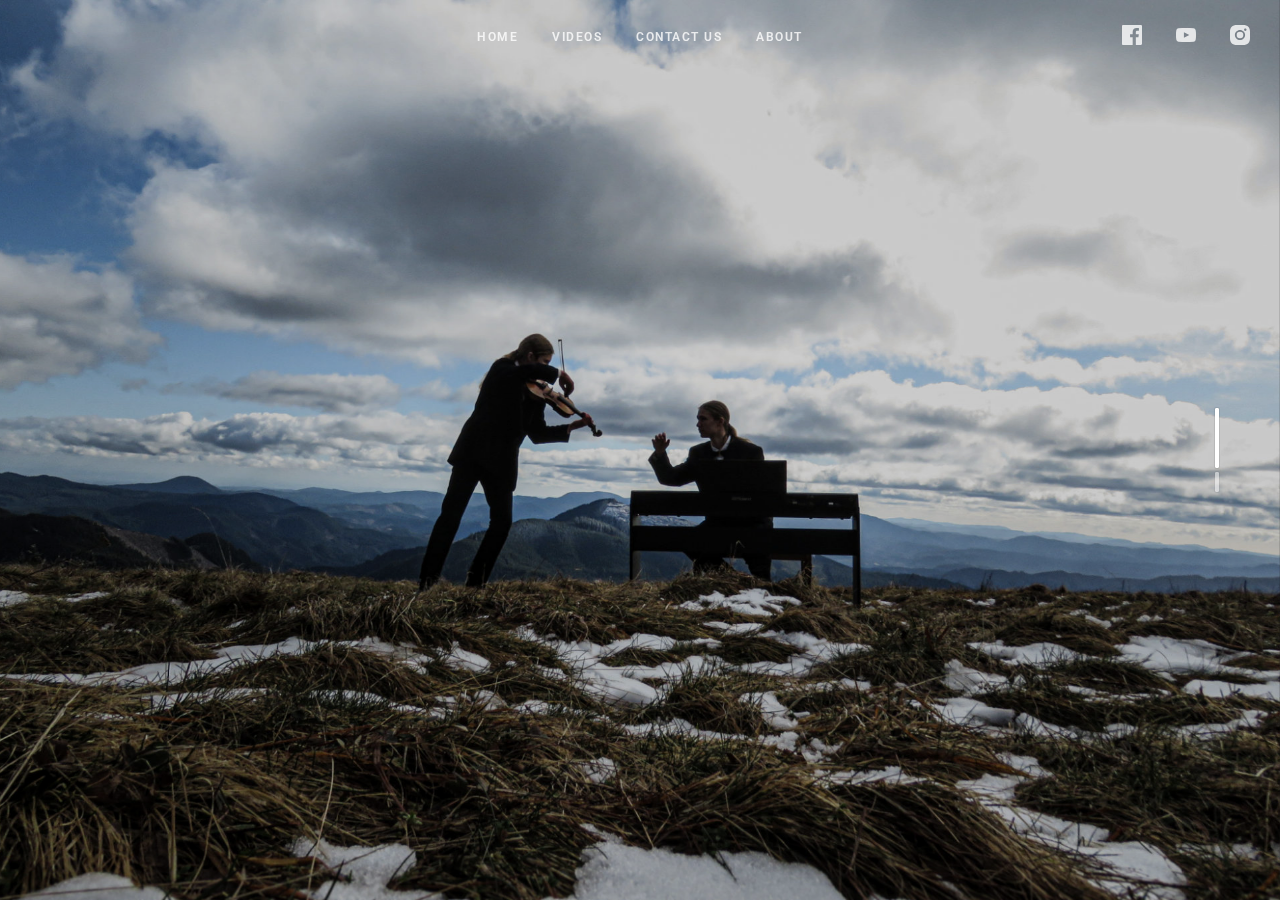
<file: about.html>
<!doctype html>
<html>
<head>
	<meta charset="UTF-8">
	<meta name="viewport" content="width=device-width, height=device-height, initial-scale=1.0, viewport-fit=cover">
	<meta name="apple-mobile-web-app-capable" content="yes" />

	<!-- Page Title -->
	<title>Frueh Brothers</title>

	<!-- Compressed Styles -->
	<link href="css/slides.css" rel="stylesheet" type="text/css">

	<!-- Custom Styles -->
	<!-- <link href="css/custom.css" rel="stylesheet" type="text/css"> -->

	<!-- jQuery 3.3.1 -->
	<script src="https://ajax.googleapis.com/ajax/libs/jquery/3.3.1/jquery.min.js"></script>

	<!-- Compressed Scripts -->
	<script src="js/slides.min.js?41331" type="text/javascript"></script>

	<!-- Custom Scripts -->
	<!-- <script src="js/custom.js" type="text/javascript"></script> -->

	<!-- Fonts and Material Icons -->
	<link rel="stylesheet" as="font" href="https://fonts.googleapis.com/css?family=Roboto:100,300,400,500,600,700|Material+Icons"/>
 
</head>
<body class="slides chain simplifiedMobile animated">
		
<!-- SVG Library -->
<svg xmlns="http://www.w3.org/2000/svg" style="display:none">
  
  <symbol id="logo" viewBox="0 0 106 31"><title>Slides Framework</title><path d="M17.413 14.04c-.56-5.84-5.6-7-8.52-7-4.6 0-8.6 2.92-8.6 7.52 0 3 2.4 4.88 5.28 5.8 4.24 1.64 5.88 1.84 5.88 3.36 0 1.08-1.2 1.72-2.32 1.72-.28 0-2.24 0-2.52-2.04h-6.6c.6 5.84 5.68 7.36 9.04 7.36 4.92 0 9.04-2.88 9.04-7.76 0-4.8-4-5.92-7.76-6.96-1.76-.52-3.4-1.2-3.4-2.2 0-.6.48-1.48 1.88-1.48 1.96 0 2.04 1.2 2.08 1.68h6.52zm2.222 15.96h6.64v-29.6h-6.64v29.6zm9.662-24.56h6.64v-5.04h-6.64v5.04zm0 24.56h6.64v-22.2h-6.64v22.2zm32.782-29.6h-6.64v9.28c-.72-.72-2.6-2.64-6.52-2.64-5.64 0-11 4.28-11 11.8 0 6.68 4.4 11.88 11.12 11.88 4.48 0 6.08-2.2 6.72-3.12v2.4h6.32v-29.6zm-17.52 18.4c0-2.56 1.8-5.56 5.64-5.56 1.56 0 2.96.56 3.96 1.56 1 .96 1.64 2.32 1.64 3.92.08 1.64-.52 3.08-1.56 4.12s-2.52 1.68-4.12 1.68c-3.12 0-5.56-2.28-5.56-5.68v-.04zm42.502 2.4c.52-4.08-.32-7.64-3.12-10.64-2.08-2.2-5-3.52-8.4-3.52-6.76 0-11.64 5.72-11.64 11.92 0 6.6 5.4 11.76 11.76 11.76 2.28 0 4.48-.68 6.32-2 1.88-1.28 3.44-3.2 4.52-5.68h-6.8c-.8 1.16-1.92 2.08-4.04 2.08-2.6 0-4.84-1.56-5.12-3.92h16.52zm-16.44-5.04c.16-1.04 1.52-3.52 4.96-3.52s4.8 2.48 4.96 3.52h-9.92zm34.502-2.12c-.56-5.84-5.6-7-8.52-7-4.6 0-8.6 2.92-8.6 7.52 0 3 2.4 4.88 5.28 5.8 4.24 1.64 5.88 1.84 5.88 3.36 0 1.08-1.2 1.72-2.32 1.72-.28 0-2.24 0-2.52-2.04h-6.6c.6 5.84 5.68 7.36 9.04 7.36 4.92 0 9.04-2.88 9.04-7.76 0-4.8-4-5.92-7.76-6.96-1.76-.52-3.4-1.2-3.4-2.2 0-.6.48-1.48 1.88-1.48 1.96 0 2.04 1.2 2.08 1.68h6.52z"/></symbol>

  <symbol id="logo-icon" viewBox="0 0 50 41"><title>Slides Framework</title><path d="M4,12h42c2.2,0,4,1.8,4,4v21c0,2.2-1.8,4-4,4H4c-2.2,0-4-1.8-4-4V16C0,13.8,1.8,12,4,12z"/><path opacity="0.6" d="M45.5,9h-41C3.7,9,3,8.3,3,7.5v0C3,6.7,3.7,6,4.5,6h41C46.3,6,47,6.7,47,7.5v0C47,8.3,46.3,9,45.5,9z"/><path opacity="0.4" d="M7.5,0h35C43.3,0,44,0.7,44,1.5v0C44,2.3,43.3,3,42.5,3h-35C6.7,3,6,2.3,6,1.5v0C6,0.7,6.7,0,7.5,0z"/></symbol>
  
  <symbol id="close" viewBox="0 0 30 30"><path d="M15 0c-8.3 0-15 6.7-15 15s6.7 15 15 15 15-6.7 15-15-6.7-15-15-15zm5.7 19.3c.4.4.4 1 0 1.4-.2.2-.4.3-.7.3s-.5-.1-.7-.3l-4.3-4.3-4.3 4.3c-.2.2-.4.3-.7.3s-.5-.1-.7-.3c-.4-.4-.4-1 0-1.4l4.3-4.3-4.3-4.3c-.4-.4-.4-1 0-1.4s1-.4 1.4 0l4.3 4.3 4.3-4.3c.4-.4 1-.4 1.4 0s.4 1 0 1.4l-4.3 4.3 4.3 4.3z"/></symbol>
  
  <symbol id="close-small" viewBox="0 0 11 11"><path d="M6.914 5.5l3.793-3.793c.391-.391.391-1.023 0-1.414s-1.023-.391-1.414 0l-3.793 3.793-3.793-3.793c-.391-.391-1.023-.391-1.414 0s-.391 1.023 0 1.414l3.793 3.793-3.793 3.793c-.391.391-.391 1.023 0 1.414.195.195.451.293.707.293s.512-.098.707-.293l3.793-3.793 3.793 3.793c.195.195.451.293.707.293s.512-.098.707-.293c.391-.391.391-1.023 0-1.414l-3.793-3.793z"/></symbol>

  <symbol id="arrow-left" viewBox="0 0 29 56"><path d="M28.7.3c.4.4.4 1 0 1.4l-26.3 26.3 26.3 26.3c.4.4.4 1 0 1.4-.4.4-1 .4-1.4 0l-27-27c-.4-.4-.4-1 0-1.4l27-27c.3-.3 1-.4 1.4 0z"/></symbol>
  
  <symbol id="arrow-right" viewBox="0 0 29 56"><path d="M.3 55.7c-.4-.4-.4-1 0-1.4l26.3-26.3-26.3-26.3c-.4-.4-.4-1 0-1.4.4-.4 1-.4 1.4 0l27 27c.4.4.4 1 0 1.4l-27 27c-.3.3-1 .4-1.4 0z"/></symbol>

  <symbol id="back" viewBox="0 0 20 20"><path d="M2.3 10.7l5 5c.4.4 1 .4 1.4 0s.4-1 0-1.4l-3.3-3.3h11.6c.6 0 1-.4 1-1s-.4-1-1-1h-11.6l3.3-3.3c.4-.4.4-1 0-1.4-.2-.2-.4-.3-.7-.3s-.5.1-.7.3l-5 5c-.2.2-.3.5-.3.7 0 .2.1.5.3.7z"/></symbol>
  
  <symbol id="menu" viewBox="0 0 18 18"><path d="M16 5h-14c-.6 0-1-.4-1-1 0-.5.4-1 1-1h14c.5 0 1 .4 1 1s-.4 1-1 1zm-14 5h14c.5 0 1-.4 1-1 0-.5-.4-1-1-1h-14c-.6 0-1 .4-1 1s.4 1 1 1zm14 3h-14c-.5 0-1 .4-1 1 0 .5.4 1 1 1h14c.5 0 1-.4 1-1s-.4-1-1-1z"/></symbol>
  
  <symbol id="share" viewBox="0 0 18 18"><path d="M16 8c-.6 0-1 .4-1 1v6h-12v-6c0-.6-.4-1-1-1s-1 .4-1 1v6c0 1.1.9 2 2 2h12c1.1 0 2-.9 2-2v-6c0-.6-.4-1-1-1zm-2.3-2.3c.4-.4.4-1 0-1.4l-4-4c-.4-.4-1-.4-1.4 0l-4 4c-.4.4-.4 1 0 1.4s1 .4 1.4 0l2.3-2.3v7.6c0 .6.4 1 1 1s1-.4 1-1v-7.6l2.3 2.3c.4.4 1 .4 1.4 0z"/></symbol>

  <symbol id="arrow-down" viewBox="0 0 24 24"><path d="M12 18c-.2 0-.5-.1-.7-.3l-11-10c-.4-.4-.4-1-.1-1.4.4-.4 1-.4 1.4-.1l10.4 9.4 10.3-9.4c.4-.4 1-.3 1.4.1.4.4.3 1-.1 1.4l-11 10c-.1.2-.4.3-.6.3z"/></symbol>
  
  <symbol id="arrow-up" viewBox="0 0 24 24"><path d="M11.9 5.9c.2 0 .5.1.7.3l11 10c.4.4.4 1 .1 1.4-.4.4-1 .4-1.4.1l-10.4-9.4-10.3 9.4c-.4.4-1 .3-1.4-.1-.4-.4-.3-1 .1-1.4l11-10c.1-.2.4-.3.6-.3z"/></symbol>
  
  <symbol id="arrow-top" viewBox="0 0 18 18"><path d="M15.7 7.3l-6-6c-.4-.4-1-.4-1.4 0l-6 6c-.4.4-.4 1 0 1.4.4.4 1 .4 1.4 0l4.3-4.3v11.6c0 .6.4 1 1 1s1-.4 1-1v-11.6l4.3 4.3c.2.2.4.3.7.3s.5-.1.7-.3c.4-.4.4-1 0-1.4z"/></symbol>
  
  <symbol id="play" viewBox="0 0 30 30"><path d="M7 30v-30l22 15z"/></symbol>
  
  <symbol id="chat" viewBox="0 0 18 18"><path d="M5,17c-0.2,0-0.3,0-0.4-0.1C4.2,16.7,4,16.4,4,16v-2H2c-1.1,0-2-0.9-2-2V3c0-1.1,0.9-2,2-2h14c1.1,0,2,0.9,2,2v9 c0,1.1-0.9,2-2,2H9.3l-3.7,2.8C5.4,16.9,5.2,17,5,17z M2,12h3.5C5.8,12,6,12.2,6,12.5V14l2.4-1.8C8.6,12.1,8.8,12,9,12h7V3H2V12z M13,7H5C4.4,7,4,6.6,4,6s0.4-1,1-1h8c0.6,0,1,0.4,1,1S13.6,7,13,7z M13,10H5c-0.6,0-1-0.4-1-1s0.4-1,1-1h8c0.6,0,1,0.4,1,1 S13.6,10,13,10z"/></symbol>

  <symbol id="mail" viewBox="0 0 18 18"><path d="M16 2h-14c-1.1 0-2 .9-2 2v10c0 1.1.9 2 2 2h14c1.1 0 2-.9 2-2v-10c0-1.1-.9-2-2-2zm0 2v.5l-7 4.3-7-4.4v-.4h14zm-14 10v-7.2l6.5 4c.1.1.3.2.5.2s.4-.1.5-.2l6.5-4v7.2h-14z"/></symbol>

  <symbol id="sound-on" viewBox="0 0 18 18"><path d="M8.5,0.1C8.1-0.1,7.7,0,7.4,0.2L3.7,3H2C0.9,3,0,3.9,0,5v6c0,1.1,0.9,2,2,2h1.7l3.7,2.8C7.6,15.9,7.8,16,8,16 c0.2,0,0.3,0,0.4-0.1C8.8,15.7,9,15.4,9,15V1C9,0.6,8.8,0.3,8.5,0.1z M7,13l-2.4-1.8C4.4,11.1,4.2,11,4,11l-2,0l0-6h2 c0.2,0,0.4-0.1,0.6-0.2L7,3V13z M11.7,9.9l0.7,1.9C13.9,11.2,15,9.7,15,8c0-1.7-1.1-3.2-2.7-3.8l-0.7,1.9C12.5,6.4,13,7.2,13,8C13,8.9,12.5,9.6,11.7,9.9z M12.2,1.1l-0.3,2C14.3,3.5,16,5.6,16,8s-1.8,4.5-4.2,4.9l0.3,2C15.6,14.3,18,11.4,18,8C18,4.6,15.6,1.7,12.2,1.1z"/></symbol>
  
  <symbol id="sound-off" viewBox="0 0 18 18"><path d="M15.9,8l1.8-1.8c0.4-0.4,0.4-1,0-1.4s-1-0.4-1.4,0l-1.8,1.8l-1.8-1.8c-0.4-0.4-1-0.4-1.4,0s-0.4,1,0,1.4L13.1,8l-1.8,1.8 c-0.4,0.4-0.4,1,0,1.4c0.2,0.2,0.5,0.3,0.7,0.3s0.5-0.1,0.7-0.3l1.8-1.8l1.8,1.8c0.2,0.2,0.5,0.3,0.7,0.3s0.5-0.1,0.7-0.3 c0.4-0.4,0.4-1,0-1.4L15.9,8z M8.5,0.1C8.1-0.1,7.7,0,7.4,0.2L3.7,3H2C0.9,3,0,3.9,0,5v6c0,1.1,0.9,2,2,2h1.7l3.7,2.8C7.6,15.9,7.8,16,8,16 c0.2,0,0.3,0,0.4-0.1C8.8,15.7,9,15.4,9,15V1C9,0.6,8.8,0.3,8.5,0.1z M7,13l-2.4-1.8C4.4,11.1,4.2,11,4,11l-2,0l0-6h2 c0.2,0,0.4-0.1,0.6-0.2L7,3V13z"/></symbol>
  
  <!-- social -->
  <symbol id="apple" viewBox="-1 1 24 24"><path d="M17.6 13.8c0-3 2.5-4.5 2.6-4.6-1.4-2.1-3.6-2.3-4.4-2.4-1.9-.2-3.6 1.1-4.6 1.1-.9 0-2.4-1.1-4-1-2 0-3.9 1.2-5 3-2.1 3.7-.5 9.1 1.5 12.1 1 1.5 2.2 3.1 3.8 3 1.5-.1 2.1-1 3.9-1s2.4 1 4 1 2.7-1.5 3.7-2.9c1.2-1.7 1.6-3.3 1.7-3.4-.1-.1-3.2-1.3-3.2-4.9zm-3.1-9c.8-1 1.4-2.4 1.2-3.8-1.2 0-2.7.8-3.5 1.8-.8.9-1.5 2.3-1.3 3.7 1.4.1 2.8-.7 3.6-1.7z"/></symbol>

  <symbol id="dribbble" viewBox="0 0 24 24"><path d="M12 0c-6.7 0-12 5.3-12 12s5.3 12 12 12 12-5.3 12-12-5.3-12-12-12zm7.9 5.7c1.3 1.7 2.1 3.9 2.3 6.1-.4-.1-2.4-.4-4.7-.4-.8 0-1.5 0-2.3.1 0-.1-.1-.3-.3-.5l-.7-1.5c3.7-1.4 5.3-3.4 5.7-3.8zm-7.9-3.8c2.5 0 4.9.9 6.7 2.5-.3.4-1.9 2.3-5.2 3.6-1.6-2.9-3.3-5.3-3.7-5.9.6-.1 1.4-.2 2.2-.2zm-4.4 1c.4.6 2.1 3 3.7 5.8-4.4 1.2-8.2 1.2-9.2 1.2h-.1c.8-3.1 2.9-5.6 5.6-7zm-5.7 9.1v-.3h.3c1.2 0 5.6-.1 10.1-1.5l.8 1.6c-.1 0-.3 0-.4.1-5.1 1.6-7.9 6-8.3 6.7-1.6-1.7-2.5-4.1-2.5-6.6zm10.1 10.1c-2.3 0-4.4-.8-6.1-2.1.3-.5 2.4-4.4 7.9-6.3 1.3 3.6 2 6.7 2.1 7.6-1.2.6-2.6.8-3.9.8zm5.7-1.8c-.1-.8-.7-3.6-2-7.1.7-.1 1.3-.1 2-.1 2.1 0 3.7.4 4.1.5-.3 2.8-1.8 5.2-4.1 6.7z"/></symbol>

  <symbol id="facebook" viewBox="0 0 24 24"><path d="M24 1.3v21.3c0 .7-.6 1.3-1.3 1.3h-6.1v-9.3h3.1l.5-3.6h-3.6v-2.2c0-1.1.3-1.8 1.8-1.8h1.9v-3.2c-.3 0-1.5-.1-2.8-.1-2.8 0-4.7 1.7-4.7 4.8v2.7h-3.1v3.6h3.1v9.2h-11.5c-.7 0-1.3-.6-1.3-1.3v-21.4c0-.7.6-1.3 1.3-1.3h21.3c.8 0 1.4.6 1.4 1.3z"/></symbol>

  <symbol id="facebook2" viewBox="0 0 512 512"><path d="M288 176v-64c0-17.664 14.336-32 32-32h32v-80h-64c-53.024 0-96 42.976-96 96v80h-64v80h64v256h96v-256h64l32-80h-96z"/></symbol>
   
  <symbol id="fb-like" viewBox="0 0 20 20"><path d="M0 8v12h5v-12h-5zm2.5 10.8c-.4 0-.8-.3-.8-.8 0-.4.3-.8.8-.8s.8.3.8.8c0 .4-.4.8-.8.8zm3.5-.8h9.5c1.1 0 1.7-1 1.7-1.7 0-.3-.4-1-.4-1 1.4-.3 1.7-1.2 1.7-1.7-.1-.5-.3-.9-.5-1 1-.4 1.5-1.1 1.4-1.9-.1-.8-1-1.5-1-1.5 1-.6.9-1.5.9-1.5-.3-1.3-1.5-1.7-1.7-1.7h-5.6s.3-.5.3-2.4-1.3-3.6-2.6-3.6c0 0-.7.1-1 .3v3.5l-2.7 4.4v9.8z"/></symbol>
  
  <symbol id="googlePlus" viewBox="0 1 24 24"><path d="M7.8 13.5h4.6c-.6 2-2.5 3.4-4.6 3.4-2.7 0-4.9-2.2-4.9-4.9s2.2-4.9 4.9-4.9c1.1 0 2.1.3 3 1l1.8-2.4c-1.4-1.1-3-1.6-4.8-1.6-4.3 0-7.9 3.5-7.9 7.9s3.5 7.9 7.9 7.9 7.9-3.5 7.9-7.9v-1.5h-7.9v3zM21.7 11v-2.2h-2v2.2h-2.2v2h2.2v2.2h2v-2.2h2.2v-2z"/></symbol>
  
  <symbol id="instagram" viewBox="0 0 20 20"><circle cx="10" cy="10" r="3.3"/><path d="M13,0H7C2.2,0,0,2.2,0,7v6c0,4.8,2.1,7,7,7h6c4.8,0,7-2.2,7-7V7C20,2.2,17.9,0,13,0z M10,15.1c-2.8,0-5.1-2.3-5.1-5.1 S7.2,4.9,10,4.9s5.1,2.3,5.1,5.1S12.8,15.1,10,15.1z M15.3,5.9c-0.7,0-1.2-0.5-1.2-1.2c0-0.7,0.5-1.2,1.2-1.2s1.2,0.5,1.2,1.2 C16.5,5.3,16,5.9,15.3,5.9z"/></symbol>

  <symbol id="behance" viewBox="0 0 511.958 511.958"><path d="M210.624 240.619c10.624-5.344 18.656-11.296 24.16-17.728 9.792-11.584 14.624-26.944 14.624-45.984 0-18.528-4.832-34.368-14.496-47.648-16.128-21.632-43.424-32.704-82.016-33.28h-152.896v312.096h142.56c16.064 0 30.944-1.376 44.704-4.192 13.76-2.848 25.664-8.064 35.744-15.68 8.96-6.624 16.448-14.848 22.4-24.544 9.408-14.656 14.112-31.264 14.112-49.76 0-17.92-4.128-33.184-12.32-45.728-8.288-12.544-20.448-21.728-36.576-27.552zm-147.552-90.432h68.864c15.136 0 27.616 1.632 37.408 4.864 11.328 4.704 16.992 14.272 16.992 28.864 0 13.088-4.32 22.24-12.864 27.392-8.608 5.152-19.776 7.744-33.472 7.744h-76.928v-68.864zm108.896 198.24c-7.616 3.68-18.336 5.504-32.064 5.504h-76.832v-83.232h77.888c13.568.096 24.128 1.888 31.68 5.248 13.44 6.08 20.128 17.216 20.128 33.504 0 19.2-6.912 32.128-20.8 38.976zM327.168 110.539h135.584v38.848h-135.584zM509.856 263.851c-2.816-18.08-9.024-33.984-18.688-47.712-10.592-15.552-24.032-26.944-40.384-34.144-16.288-7.232-34.624-10.848-55.04-10.816-34.272 0-62.112 10.72-83.648 32-21.472 21.344-32.224 52.032-32.224 92.032 0 42.656 11.872 73.472 35.744 92.384 23.776 18.944 51.232 28.384 82.4 28.384 37.728 0 67.072-11.232 88.032-33.632 13.408-14.144 20.992-28.064 22.656-41.728h-62.464c-3.616 6.752-7.808 12.032-12.608 15.872-8.704 7.04-20.032 10.56-33.92 10.56-13.216 0-24.416-2.912-33.76-8.704-15.424-9.28-23.488-25.536-24.512-48.672h170.464c.256-19.936-.384-35.264-2.048-45.824zm-166.88 5.984c2.24-15.008 7.68-26.912 16.32-35.712 8.64-8.768 20.864-13.184 36.512-13.216 14.432 0 26.496 4.128 36.32 12.416 9.696 8.352 15.168 20.48 16.288 36.512h-105.44z"/></symbol>
  
  <symbol id="linkedin" viewBox="0 0 24 24"><path d="M5.9 21.9h-4.7v-14.2h4.7v14.2zm-2.3-16.1c-1.6 0-2.6-1.1-2.6-2.5s1-2.5 2.7-2.5c1.6 0 2.6 1 2.6 2.5-.1 1.4-1.2 2.5-2.7 2.5zm19.2 16.1h-4.7v-7.6c0-2-.7-3.3-2.3-3.3-1.3 0-2.1.9-2.5 1.7-.1.3-.1.8-.1 1.2v7.9h-4.7v-14.1h4.7v2c.7-.9 1.7-2.3 4.3-2.3 3.1 0 5.5 2.1 5.5 6.4v8.2h-.2z"/></symbol>

  <symbol id="medium" viewBox="0 0 130.8 104"><path d="M15.5 21.2c.2-1.6-.5-3.2-1.7-4.3l-12.1-14.7v-2.2h38l29.3 64.4 25.8-64.4h36.2v2.2l-10.5 10c-.9.7-1.3 1.8-1.2 2.9v73.7c0 1.1.3 2.2 1.2 2.9l10.2 10v2.2h-51.3v-2.2l10.6-10.2c1-1 1-1.3 1-2.9v-59.6l-29.4 74.7h-4l-34.2-74.7v50.3c0 2.2.4 4.2 1.9 5.7l13.7 16.8v2.2h-39v-2.2l13.8-16.7c1.5-1.5 1.8-3.3 1.8-5.7l-.1-58.2z"/></symbol>
  
  <symbol id="pinterest" viewBox="0 0 24 24"><path d="M5.9 13.9c1.2-2-.4-2.5-.6-4-1-6.1 7.1-10.2 11.4-6 2.9 2.9 1 12-3.7 11-4.6-.9 2.2-8.1-1.4-9.5-3-1.1-4.6 3.6-3.2 5.9-.8 4-2.5 7.7-1.8 12.7 2.3-1.7 3.1-4.8 3.7-8.1 1.2.7 1.8 1.4 3.3 1.5 5.5.4 8.6-5.4 7.8-10.7-.7-4.7-5.5-7.1-10.6-6.6-4.1.4-8.1 3.7-8.3 8.3-.1 2.8.7 4.9 3.4 5.5z"/></symbol>
  
  <symbol id="stumbleupon" viewBox="0 0 24 24"><path d="M13.3 9.6l1.6.8 2.5-.8v-1.4c0-3-2.4-5.4-5.4-5.4s-5.4 2.4-5.4 5.4v7.5c0 .7-.6 1.3-1.3 1.3s-1.3-.6-1.3-1.3v-3.2h-4v3.2c0 3 2.4 5.4 5.4 5.4s5.4-2.4 5.4-5.4v-7.5c0-.7.6-1.3 1.3-1.3s1.3.6 1.3 1.3l-.1 1.4zm6.6 2.9v3.2c0 .7-.6 1.3-1.3 1.3s-1.3-.6-1.3-1.3v-3.2l-2.5.8-1.6-.8v3.2c0 3 2.4 5.4 5.4 5.4s5.4-2.4 5.4-5.4v-3.2h-4.1z"/></symbol>
  
  <symbol id="twitter" viewBox="0 1 24 23"><path d="M21.5 7.6v.6c0 6.6-5 14.1-14 14.1-2.8 0-5.4-.8-7.6-2.2l1.2.1c2.3 0 4.4-.8 6.1-2.1-2.2 0-4-1.5-4.6-3.4.3.1.6.1.9.1.5 0 .9-.1 1.3-.2-2.1-.6-3.8-2.6-3.8-5 .7.4 1.4.6 2.2.6-1.3-.9-2.2-2.4-2.2-4.1 0-.9.2-1.8.7-2.5 2.4 3 6.1 5 10.2 5.2-.1-.4-.1-.7-.1-1.1 0-2.7 2.2-5 4.9-5 1.4 0 2.7.6 3.6 1.6 1-.3 2.1-.7 3-1.3-.4 1.2-1.1 2.1-2.2 2.7 1-.1 1.9-.4 2.8-.8-.6 1.1-1.4 2-2.4 2.7z"/></symbol>
  
  <symbol id="tumblr" viewBox="0 0 23 23"><path d="M12.573 4.94v-4.94h-3.188c-.072.183-.11.4-.11.622-.034.107-.072.184-.072.293-.328 1.829-1.28 3.11-2.892 3.807-.476.218-.914.253-1.39.218v3.987h2.342c.039 5.603.039 8.493.039 8.64v.332c.294 2.449 1.573 3.914 3.843 4.463.914.257 1.901.366 2.892.366 1.279-.036 2.525-.256 3.771-.659v-4.685c-.731.22-1.395.402-1.977.583-1.135.333-2.087.113-2.857-.619-.073-.11-.183-.257-.221-.403-.106-.586-.178-1.206-.178-1.795v-6.222h5.083v-3.988h-5.085z"/></symbol>

  <symbol id="xing" viewBox="0 0 24 24"><path d="M3.647 4.74c-.208 0-.384.073-.472.216-.091.148-.077.338.02.531l2.34 4.051v.02l-3.678 6.49c-.096.191-.091.383 0 .531.088.142.244.236.452.236h3.461c.518 0 .767-.349.944-.669l3.737-6.608-2.38-4.15c-.172-.307-.433-.649-.964-.649h-3.46zm14.542-4.74c-.517 0-.741.326-.927.659l-7.702 13.658 4.918 9.023c.172.307.437.659.967.659h3.457c.208 0 .371-.079.459-.221.092-.148.09-.343-.007-.535l-4.88-8.915v-.023l7.664-13.551c.096-.191.098-.386.007-.534-.088-.142-.252-.221-.46-.221h-3.496z"/></symbol>

  <symbol id="whatsapp" viewBox="0 0 512 512"><path d="M256.064 0h-.128c-141.152 0-255.936 114.816-255.936 256 0 56 18.048 107.904 48.736 150.048l-31.904 95.104 98.4-31.456c40.48 26.816 88.768 42.304 140.832 42.304 141.152 0 255.936-114.848 255.936-256s-114.784-256-255.936-256zm148.96 361.504c-6.176 17.44-30.688 31.904-50.24 36.128-13.376 2.848-30.848 5.12-89.664-19.264-75.232-31.168-123.68-107.616-127.456-112.576-3.616-4.96-30.4-40.48-30.4-77.216s18.656-54.624 26.176-62.304c6.176-6.304 16.384-9.184 26.176-9.184 3.168 0 6.016.16 8.576.288 7.52.32 11.296.768 16.256 12.64 6.176 14.88 21.216 51.616 23.008 55.392 1.824 3.776 3.648 8.896 1.088 13.856-2.4 5.12-4.512 7.392-8.288 11.744-3.776 4.352-7.36 7.68-11.136 12.352-3.456 4.064-7.36 8.416-3.008 15.936 4.352 7.36 19.392 31.904 41.536 51.616 28.576 25.44 51.744 33.568 60.032 37.024 6.176 2.56 13.536 1.952 18.048-2.848 5.728-6.176 12.8-16.416 20-26.496 5.12-7.232 11.584-8.128 18.368-5.568 6.912 2.4 43.488 20.48 51.008 24.224 7.52 3.776 12.48 5.568 14.304 8.736 1.792 3.168 1.792 18.048-4.384 35.52z"/></symbol>
  
  <symbol id="youtube" viewBox="0 0 24 24"><path d="M23.6 6.3c-.3-1.2-1.4-2.2-2.6-2.3-3-.3-6-.3-9-.3s-6 0-9 .3c-1.2.1-2.3 1.1-2.6 2.3-.4 1.8-.4 3.8-.4 5.7 0 1.9 0 3.9.4 5.7.3 1.2 1.4 2.2 2.6 2.3 3 .3 6 .3 9 .3s6 0 9-.3c1.3-.1 2.3-1.1 2.6-2.4.4-1.7.4-3.7.4-5.6 0-1.9 0-3.9-.4-5.7zm-14.1 9v-6.6l6.5 3.3-6.5 3.3z"/></symbol>

</svg>

<!-- Navigation -->
<nav class="side pole">
  <div class="navigation">
    <ul></ul>
  </div>
</nav>

<!-- Panel Top #08 -->
<nav class="panel top">
  <div class="sections desktop">
    <div class="left"><a href="#" title="Slides Framework"><svg style="width:82px;height:24px"><use xmlns:xlink="http://www.w3.org/1999/xlink" xlink:href="#"></use></svg></a></div>
    <div class="center">
      <ul class="menu uppercase">
        <li><a href="index.html">Home</a></li>
        <li><a href="videos.html">Videos</a></li>
        <li><a href="contact-us.html">Contact Us</a></li>
        <li><a href="about.html">About</a></li>
      </ul>
    </div>
    <div class="right">
      <ul class="menu trim">
        <li><a href="https://www.facebook.com/Fruehbrothers" target="_blank"><svg><use xmlns:xlink="http://www.w3.org/1999/xlink" xlink:href="#facebook"></use></svg></a></li>
        <li><a href="https://www.youtube.com/channel/UCdPjfioFD3TQHJsjbTAnkEQ" target="_blank"><svg><use xmlns:xlink="http://www.w3.org/1999/xlink" xlink:href="#youtube"></use></svg></a></li>
        <li class="cropRight"><a href="https://www.instagram.com/fruehbrothers/" class="trimRight" target="_blank"><svg><use xmlns:xlink="http://www.w3.org/1999/xlink" xlink:href="#instagram"></use></svg></a></li>
      </ul>
    </div>
  </div>
  <div class="sections compact hidden">
    <div class="left"><a href="#" title="Slides Framework"><svg style="width:82px;height:24px"><use xmlns:xlink="http://www.w3.org/1999/xlink" xlink:href="#logo"></use></svg></a></div>
    <div class="right"><span class="button actionButton sidebarTrigger" data-sidebar-id="1"><svg><use xmlns:xlink="http://www.w3.org/1999/xlink" xlink:href="#menu"></use></svg></span></div>
  </div>
</nav>

<!-- Sidebar -->
<nav class="sidebar" data-sidebar-id="1">
  <div class="close"><svg><use xmlns:xlink="http://www.w3.org/1999/xlink" xlink:href="#close"></use></svg></div>
  <div class="content">
    <a href="#" class="logo"><svg width="37" height="30"><use xmlns:xlink="http://www.w3.org/1999/xlink" xlink:href="#logo-icon"></use></svg></a>
    <ul class="mainMenu margin-top-3">
      <li><a href="index.html">Home</a></li>
      <li><a href="videos.html">Videos</a></li>
      <li><a href="contact-us.html">Contact Us</a></li>
      <li><a href="about.html">About</a></li>
    </ul>
    <ul class="social opacity-20">
      <li><a href="https://www.facebook.com/Fruehbrothers"><svg><use xmlns:xlink="http://www.w3.org/1999/xlink" xlink:href="#facebook"></use></svg></a></li>
      <li><a href="https://www.youtube.com/channel/UCdPjfioFD3TQHJsjbTAnkEQ"><svg><use xmlns:xlink="http://www.w3.org/1999/xlink" xlink:href="#youtube"></use></svg></a></li>
      <li><a href="https://www.instagram.com/fruehbrothers/"><svg><use xmlns:xlink="http://www.w3.org/1999/xlink" xlink:href="#instagram"></use></svg></a></li>
    </ul>
  </div>
</nav>




<!-- Slide 1 (#09) -->
<section class="slide fade-6 kenBurns">
  <div class="content">
    <div class="container">
      <div class="wrap">

        <div class="fix-12-12">
          <div class="fix-3-12">
            <svg height="77" class="wide ae-1 fromCenter"><use xmlns:xlink="http://www.w3.org/1999/xlink" xlink:href="#"></use></svg>
          </div>
          <!-- <div class="button play small white popupTrigger ae-2 fromCenter margin-top-6 margin-bottom-6" data-popup-id="">
            <svg><use xmlns:xlink="http://www.w3.org/1999/xlink" xlink:href="#play"></use></svg>
          </div> -->
          <!-- <p class="ae-3"><span class="opacity-8">Start now and get <b>free bonus</b> on account</span></p> -->
          <!-- <form class="slides-form" action="#" autocomplete="off">
            <input type="email" class="input-9 ae-4 fromCenter" name="user-email" placeholder="Email" val=""/>
            <input type="password" class="input-9 ae-5 fromCenter" name="user-password" placeholder="Password" val=""/>
            <input type="password" class="input-9 ae-6 fromCenter" name="confirm-password" placeholder="Confirm the password" val=""/>
            <button type="submit" class="button blue gradient ae-7 fromCenter" name="button">Get Started</button>
          </form> -->
        </div>

      </div>
    </div>
  </div>
  <div class="background" style="background-image:url(assets/img/background/cropped-BUOW-1.jpg)"></div>
</section>

<!-- Popup Video -->
<div class="popup autoplay" data-popup-id="9">
  <div class="close"><svg><use xmlns:xlink="http://www.w3.org/1999/xlink" xlink:href="#close"></use></svg></div>
  <div class="content">
    <div class="container">
      <div class="wrap">
        <div class="fix-10-12">
          <div class="embedVideo popupContent">
            <iframe src="https://www.youtube.com/embed/vxgtQeUsNzI" frameborder="0" allow="accelerometer; autoplay; encrypted-media; gyroscope; picture-in-picture" allowfullscreen></iframe>
          </div>
        </div>
      </div>
    </div>
  </div>
</div>

<!-- Slide 3 (#15) -->
<section class="slide fade-6 kenBurns fromLeft">
  <div class="content">
    <div class="container">
      <div class="wrap">
      
        <div class="fix-12-12">
          <div class="fix-7-12 left toLeft">
            <h1 class="ae-1">About</h1>
            <p class="ae-2"><span class="opacity-8">It all started when Ben was 3, and he heard the Four Seasons. 
              He decided he wanted to play the violin and begged his mom every day for an entire year until finally, 
              at the age of 4, mom let him have lessons. Soon after that, Kai took up the piano, and we both fell in love 
              with music. As brothers, we naturally started playing together and over time have engaged small and 
              ever-larger audiences all across the country.</span></p>
            <!-- <a class="button blue gradient crop ae-3">More</a> -->
          </div>
        </div>
        
      </div>
    </div>
  </div>
  <div class="background" style="background-image:url(assets/img/background/MeadowlarkDuo-03-scaled.jpg)"></div>
</section>

<!-- Panel Bottom #15 -->
<nav class="panel bottom lastSlideOnly">
  <div class="sections">
    <div class="center">
      <ul class="menu trim">
        <li><a href="https://www.facebook.com/Fruehbrothers" target="_blank"><svg><use xmlns:xlink="http://www.w3.org/1999/xlink" xlink:href="#facebook"></use></svg></a></li>
        <li><a href="https://www.youtube.com/channel/UCdPjfioFD3TQHJsjbTAnkEQ" target="_blank"><svg><use xmlns:xlink="http://www.w3.org/1999/xlink" xlink:href="#youtube"></use></svg></a></li>
        <li class="cropRight"><a href="https://www.instagram.com/fruehbrothers/" class="trimRight" target="_blank"><svg><use xmlns:xlink="http://www.w3.org/1999/xlink" xlink:href="#instagram"></use></svg></a></li>
      </ul>
      <!-- <a href="#" class="opacity-8">Available <svg style="height:21px;"><use xmlns:xlink="http://www.w3.org/1999/xlink" xlink:href="#apple"></use></svg> iPhone</a> -->
    </div>
  </div>
</nav>

<!-- Loading Progress Bar -->
<div class="progress-bar blue"></div>
		
</body>
</html>
</file>
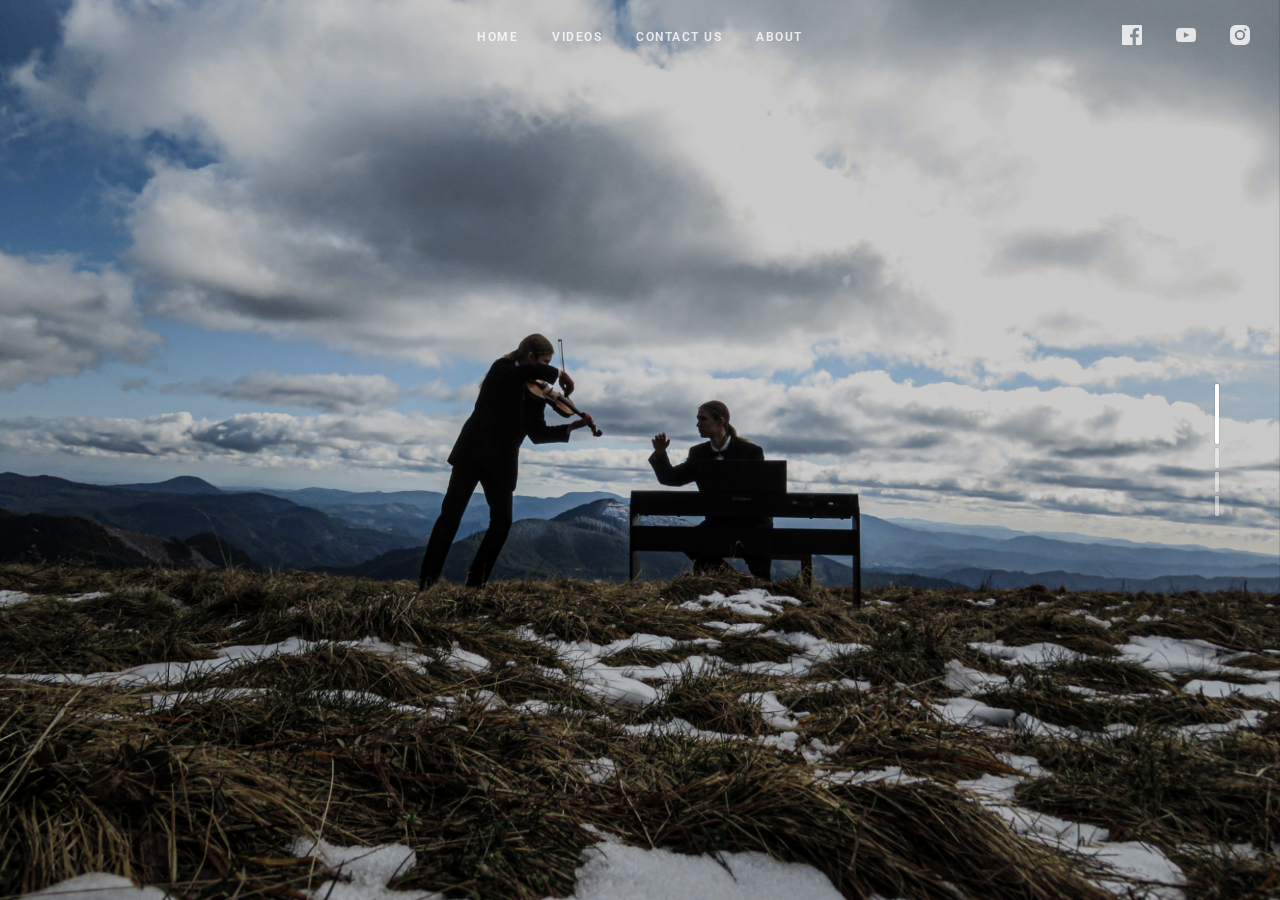
<file: contact-us.html>
<!doctype html>
<html>
<head>
	<meta charset="UTF-8">
	<meta name="viewport" content="width=device-width, height=device-height, initial-scale=1.0, viewport-fit=cover">
	<meta name="apple-mobile-web-app-capable" content="yes" />

	<!-- Page Title -->
	<title>Frueh Brothers</title>

	<!-- Compressed Styles -->
	<!-- <link href="css/slides.min.css?41331" rel="stylesheet" type="text/css"> -->
  <link href="css/slides.css" rel="stylesheet" type="text/css">

	<!-- Custom Styles -->
	<!-- <link href="css/custom.css" rel="stylesheet" type="text/css"> -->

	<!-- jQuery 3.3.1 -->
	<script src="https://ajax.googleapis.com/ajax/libs/jquery/3.3.1/jquery.min.js"></script>

	<!-- Compressed Scripts -->
	<script src="js/slides.min.js?41331" type="text/javascript"></script>

	<!-- Custom Scripts -->
	<!-- <script src="js/custom.js" type="text/javascript"></script> -->

	<!-- Fonts and Material Icons -->
	<link rel="stylesheet" as="font" href="https://fonts.googleapis.com/css?family=Roboto:100,300,400,500,600,700|Material+Icons"/>
 
</head>
<body class="slides chain simplifiedMobile animated">
		
<!-- SVG Library -->
<svg xmlns="http://www.w3.org/2000/svg" style="display:none">
  
  <symbol id="logo" viewBox="0 0 106 31"><title>Slides Framework</title><path d="M17.413 14.04c-.56-5.84-5.6-7-8.52-7-4.6 0-8.6 2.92-8.6 7.52 0 3 2.4 4.88 5.28 5.8 4.24 1.64 5.88 1.84 5.88 3.36 0 1.08-1.2 1.72-2.32 1.72-.28 0-2.24 0-2.52-2.04h-6.6c.6 5.84 5.68 7.36 9.04 7.36 4.92 0 9.04-2.88 9.04-7.76 0-4.8-4-5.92-7.76-6.96-1.76-.52-3.4-1.2-3.4-2.2 0-.6.48-1.48 1.88-1.48 1.96 0 2.04 1.2 2.08 1.68h6.52zm2.222 15.96h6.64v-29.6h-6.64v29.6zm9.662-24.56h6.64v-5.04h-6.64v5.04zm0 24.56h6.64v-22.2h-6.64v22.2zm32.782-29.6h-6.64v9.28c-.72-.72-2.6-2.64-6.52-2.64-5.64 0-11 4.28-11 11.8 0 6.68 4.4 11.88 11.12 11.88 4.48 0 6.08-2.2 6.72-3.12v2.4h6.32v-29.6zm-17.52 18.4c0-2.56 1.8-5.56 5.64-5.56 1.56 0 2.96.56 3.96 1.56 1 .96 1.64 2.32 1.64 3.92.08 1.64-.52 3.08-1.56 4.12s-2.52 1.68-4.12 1.68c-3.12 0-5.56-2.28-5.56-5.68v-.04zm42.502 2.4c.52-4.08-.32-7.64-3.12-10.64-2.08-2.2-5-3.52-8.4-3.52-6.76 0-11.64 5.72-11.64 11.92 0 6.6 5.4 11.76 11.76 11.76 2.28 0 4.48-.68 6.32-2 1.88-1.28 3.44-3.2 4.52-5.68h-6.8c-.8 1.16-1.92 2.08-4.04 2.08-2.6 0-4.84-1.56-5.12-3.92h16.52zm-16.44-5.04c.16-1.04 1.52-3.52 4.96-3.52s4.8 2.48 4.96 3.52h-9.92zm34.502-2.12c-.56-5.84-5.6-7-8.52-7-4.6 0-8.6 2.92-8.6 7.52 0 3 2.4 4.88 5.28 5.8 4.24 1.64 5.88 1.84 5.88 3.36 0 1.08-1.2 1.72-2.32 1.72-.28 0-2.24 0-2.52-2.04h-6.6c.6 5.84 5.68 7.36 9.04 7.36 4.92 0 9.04-2.88 9.04-7.76 0-4.8-4-5.92-7.76-6.96-1.76-.52-3.4-1.2-3.4-2.2 0-.6.48-1.48 1.88-1.48 1.96 0 2.04 1.2 2.08 1.68h6.52z"/></symbol>

  <symbol id="logo-icon" viewBox="0 0 50 41"><title>Slides Framework</title><path d="M4,12h42c2.2,0,4,1.8,4,4v21c0,2.2-1.8,4-4,4H4c-2.2,0-4-1.8-4-4V16C0,13.8,1.8,12,4,12z"/><path opacity="0.6" d="M45.5,9h-41C3.7,9,3,8.3,3,7.5v0C3,6.7,3.7,6,4.5,6h41C46.3,6,47,6.7,47,7.5v0C47,8.3,46.3,9,45.5,9z"/><path opacity="0.4" d="M7.5,0h35C43.3,0,44,0.7,44,1.5v0C44,2.3,43.3,3,42.5,3h-35C6.7,3,6,2.3,6,1.5v0C6,0.7,6.7,0,7.5,0z"/></symbol>
  
  <symbol id="close" viewBox="0 0 30 30"><path d="M15 0c-8.3 0-15 6.7-15 15s6.7 15 15 15 15-6.7 15-15-6.7-15-15-15zm5.7 19.3c.4.4.4 1 0 1.4-.2.2-.4.3-.7.3s-.5-.1-.7-.3l-4.3-4.3-4.3 4.3c-.2.2-.4.3-.7.3s-.5-.1-.7-.3c-.4-.4-.4-1 0-1.4l4.3-4.3-4.3-4.3c-.4-.4-.4-1 0-1.4s1-.4 1.4 0l4.3 4.3 4.3-4.3c.4-.4 1-.4 1.4 0s.4 1 0 1.4l-4.3 4.3 4.3 4.3z"/></symbol>
  
  <symbol id="close-small" viewBox="0 0 11 11"><path d="M6.914 5.5l3.793-3.793c.391-.391.391-1.023 0-1.414s-1.023-.391-1.414 0l-3.793 3.793-3.793-3.793c-.391-.391-1.023-.391-1.414 0s-.391 1.023 0 1.414l3.793 3.793-3.793 3.793c-.391.391-.391 1.023 0 1.414.195.195.451.293.707.293s.512-.098.707-.293l3.793-3.793 3.793 3.793c.195.195.451.293.707.293s.512-.098.707-.293c.391-.391.391-1.023 0-1.414l-3.793-3.793z"/></symbol>

  <symbol id="arrow-left" viewBox="0 0 29 56"><path d="M28.7.3c.4.4.4 1 0 1.4l-26.3 26.3 26.3 26.3c.4.4.4 1 0 1.4-.4.4-1 .4-1.4 0l-27-27c-.4-.4-.4-1 0-1.4l27-27c.3-.3 1-.4 1.4 0z"/></symbol>
  
  <symbol id="arrow-right" viewBox="0 0 29 56"><path d="M.3 55.7c-.4-.4-.4-1 0-1.4l26.3-26.3-26.3-26.3c-.4-.4-.4-1 0-1.4.4-.4 1-.4 1.4 0l27 27c.4.4.4 1 0 1.4l-27 27c-.3.3-1 .4-1.4 0z"/></symbol>

  <symbol id="back" viewBox="0 0 20 20"><path d="M2.3 10.7l5 5c.4.4 1 .4 1.4 0s.4-1 0-1.4l-3.3-3.3h11.6c.6 0 1-.4 1-1s-.4-1-1-1h-11.6l3.3-3.3c.4-.4.4-1 0-1.4-.2-.2-.4-.3-.7-.3s-.5.1-.7.3l-5 5c-.2.2-.3.5-.3.7 0 .2.1.5.3.7z"/></symbol>
  
  <symbol id="menu" viewBox="0 0 18 18"><path d="M16 5h-14c-.6 0-1-.4-1-1 0-.5.4-1 1-1h14c.5 0 1 .4 1 1s-.4 1-1 1zm-14 5h14c.5 0 1-.4 1-1 0-.5-.4-1-1-1h-14c-.6 0-1 .4-1 1s.4 1 1 1zm14 3h-14c-.5 0-1 .4-1 1 0 .5.4 1 1 1h14c.5 0 1-.4 1-1s-.4-1-1-1z"/></symbol>
  
  <symbol id="share" viewBox="0 0 18 18"><path d="M16 8c-.6 0-1 .4-1 1v6h-12v-6c0-.6-.4-1-1-1s-1 .4-1 1v6c0 1.1.9 2 2 2h12c1.1 0 2-.9 2-2v-6c0-.6-.4-1-1-1zm-2.3-2.3c.4-.4.4-1 0-1.4l-4-4c-.4-.4-1-.4-1.4 0l-4 4c-.4.4-.4 1 0 1.4s1 .4 1.4 0l2.3-2.3v7.6c0 .6.4 1 1 1s1-.4 1-1v-7.6l2.3 2.3c.4.4 1 .4 1.4 0z"/></symbol>

  <symbol id="arrow-down" viewBox="0 0 24 24"><path d="M12 18c-.2 0-.5-.1-.7-.3l-11-10c-.4-.4-.4-1-.1-1.4.4-.4 1-.4 1.4-.1l10.4 9.4 10.3-9.4c.4-.4 1-.3 1.4.1.4.4.3 1-.1 1.4l-11 10c-.1.2-.4.3-.6.3z"/></symbol>
  
  <symbol id="arrow-up" viewBox="0 0 24 24"><path d="M11.9 5.9c.2 0 .5.1.7.3l11 10c.4.4.4 1 .1 1.4-.4.4-1 .4-1.4.1l-10.4-9.4-10.3 9.4c-.4.4-1 .3-1.4-.1-.4-.4-.3-1 .1-1.4l11-10c.1-.2.4-.3.6-.3z"/></symbol>
  
  <symbol id="arrow-top" viewBox="0 0 18 18"><path d="M15.7 7.3l-6-6c-.4-.4-1-.4-1.4 0l-6 6c-.4.4-.4 1 0 1.4.4.4 1 .4 1.4 0l4.3-4.3v11.6c0 .6.4 1 1 1s1-.4 1-1v-11.6l4.3 4.3c.2.2.4.3.7.3s.5-.1.7-.3c.4-.4.4-1 0-1.4z"/></symbol>
  
  <symbol id="play" viewBox="0 0 30 30"><path d="M7 30v-30l22 15z"/></symbol>
  
  <symbol id="chat" viewBox="0 0 18 18"><path d="M5,17c-0.2,0-0.3,0-0.4-0.1C4.2,16.7,4,16.4,4,16v-2H2c-1.1,0-2-0.9-2-2V3c0-1.1,0.9-2,2-2h14c1.1,0,2,0.9,2,2v9 c0,1.1-0.9,2-2,2H9.3l-3.7,2.8C5.4,16.9,5.2,17,5,17z M2,12h3.5C5.8,12,6,12.2,6,12.5V14l2.4-1.8C8.6,12.1,8.8,12,9,12h7V3H2V12z M13,7H5C4.4,7,4,6.6,4,6s0.4-1,1-1h8c0.6,0,1,0.4,1,1S13.6,7,13,7z M13,10H5c-0.6,0-1-0.4-1-1s0.4-1,1-1h8c0.6,0,1,0.4,1,1 S13.6,10,13,10z"/></symbol>

  <symbol id="mail" viewBox="0 0 18 18"><path d="M16 2h-14c-1.1 0-2 .9-2 2v10c0 1.1.9 2 2 2h14c1.1 0 2-.9 2-2v-10c0-1.1-.9-2-2-2zm0 2v.5l-7 4.3-7-4.4v-.4h14zm-14 10v-7.2l6.5 4c.1.1.3.2.5.2s.4-.1.5-.2l6.5-4v7.2h-14z"/></symbol>

  <symbol id="sound-on" viewBox="0 0 18 18"><path d="M8.5,0.1C8.1-0.1,7.7,0,7.4,0.2L3.7,3H2C0.9,3,0,3.9,0,5v6c0,1.1,0.9,2,2,2h1.7l3.7,2.8C7.6,15.9,7.8,16,8,16 c0.2,0,0.3,0,0.4-0.1C8.8,15.7,9,15.4,9,15V1C9,0.6,8.8,0.3,8.5,0.1z M7,13l-2.4-1.8C4.4,11.1,4.2,11,4,11l-2,0l0-6h2 c0.2,0,0.4-0.1,0.6-0.2L7,3V13z M11.7,9.9l0.7,1.9C13.9,11.2,15,9.7,15,8c0-1.7-1.1-3.2-2.7-3.8l-0.7,1.9C12.5,6.4,13,7.2,13,8C13,8.9,12.5,9.6,11.7,9.9z M12.2,1.1l-0.3,2C14.3,3.5,16,5.6,16,8s-1.8,4.5-4.2,4.9l0.3,2C15.6,14.3,18,11.4,18,8C18,4.6,15.6,1.7,12.2,1.1z"/></symbol>
  
  <symbol id="sound-off" viewBox="0 0 18 18"><path d="M15.9,8l1.8-1.8c0.4-0.4,0.4-1,0-1.4s-1-0.4-1.4,0l-1.8,1.8l-1.8-1.8c-0.4-0.4-1-0.4-1.4,0s-0.4,1,0,1.4L13.1,8l-1.8,1.8 c-0.4,0.4-0.4,1,0,1.4c0.2,0.2,0.5,0.3,0.7,0.3s0.5-0.1,0.7-0.3l1.8-1.8l1.8,1.8c0.2,0.2,0.5,0.3,0.7,0.3s0.5-0.1,0.7-0.3 c0.4-0.4,0.4-1,0-1.4L15.9,8z M8.5,0.1C8.1-0.1,7.7,0,7.4,0.2L3.7,3H2C0.9,3,0,3.9,0,5v6c0,1.1,0.9,2,2,2h1.7l3.7,2.8C7.6,15.9,7.8,16,8,16 c0.2,0,0.3,0,0.4-0.1C8.8,15.7,9,15.4,9,15V1C9,0.6,8.8,0.3,8.5,0.1z M7,13l-2.4-1.8C4.4,11.1,4.2,11,4,11l-2,0l0-6h2 c0.2,0,0.4-0.1,0.6-0.2L7,3V13z"/></symbol>
  
  <!-- social -->
  <symbol id="apple" viewBox="-1 1 24 24"><path d="M17.6 13.8c0-3 2.5-4.5 2.6-4.6-1.4-2.1-3.6-2.3-4.4-2.4-1.9-.2-3.6 1.1-4.6 1.1-.9 0-2.4-1.1-4-1-2 0-3.9 1.2-5 3-2.1 3.7-.5 9.1 1.5 12.1 1 1.5 2.2 3.1 3.8 3 1.5-.1 2.1-1 3.9-1s2.4 1 4 1 2.7-1.5 3.7-2.9c1.2-1.7 1.6-3.3 1.7-3.4-.1-.1-3.2-1.3-3.2-4.9zm-3.1-9c.8-1 1.4-2.4 1.2-3.8-1.2 0-2.7.8-3.5 1.8-.8.9-1.5 2.3-1.3 3.7 1.4.1 2.8-.7 3.6-1.7z"/></symbol>

  <symbol id="dribbble" viewBox="0 0 24 24"><path d="M12 0c-6.7 0-12 5.3-12 12s5.3 12 12 12 12-5.3 12-12-5.3-12-12-12zm7.9 5.7c1.3 1.7 2.1 3.9 2.3 6.1-.4-.1-2.4-.4-4.7-.4-.8 0-1.5 0-2.3.1 0-.1-.1-.3-.3-.5l-.7-1.5c3.7-1.4 5.3-3.4 5.7-3.8zm-7.9-3.8c2.5 0 4.9.9 6.7 2.5-.3.4-1.9 2.3-5.2 3.6-1.6-2.9-3.3-5.3-3.7-5.9.6-.1 1.4-.2 2.2-.2zm-4.4 1c.4.6 2.1 3 3.7 5.8-4.4 1.2-8.2 1.2-9.2 1.2h-.1c.8-3.1 2.9-5.6 5.6-7zm-5.7 9.1v-.3h.3c1.2 0 5.6-.1 10.1-1.5l.8 1.6c-.1 0-.3 0-.4.1-5.1 1.6-7.9 6-8.3 6.7-1.6-1.7-2.5-4.1-2.5-6.6zm10.1 10.1c-2.3 0-4.4-.8-6.1-2.1.3-.5 2.4-4.4 7.9-6.3 1.3 3.6 2 6.7 2.1 7.6-1.2.6-2.6.8-3.9.8zm5.7-1.8c-.1-.8-.7-3.6-2-7.1.7-.1 1.3-.1 2-.1 2.1 0 3.7.4 4.1.5-.3 2.8-1.8 5.2-4.1 6.7z"/></symbol>

  <symbol id="facebook" viewBox="0 0 24 24"><path d="M24 1.3v21.3c0 .7-.6 1.3-1.3 1.3h-6.1v-9.3h3.1l.5-3.6h-3.6v-2.2c0-1.1.3-1.8 1.8-1.8h1.9v-3.2c-.3 0-1.5-.1-2.8-.1-2.8 0-4.7 1.7-4.7 4.8v2.7h-3.1v3.6h3.1v9.2h-11.5c-.7 0-1.3-.6-1.3-1.3v-21.4c0-.7.6-1.3 1.3-1.3h21.3c.8 0 1.4.6 1.4 1.3z"/></symbol>

  <symbol id="facebook2" viewBox="0 0 512 512"><path d="M288 176v-64c0-17.664 14.336-32 32-32h32v-80h-64c-53.024 0-96 42.976-96 96v80h-64v80h64v256h96v-256h64l32-80h-96z"/></symbol>
   
  <symbol id="fb-like" viewBox="0 0 20 20"><path d="M0 8v12h5v-12h-5zm2.5 10.8c-.4 0-.8-.3-.8-.8 0-.4.3-.8.8-.8s.8.3.8.8c0 .4-.4.8-.8.8zm3.5-.8h9.5c1.1 0 1.7-1 1.7-1.7 0-.3-.4-1-.4-1 1.4-.3 1.7-1.2 1.7-1.7-.1-.5-.3-.9-.5-1 1-.4 1.5-1.1 1.4-1.9-.1-.8-1-1.5-1-1.5 1-.6.9-1.5.9-1.5-.3-1.3-1.5-1.7-1.7-1.7h-5.6s.3-.5.3-2.4-1.3-3.6-2.6-3.6c0 0-.7.1-1 .3v3.5l-2.7 4.4v9.8z"/></symbol>
  
  <symbol id="googlePlus" viewBox="0 1 24 24"><path d="M7.8 13.5h4.6c-.6 2-2.5 3.4-4.6 3.4-2.7 0-4.9-2.2-4.9-4.9s2.2-4.9 4.9-4.9c1.1 0 2.1.3 3 1l1.8-2.4c-1.4-1.1-3-1.6-4.8-1.6-4.3 0-7.9 3.5-7.9 7.9s3.5 7.9 7.9 7.9 7.9-3.5 7.9-7.9v-1.5h-7.9v3zM21.7 11v-2.2h-2v2.2h-2.2v2h2.2v2.2h2v-2.2h2.2v-2z"/></symbol>
  
  <symbol id="instagram" viewBox="0 0 20 20"><circle cx="10" cy="10" r="3.3"/><path d="M13,0H7C2.2,0,0,2.2,0,7v6c0,4.8,2.1,7,7,7h6c4.8,0,7-2.2,7-7V7C20,2.2,17.9,0,13,0z M10,15.1c-2.8,0-5.1-2.3-5.1-5.1 S7.2,4.9,10,4.9s5.1,2.3,5.1,5.1S12.8,15.1,10,15.1z M15.3,5.9c-0.7,0-1.2-0.5-1.2-1.2c0-0.7,0.5-1.2,1.2-1.2s1.2,0.5,1.2,1.2 C16.5,5.3,16,5.9,15.3,5.9z"/></symbol>

  <symbol id="behance" viewBox="0 0 511.958 511.958"><path d="M210.624 240.619c10.624-5.344 18.656-11.296 24.16-17.728 9.792-11.584 14.624-26.944 14.624-45.984 0-18.528-4.832-34.368-14.496-47.648-16.128-21.632-43.424-32.704-82.016-33.28h-152.896v312.096h142.56c16.064 0 30.944-1.376 44.704-4.192 13.76-2.848 25.664-8.064 35.744-15.68 8.96-6.624 16.448-14.848 22.4-24.544 9.408-14.656 14.112-31.264 14.112-49.76 0-17.92-4.128-33.184-12.32-45.728-8.288-12.544-20.448-21.728-36.576-27.552zm-147.552-90.432h68.864c15.136 0 27.616 1.632 37.408 4.864 11.328 4.704 16.992 14.272 16.992 28.864 0 13.088-4.32 22.24-12.864 27.392-8.608 5.152-19.776 7.744-33.472 7.744h-76.928v-68.864zm108.896 198.24c-7.616 3.68-18.336 5.504-32.064 5.504h-76.832v-83.232h77.888c13.568.096 24.128 1.888 31.68 5.248 13.44 6.08 20.128 17.216 20.128 33.504 0 19.2-6.912 32.128-20.8 38.976zM327.168 110.539h135.584v38.848h-135.584zM509.856 263.851c-2.816-18.08-9.024-33.984-18.688-47.712-10.592-15.552-24.032-26.944-40.384-34.144-16.288-7.232-34.624-10.848-55.04-10.816-34.272 0-62.112 10.72-83.648 32-21.472 21.344-32.224 52.032-32.224 92.032 0 42.656 11.872 73.472 35.744 92.384 23.776 18.944 51.232 28.384 82.4 28.384 37.728 0 67.072-11.232 88.032-33.632 13.408-14.144 20.992-28.064 22.656-41.728h-62.464c-3.616 6.752-7.808 12.032-12.608 15.872-8.704 7.04-20.032 10.56-33.92 10.56-13.216 0-24.416-2.912-33.76-8.704-15.424-9.28-23.488-25.536-24.512-48.672h170.464c.256-19.936-.384-35.264-2.048-45.824zm-166.88 5.984c2.24-15.008 7.68-26.912 16.32-35.712 8.64-8.768 20.864-13.184 36.512-13.216 14.432 0 26.496 4.128 36.32 12.416 9.696 8.352 15.168 20.48 16.288 36.512h-105.44z"/></symbol>
  
  <symbol id="linkedin" viewBox="0 0 24 24"><path d="M5.9 21.9h-4.7v-14.2h4.7v14.2zm-2.3-16.1c-1.6 0-2.6-1.1-2.6-2.5s1-2.5 2.7-2.5c1.6 0 2.6 1 2.6 2.5-.1 1.4-1.2 2.5-2.7 2.5zm19.2 16.1h-4.7v-7.6c0-2-.7-3.3-2.3-3.3-1.3 0-2.1.9-2.5 1.7-.1.3-.1.8-.1 1.2v7.9h-4.7v-14.1h4.7v2c.7-.9 1.7-2.3 4.3-2.3 3.1 0 5.5 2.1 5.5 6.4v8.2h-.2z"/></symbol>

  <symbol id="medium" viewBox="0 0 130.8 104"><path d="M15.5 21.2c.2-1.6-.5-3.2-1.7-4.3l-12.1-14.7v-2.2h38l29.3 64.4 25.8-64.4h36.2v2.2l-10.5 10c-.9.7-1.3 1.8-1.2 2.9v73.7c0 1.1.3 2.2 1.2 2.9l10.2 10v2.2h-51.3v-2.2l10.6-10.2c1-1 1-1.3 1-2.9v-59.6l-29.4 74.7h-4l-34.2-74.7v50.3c0 2.2.4 4.2 1.9 5.7l13.7 16.8v2.2h-39v-2.2l13.8-16.7c1.5-1.5 1.8-3.3 1.8-5.7l-.1-58.2z"/></symbol>
  
  <symbol id="pinterest" viewBox="0 0 24 24"><path d="M5.9 13.9c1.2-2-.4-2.5-.6-4-1-6.1 7.1-10.2 11.4-6 2.9 2.9 1 12-3.7 11-4.6-.9 2.2-8.1-1.4-9.5-3-1.1-4.6 3.6-3.2 5.9-.8 4-2.5 7.7-1.8 12.7 2.3-1.7 3.1-4.8 3.7-8.1 1.2.7 1.8 1.4 3.3 1.5 5.5.4 8.6-5.4 7.8-10.7-.7-4.7-5.5-7.1-10.6-6.6-4.1.4-8.1 3.7-8.3 8.3-.1 2.8.7 4.9 3.4 5.5z"/></symbol>
  
  <symbol id="stumbleupon" viewBox="0 0 24 24"><path d="M13.3 9.6l1.6.8 2.5-.8v-1.4c0-3-2.4-5.4-5.4-5.4s-5.4 2.4-5.4 5.4v7.5c0 .7-.6 1.3-1.3 1.3s-1.3-.6-1.3-1.3v-3.2h-4v3.2c0 3 2.4 5.4 5.4 5.4s5.4-2.4 5.4-5.4v-7.5c0-.7.6-1.3 1.3-1.3s1.3.6 1.3 1.3l-.1 1.4zm6.6 2.9v3.2c0 .7-.6 1.3-1.3 1.3s-1.3-.6-1.3-1.3v-3.2l-2.5.8-1.6-.8v3.2c0 3 2.4 5.4 5.4 5.4s5.4-2.4 5.4-5.4v-3.2h-4.1z"/></symbol>
  
  <symbol id="twitter" viewBox="0 1 24 23"><path d="M21.5 7.6v.6c0 6.6-5 14.1-14 14.1-2.8 0-5.4-.8-7.6-2.2l1.2.1c2.3 0 4.4-.8 6.1-2.1-2.2 0-4-1.5-4.6-3.4.3.1.6.1.9.1.5 0 .9-.1 1.3-.2-2.1-.6-3.8-2.6-3.8-5 .7.4 1.4.6 2.2.6-1.3-.9-2.2-2.4-2.2-4.1 0-.9.2-1.8.7-2.5 2.4 3 6.1 5 10.2 5.2-.1-.4-.1-.7-.1-1.1 0-2.7 2.2-5 4.9-5 1.4 0 2.7.6 3.6 1.6 1-.3 2.1-.7 3-1.3-.4 1.2-1.1 2.1-2.2 2.7 1-.1 1.9-.4 2.8-.8-.6 1.1-1.4 2-2.4 2.7z"/></symbol>
  
  <symbol id="tumblr" viewBox="0 0 23 23"><path d="M12.573 4.94v-4.94h-3.188c-.072.183-.11.4-.11.622-.034.107-.072.184-.072.293-.328 1.829-1.28 3.11-2.892 3.807-.476.218-.914.253-1.39.218v3.987h2.342c.039 5.603.039 8.493.039 8.64v.332c.294 2.449 1.573 3.914 3.843 4.463.914.257 1.901.366 2.892.366 1.279-.036 2.525-.256 3.771-.659v-4.685c-.731.22-1.395.402-1.977.583-1.135.333-2.087.113-2.857-.619-.073-.11-.183-.257-.221-.403-.106-.586-.178-1.206-.178-1.795v-6.222h5.083v-3.988h-5.085z"/></symbol>

  <symbol id="xing" viewBox="0 0 24 24"><path d="M3.647 4.74c-.208 0-.384.073-.472.216-.091.148-.077.338.02.531l2.34 4.051v.02l-3.678 6.49c-.096.191-.091.383 0 .531.088.142.244.236.452.236h3.461c.518 0 .767-.349.944-.669l3.737-6.608-2.38-4.15c-.172-.307-.433-.649-.964-.649h-3.46zm14.542-4.74c-.517 0-.741.326-.927.659l-7.702 13.658 4.918 9.023c.172.307.437.659.967.659h3.457c.208 0 .371-.079.459-.221.092-.148.09-.343-.007-.535l-4.88-8.915v-.023l7.664-13.551c.096-.191.098-.386.007-.534-.088-.142-.252-.221-.46-.221h-3.496z"/></symbol>

  <symbol id="whatsapp" viewBox="0 0 512 512"><path d="M256.064 0h-.128c-141.152 0-255.936 114.816-255.936 256 0 56 18.048 107.904 48.736 150.048l-31.904 95.104 98.4-31.456c40.48 26.816 88.768 42.304 140.832 42.304 141.152 0 255.936-114.848 255.936-256s-114.784-256-255.936-256zm148.96 361.504c-6.176 17.44-30.688 31.904-50.24 36.128-13.376 2.848-30.848 5.12-89.664-19.264-75.232-31.168-123.68-107.616-127.456-112.576-3.616-4.96-30.4-40.48-30.4-77.216s18.656-54.624 26.176-62.304c6.176-6.304 16.384-9.184 26.176-9.184 3.168 0 6.016.16 8.576.288 7.52.32 11.296.768 16.256 12.64 6.176 14.88 21.216 51.616 23.008 55.392 1.824 3.776 3.648 8.896 1.088 13.856-2.4 5.12-4.512 7.392-8.288 11.744-3.776 4.352-7.36 7.68-11.136 12.352-3.456 4.064-7.36 8.416-3.008 15.936 4.352 7.36 19.392 31.904 41.536 51.616 28.576 25.44 51.744 33.568 60.032 37.024 6.176 2.56 13.536 1.952 18.048-2.848 5.728-6.176 12.8-16.416 20-26.496 5.12-7.232 11.584-8.128 18.368-5.568 6.912 2.4 43.488 20.48 51.008 24.224 7.52 3.776 12.48 5.568 14.304 8.736 1.792 3.168 1.792 18.048-4.384 35.52z"/></symbol>
  
  <symbol id="youtube" viewBox="0 0 24 24"><path d="M23.6 6.3c-.3-1.2-1.4-2.2-2.6-2.3-3-.3-6-.3-9-.3s-6 0-9 .3c-1.2.1-2.3 1.1-2.6 2.3-.4 1.8-.4 3.8-.4 5.7 0 1.9 0 3.9.4 5.7.3 1.2 1.4 2.2 2.6 2.3 3 .3 6 .3 9 .3s6 0 9-.3c1.3-.1 2.3-1.1 2.6-2.4.4-1.7.4-3.7.4-5.6 0-1.9 0-3.9-.4-5.7zm-14.1 9v-6.6l6.5 3.3-6.5 3.3z"/></symbol>

</svg>

<!-- Navigation -->
<nav class="side pole">
  <div class="navigation">
    <ul></ul>
  </div>
</nav>

<!-- Panel Top #08 -->
<nav class="panel top">
  <div class="sections desktop">
    <div class="left"><a href="#" title="Slides Framework"><svg style="width:82px;height:24px"><use xmlns:xlink="http://www.w3.org/1999/xlink" xlink:href="#"></use></svg></a></div>
    <div class="center">
      <ul class="menu uppercase">
        <li><a href="index.html">Home</a></li>
        <li><a href="videos.html">Videos</a></li>
        <li><a href="contact-us.html">Contact Us</a></li>
        <li><a href="about.html">About</a></li>
      </ul>
    </div>
    <div class="right">
      <ul class="menu trim">
        <li><a href="https://www.facebook.com/Fruehbrothers" target="_blank"><svg><use xmlns:xlink="http://www.w3.org/1999/xlink" xlink:href="#facebook"></use></svg></a></li>
        <li><a href="https://www.youtube.com/channel/UCdPjfioFD3TQHJsjbTAnkEQ" target="_blank"><svg><use xmlns:xlink="http://www.w3.org/1999/xlink" xlink:href="#youtube"></use></svg></a></li>
        <li class="cropRight"><a href="https://www.instagram.com/fruehbrothers/" class="trimRight" target="_blank"><svg><use xmlns:xlink="http://www.w3.org/1999/xlink" xlink:href="#instagram"></use></svg></a></li>
      </ul>
    </div>
  </div>
  <div class="sections compact hidden">
    <div class="left"><a href="#" title="Slides Framework"><svg style="width:82px;height:24px"><use xmlns:xlink="http://www.w3.org/1999/xlink" xlink:href="#logo"></use></svg></a></div>
    <div class="right"><span class="button actionButton sidebarTrigger" data-sidebar-id="1"><svg><use xmlns:xlink="http://www.w3.org/1999/xlink" xlink:href="#menu"></use></svg></span></div>
  </div>
</nav>

<!-- Sidebar -->
<nav class="sidebar" data-sidebar-id="1">
  <div class="close"><svg><use xmlns:xlink="http://www.w3.org/1999/xlink" xlink:href="#close"></use></svg></div>
  <div class="content">
    <a href="#" class="logo"><svg width="37" height="30"><use xmlns:xlink="http://www.w3.org/1999/xlink" xlink:href="#logo-icon"></use></svg></a>
    <ul class="mainMenu margin-top-3">
      <li><a href="index.html">Home</a></li>
      <li><a href="videos.html">Videos</a></li>
      <li><a href="contact-us.html">Contact Us</a></li>
      <li><a href="about.html">About</a></li>
    </ul>
    <ul class="social opacity-20">
      <li><a href="https://www.facebook.com/Fruehbrothers"><svg><use xmlns:xlink="http://www.w3.org/1999/xlink" xlink:href="#facebook"></use></svg></a></li>
      <li><a href="https://www.youtube.com/channel/UCdPjfioFD3TQHJsjbTAnkEQ"><svg><use xmlns:xlink="http://www.w3.org/1999/xlink" xlink:href="#youtube"></use></svg></a></li>
      <li><a href="https://www.instagram.com/fruehbrothers/"><svg><use xmlns:xlink="http://www.w3.org/1999/xlink" xlink:href="#instagram"></use></svg></a></li>
    </ul>
  </div>
</nav>




<!-- Slide 1 (#09) -->
<section class="slide fade-6 kenBurns">
  <div class="content">
    <div class="container">
      <div class="wrap">

        <div class="fix-12-12">
          <div class="fix-3-12">
            <svg height="77" class="wide ae-1 fromCenter"><use xmlns:xlink="http://www.w3.org/1999/xlink" xlink:href="#"></use></svg>
          </div>
        </div>

      </div>
    </div>
  </div>
  <div class="background" style="background-image:url(assets/img/background/cropped-BUOW-1.jpg)"></div>
</section>

<!-- Popup Video -->
<div class="popup autoplay" data-popup-id="9">
  <div class="close"><svg><use xmlns:xlink="http://www.w3.org/1999/xlink" xlink:href="#close"></use></svg></div>
  <div class="content">
    <div class="container">
      <div class="wrap">
        <div class="fix-10-12">
          <div class="embedVideo popupContent">
            <iframe src="https://www.youtube.com/embed/vxgtQeUsNzI" frameborder="0" allow="accelerometer; autoplay; encrypted-media; gyroscope; picture-in-picture" allowfullscreen></iframe>
          </div>
        </div>
      </div>
    </div>
  </div>
</div>


<!-- Slide 4 (#14) -->
<section class="slide fade-6 kenBurns fromRight">
  <div class="content">
    <div class="container">
      <div class="wrap">
      
        <div class="fix-12-12">
          <div class="fix-6-12 right toRight">
            <h1 class="ae-1">Subscribe to our newsletter</h1>
            <span class="opacity-8">
              <form action="https://formspree.io/f/xvovndak" method="POST">
                <div id="content">
                  <input type="email" name="_replyto" placeholder="Email"></input>
                  <input type="submit" value="Subscribe">
                </div>
              </form>
            </span>
          </div>
        </div>
            
      </div>  
    </div>
  </div>
  <div class="background" style="background-image:url(assets/img/background/page4.jpg)"></div>
</section>

<!-- Slide 5 (#89) -->
<section class="slide fade-6 kenBurns">
  <div class="content">
    <div class="container">
      <div class="wrap">
        <div class="flex-right">
          <h1>You can put whatever here</h1>
        </div>
        <!-- <div class="fix-12-12">
          <ul class="flex left">
            <li class="col-6-12 fromBottomLeft">
              <p class="opacity-6 margin-bottom-2 ae-1">Case study</p>
              <h1 class="ae-2">The Secret of Success</h1>
              <div class="ae-3"><p class="opacity-8">No matter how many times your amazing, absolutely brilliant work is rejected by the client, for whatever dopey, arbitrary reason, there is often another amazing, absolutely brilliant solution possible.</p></div>
              <ul class="flex">
                <li class="col-6-12 ae-3">
                  <h3 class="margin-top-3">Camera</h3>
                  <p class="tiny opacity-6">Scan entire conversations in a chat-like view.</p>
                </li>
                <li class="col-6-12 ae-4">
                  <h3 class="margin-top-3">Messages</h3>
                  <p class="tiny opacity-6">Quickly swipe messages to your archive or trash.</p>
                </li>
                <li class="col-6-12 ae-5">
                  <h3 class="margin-top-3">Music Center</h3>
                  <p class="tiny opacity-6">Unforgettable feelings through a quality music.</p>
                </li>
                <li class="col-6-12 ae-6">
                  <h3 class="margin-top-3">Channels</h3>
                  <p class="tiny opacity-6">Read reviews, compare customer ratings.</p>
                </li>
              </ul>
            </li>
            <li class="col-1-12">&nbsp;</li>
            <li class="col-5-12 bottom">
              <div class="videoThumbnail shadow rounded popupTrigger margin-bottom-3 ae-7" data-popup-id="89-3">
                <img src="assets/img/image-89-1.jpg" class="wide" alt="Video Thumbnail"/>
              </div>
              <img src="assets/img/image-89-2.jpg" data-action="zoom" class="shadow rounded ae-8" alt="Image"/>
            </li>
          </ul>
        </div> -->

      </div>
    </div>
  </div>
  <div class="background" style="background-image:url(assets/img/background/IMG_5120-scaled.jpg)"></div>
</section>

<!-- Popup Video -->
<div class="popup autoplay" data-popup-id="89-3">
  <div class="close"><svg><use xmlns:xlink="http://www.w3.org/1999/xlink" xlink:href="#close"></use></svg></div>
  <div class="content">
    <div class="container">
      <div class="wrap">
        <div class="fix-10-12">
          <div class="embedVideo popupContent">
            <iframe src="https://www.youtube.com/watch?v=vxgtQeUsNzI&feature=emb_logo" frameborder="0" allow="accelerometer; autoplay; encrypted-media; gyroscope; picture-in-picture" allowfullscreen></iframe>
          </div>
        </div>
      </div>
    </div>
  </div>
</div>



<!-- Slide 6 (#85) -->
<section class="slide fade-6 kenBurns">
  <div class="content">
    <div class="container">
      <div class="wrap">
        <div class="flex-right">
          <h1>You can put whatever here</h1>
        </div>
        <!-- <div class="fix-7-12">
          <h1 class="ae-1">Pricing</h1>
          <ul class="grid grid-85 equal margin-top-5 ae-2 fromCenter" data-equal-collapse-width="767">
            <li class="col-6-12 col-tablet-1-2 col-phablet-1-1 margin-bottom-2 ae-3">
              <div class="pad" style="background: #F5FBFE">
                <h3>Moon</h3>
                <div class="price ae-5"><span class="currency">$</span>0</div>
                <div class="ae-5">
                  <h6 class="uppercase bold small opacity-4">No Credit Card Needed</h6>
                </div>
                <div class="margin-top-3 margin-bottom-3 equalElement ae-6">
                  <ul class="p tiny">
                    <li><strong>25 Free Images</strong></li>
                    <li class="opacity-8">Custom Domain</li>
                    <li class="opacity-8">24/7 Customer Support</li>
                  </ul>
                </div>
                <a href="#" class="button green gradient wide cropSides cropBottom ae-7">Try Free</a>
              </div>
            </li>
            <li class="col-6-12 col-tablet-1-2 col-phablet-1-1 ae-4">
              <div class="pad">
                <h3>Planet</h3>
                <div class="price ae-6"><span class="currency">$</span>6</div>
                <div class="ae-6">
                  <h6 class="uppercase bold small opacity-4">Billed per Month</h6>
                </div>
                <div class="margin-top-3 margin-bottom-3 equalElement ae-7">
                  <ul class="p tiny">
                    <li><strong>60 Free Images</strong></li>
                    <li><strong>Mobile-Optimized</strong></li>
                    <li><strong>No Transaction Fees</strong></li>
                    <li class="opacity-8">Custom Domain</li>
                    <li class="opacity-8">24/7 Customer Support</li>
                  </ul>
                </div>
                <a href="#" class="button blue gradient wide cropSides cropBottom ae-8">Purchase</a>
              </div>
            </li>
          </ul>
        </div>  -->
        
      </div>
    </div>
  </div>
  <div class="background" style="background-image:url(assets/img/background/page6.jpg)"></div>
</section>

<!-- Panel Bottom #15 -->
<nav class="panel bottom lastSlideOnly">
  <div class="sections">
    <div class="center">
      <ul class="menu trim">
        <li><a href="https://www.facebook.com/Fruehbrothers" target="_blank"><svg><use xmlns:xlink="http://www.w3.org/1999/xlink" xlink:href="#facebook"></use></svg></a></li>
        <li><a href="https://www.youtube.com/channel/UCdPjfioFD3TQHJsjbTAnkEQ" target="_blank"><svg><use xmlns:xlink="http://www.w3.org/1999/xlink" xlink:href="#youtube"></use></svg></a></li>
        <li class="cropRight"><a href="https://www.instagram.com/fruehbrothers/" class="trimRight" target="_blank"><svg><use xmlns:xlink="http://www.w3.org/1999/xlink" xlink:href="#instagram"></use></svg></a></li>
      </ul>
      <!-- <a href="#" class="opacity-8">Available <svg style="height:21px;"><use xmlns:xlink="http://www.w3.org/1999/xlink" xlink:href="#apple"></use></svg> iPhone</a> -->
    </div>
  </div>
</nav>

<!-- Loading Progress Bar -->
<div class="progress-bar blue"></div>
		
</body>
</html>
</file>
<file: css/slides.css>
@charset "UTF-8";
/*

   _____ _       _              _____  _____ _____
  / ___/| (•)   | |           / ____// ____/ ____/  v 4.1
 | (___ | |_  __| | ___ ____ | |    | (___| (___
  \___ \| | |/ _` |/ _ / __/ | |     \___ \ ___ \
  ____) | | | (_| |  __\__ \ | |____ ____) |___) |
 /_____/|_|_|\__,_|\___/___/  \_____/_____/_____/


This file contains styles required for the proper functionality and display
of your Slides Project.

https://designmodo.com/slides/

*/
/* CSS RESET */
html, body, div, span, applet, object, iframe, h1, h2, h3, h4, h5, h6, p, hr, blockquote, pre, a, abbr, acronym, address, big, cite, code, del, dfn, em, img, ins, kbd, q, s, samp, small, strike, strong, sub, sup, tt, var, b, u, i, center, dl, dt, dd, ol, ul, li, fieldset, form, label, legend, table, caption, tbody, tfoot, thead, tr, th, td, article, aside, canvas, details, embed, figure, figcaption, footer, header, hgroup, menu, nav, output, ruby, section, summary, time, mark, audio, video {
  border: 0;
  vertical-align: baseline;
  margin: 0;
  padding: 0;
}

article, aside, details, figcaption, figure, footer, header, hgroup, menu, nav, section {
  display: block;
}

ol, ul, li {
  list-style: none;
}

blockquote, q {
  quotes: none;
}

blockquote:before, blockquote:after, q:before, q:after {
  content: none;
}

table {
  border-collapse: collapse;
  border-spacing: 0;
}

b, strong {
  font-weight: 600;
}

html {
  position: static !important;
  top: 0 !important;
  box-sizing: border-box;
}

*, *:before, *:after {
  box-sizing: inherit;
}

/***
 *      __  __
 *     |  \/  |     ( )
 *     | \  / | __ _ _ _ __
 *     | |\/| |/ _` | | '_ \
 *     | |  | | (_| | | | | |
 *     |_|  |_|\__,_|_|_| |_|
 *
 *
 */
html {
  margin: 0;
  padding: 0;
  overflow: hidden;
  -webkit-backface-visibility: hidden;
  backface-visibility: hidden;
}

body {
  position: absolute;
  width: 100%;
  height: 100%;
}

html, body {
  max-width: 100%;
  overflow-x: hidden;
  -webkit-tap-highlight-color: transparent;
}

html.scrollable,
html.scrollable body {
  overflow-y: auto;
  -webkit-overflow-scrolling: touch;
}

img {
  max-width: 100%;
  display: inline-block;
}
img.round {
  border-radius: 999px;
}
img.rounded {
  border-radius: 6px;
}

.slides {
  color: #fff;
  fill: #fff;
  font-family: "Roboto", sans-serif;
  -webkit-hyphens: none;
      -ms-hyphens: none;
          hyphens: none;
  background: #111;
  -webkit-font-smoothing: antialiased;
}

.slides.bodyWhite {
  background: #fff;
}

.slides.desktopSwipe {
  cursor: -webkit-grab;
}

.slides.desktopSwipe:active {
  cursor: -webkit-grabbing;
}

.slides.desktopSwipe .slide .container .wrap {
  cursor: inherit;
}

/* typography */
a {
  cursor: pointer;
  color: inherit;
  text-decoration: none;
  transition: 0.35s;
}
a.underline {
  text-decoration: underline;
}
a:hover {
  transition: 0.15s;
  opacity: 0.8;
}

h1, .h1 {
  font-size: 42px;
  line-height: 1.285;
  font-weight: 300;
  margin-bottom: 20px;
  letter-spacing: -0.036em;
}
h1.big, .h1.big {
  font-size: 58px;
  line-height: 1;
  font-weight: 100;
}
h1.huge, .h1.huge {
  font-size: 64px;
  line-height: 1.218751;
  letter-spacing: -0.04em;
  margin-bottom: 40px;
  font-weight: 100;
}
h1.small, .h1.small {
  font-size: 46px;
}
h1.micro, .h1.micro {
  font-size: 34px;
}

h2,
.h2 {
  font-size: 35px;
  line-height: 1.17;
  margin-bottom: 15px;
  font-weight: 400;
}
h2.uppercase,
.h2.uppercase {
  letter-spacing: 0.2em !important;
}
h2.small,
.h2.small {
  font-size: 28px;
}
h2.micro,
.h2.micro {
  font-size: 19px;
}
h2.huge,
.h2.huge {
  font-size: 42px;
}

h3,
.h3 {
  font-size: 20px;
  margin-bottom: 12px;
  font-weight: 400;
}
h3.large,
.h3.large {
  font-size: 32px;
}
h3.big,
.h3.big {
  font-size: 24px;
}
h3.small,
.h3.small {
  font-size: 20px;
}
h3.micro,
.h3.micro {
  font-size: 16px;
}
h3 + h1,
h3 + .h1,
.h3 + h1,
.h3 + .h1 {
  margin-top: 30px;
}

h4,
.h4 {
  font-size: 18px;
  margin-bottom: 10px;
}

h5,
.h5 {
  font-size: 16px;
}

h6,
.h6 {
  font-size: 14px;
}

p,
.p,
blockquote {
  font-size: 22px;
  line-height: 1.6363636364;
  margin-bottom: 30px;
  font-weight: 300;
}
p.hero,
.p.hero,
blockquote.hero {
  font-size: 28px;
  line-height: 1.5;
  margin-bottom: 25px;
}
p.large,
.p.large,
blockquote.large {
  font-size: 32px;
  line-height: 1.4;
}
p.small,
.p.small,
blockquote.small {
  font-size: 18px;
  line-height: 1.36;
  margin-bottom: 20px;
}
p.tiny,
.p.tiny,
blockquote.tiny {
  font-size: 16px;
  line-height: 1.625;
  margin-bottom: 12px;
  font-weight: 400;
}
p.micro,
.p.micro,
blockquote.micro {
  font-size: 14px;
  line-height: 1.5714;
  margin-bottom: 20px;
  margin-top: 2px;
}

blockquote {
  padding-left: 2em;
  border-left: 2px solid;
}

small {
  font-size: 17px;
  line-height: 1.3;
}
small .small {
  font-size: 14px;
  line-height: 1.28;
}

/* bullets */
.list.circle li {
  list-style-type: circle;
}
.list.disc li {
  list-style-type: disc;
}
.list.square li {
  list-style-type: square;
}

@media (max-width: 1023px) {
  h1,
  .h1,
  h1.huge,
  .h1.huge,
  h1.big,
  .h1.big {
    font-size: 40px;
    margin-bottom: 20px;
  }

  p.hero {
    font-size: 22px;
  }

  h1.small,
  .h1.small {
    font-size: 32px;
  }

  .mobileCrop {
    margin: 0 !important;
  }

  .mobileCropBottom {
    margin-bottom: 0 !important;
  }

  .mobileCropTop {
    margin-top: 0 !important;
  }

  .mobileCropLeft {
    margin-left: 0 !important;
  }

  .mobileCropRight {
    margin-right: 0 !important;
  }
}
@media (max-width: 319px) {
  h1.huge,
  .h1.huge,
  h1.big,
  .h1.big {
    font-size: 32px;
  }
}
/* buttons */
.button {
  display: inline-block;
  border-radius: 4px;
  padding: 16px 24px 17px;
  color: #fff;
  border: none;
  outline: none;
  text-decoration: none;
  background: #202020;
  font-size: 16px;
  font-weight: 500;
  text-align: center;
  vertical-align: top;
  cursor: pointer;
  overflow: hidden;
  -webkit-backface-visibility: hidden;
          backface-visibility: hidden;
  letter-spacing: normal !important;
  position: relative;
  white-space: nowrap;
  -webkit-transform: translate3d(0, 0, 0);
          transform: translate3d(0, 0, 0);
  box-shadow: 0 1px 4px rgba(0, 0, 0, 0.1), 0 2px 4px rgba(0, 0, 0, 0.1);
  -webkit-appearance: none;
  margin-bottom: 10px;
  transition: 0.3s;
  -webkit-user-select: none !important;
     -moz-user-select: none !important;
      -ms-user-select: none !important;
          user-select: none !important;
}
.slide .button, .popup .button {
  margin-left: 5px;
  margin-right: 5px;
}
.slide .button.small, .popup .button.small {
  margin-left: 4px;
  margin-right: 4px;
}
.button.wide {
  margin-left: 0 !important;
  margin-right: 0 !important;
}
.button .material-icons {
  vertical-align: bottom;
  margin-top: -5px;
  margin-bottom: -2px;
  margin-right: 8px;
  -webkit-user-select: none !important;
     -moz-user-select: none !important;
      -ms-user-select: none !important;
          user-select: none !important;
}
.button .material-icons.small {
  font-size: 18px;
  margin: 0px 6px 0px 0px;
}
.button .material-icons.right {
  margin-left: 11px;
  margin-right: 0px;
}
.button svg {
  width: 22px;
  height: 22px;
  margin-top: -3px;
  top: 2px;
  vertical-align: bottom;
  margin-right: 14px;
  pointer-events: none !important;
  position: relative;
}
.button svg * {
  pointer-events: none !important;
}
.button svg.right {
  margin-right: 0;
  margin-left: 14px;
}
.button.actionButton {
  display: inline-block;
  height: 42px;
  width: 42px;
  padding: 12px;
  border-radius: 25px;
  z-index: 999;
  background: rgba(0, 0, 0, 0.3);
  line-height: 1;
  box-shadow: 0 0 0 1px rgba(255, 255, 255, 0.05);
  cursor: pointer;
  -ms-touch-action: manipulation;
  touch-action: manipulation;
  vertical-align: top;
}
.button.actionButton svg {
  width: 18px;
  height: 18px;
}
.button.actionButton .material-icons {
  margin: 0;
  position: relative;
  left: -3px;
  top: -3px;
  font-size: 24px;
}
.button.actionButton.big {
  width: 50px;
  height: 50px;
  padding: 16px;
}
.button.actionButton.big .material-icons {
  font-size: 24px;
}
.button.actionButton.big svg {
  width: 22px;
  height: 22px;
  left: -2px;
  top: 0px;
}
.button.actionButton.stroke {
  box-shadow: none;
  padding: 10px;
}
.button.actionButton:hover:not(:active) {
  -webkit-transform: translateY(0) !important;
          transform: translateY(0) !important;
}
.button.actionButton.rounded {
  border-radius: 6px;
}
.button.actionButton svg, .slide.whiteSlide .button.actionButton svg {
  fill: #fff;
}
.button.actionButton.sound [class*="sound-"] {
  position: absolute;
  opacity: 0;
  transition: 0.5s;
  left: 13px;
  top: 16px;
}
.button.actionButton.sound.stroke [class*="sound-"] {
  left: 11px;
  top: 14px;
}
.button.actionButton.sound.playing .sound-on, .button.actionButton.sound:not(.playing) .sound-off {
  opacity: 1;
}
.button.actionButton.transparent {
  background-color: transparent;
}
.button:hover {
  box-shadow: 0 6px 7px 0 rgba(0, 0, 0, 0.15), 0 0px 5px 0px rgba(0, 0, 0, 0.1);
  opacity: 1;
  -webkit-transform: translateY(-2px) !important;
          transform: translateY(-2px) !important;
  transition: 0.35s !important;
}
.button:hover:after {
  opacity: .5;
}
.button:active {
  box-shadow: 0 3px 6px 0 rgba(0, 0, 0, 0.1), 0 0px 10px 0 rgba(0, 0, 0, 0.1), 0 1px 4px -1px rgba(0, 0, 0, 0.1);
  -webkit-transform: translateY(0px) !important;
          transform: translateY(0px) !important;
  transition: 0.35s !important;
}
.button:active:after {
  opacity: 1;
}
.button.uppercase {
  font-size: 15px;
  font-weight: 700;
  padding-top: 17px;
  padding-bottom: 17px;
}
.button.lowercase {
  text-transform: lowercase;
  letter-spacing: 0em;
  font-weight: 300;
}
.button.round {
  border-radius: 99px;
  padding-left: 28px;
  padding-right: 28px;
}
.button.rounded {
  border-radius: 6px;
}
.button.rectangular {
  border-radius: 1px;
}
.button.square {
  border-radius: 0px;
}
.button.thin-stroke {
  color: #202020;
  font-weight: 300;
  border: 1px solid;
  background-color: transparent !important;
  padding: 14px 22px 15px;
}
.slide.whiteSlide .button.thin-stroke {
  color: #202020;
}
.button.stroke {
  color: #202020;
  border: 2px solid;
  background-color: transparent !important;
  padding: 14px 22px 15px;
}
.slide.whiteSlide .button.stroke {
  color: #202020;
}
.button.stroke.round {
  padding-left: 26px;
  padding-right: 26px;
}
.button.stroke.uppercase {
  padding-top: 15px;
  padding-bottom: 15px;
}
.button.stroke.uppercase svg {
  margin-bottom: -2px;
}
.button.stroke.uppercase.small {
  padding: 11px 15px;
}
.button.stroke.small {
  border: 1px solid;
  padding-top: 9px;
  padding-bottom: 9px;
}
@media (min-width: 768px) {
  .button.stroke.big {
    padding: 19px 30px;
  }
  .button.stroke.big.uppercase {
    padding-top: 21px;
    padding-bottom: 21px;
  }
}
.button.stroke:not(.flat):hover {
  box-shadow: inset 0 -100px 0 rgba(41, 41, 41, 0.05), 0 4px 6px 0 rgba(0, 0, 0, 0.1), 0 1px 10px 0 rgba(0, 0, 0, 0.1), 0 2px 4px -1px rgba(0, 0, 0, 0.1);
}
.button.flat:not(:hover) {
  box-shadow: none;
}
.button:not(.stroke) svg {
  fill: #fff;
}
.button.small {
  font-size: 15px;
  font-weight: 500;
  padding: 10px 16px 10px;
}
.button.small .material-icons {
  vertical-align: bottom;
  position: relative;
  font-size: 20px;
  margin-right: 8px;
  bottom: 1px;
}
.button.small .material-icons.right {
  margin-left: 8px;
  margin-right: 0px;
}
.button.small svg {
  width: 18px;
  height: 18px;
  margin-right: 10px;
  top: 0px;
}
.button.small svg.right {
  margin-right: 0;
  margin-left: 10px;
}
.button.small.round {
  padding-left: 18px;
  padding-right: 18px;
}
.button.small.rounded {
  border-radius: 6px;
}
.button.small.uppercase {
  font-size: 12px;
  padding: 12px 16px;
  letter-spacing: 0.125em;
}
.button.small.uppercase.round {
  padding-left: 19px;
  padding-right: 19px;
}
@media (min-width: 768px) {
  .button.big {
    font-size: 20px;
    padding: 21px 32px 21px;
  }
  .button.big.round {
    padding-left: 36px;
    padding-right: 36px;
  }
  .button.big.rounded {
    border-radius: 7px;
  }
  .button.big.uppercase {
    font-size: 17px;
    padding: 23px 32px;
  }
  .button.big.uppercase.round {
    padding-left: 36px;
    padding-right: 36px;
  }
  .button.big .material-icons {
    vertical-align: bottom;
    margin-right: 16px;
    font-size: 30px;
  }
  .button.big .material-icons.right {
    margin-left: 16px;
    margin-right: 0px;
  }
  .button.big svg {
    width: 27px;
    height: 27px;
    margin-right: 16px;
    top: 1px;
  }
  .button.big svg.right {
    margin-right: 0;
    margin-left: 16px;
  }
}
.button.empty {
  padding: 0 !important;
  background-color: transparent !important;
  font-size: 0 !important;
  margin: 0;
  box-shadow: none;
}
.button.hollow {
  padding: 0 !important;
  background-color: transparent !important;
  font-size: 0 !important;
  box-shadow: none !important;
}
.button.hollow svg {
  margin: 0;
}
.button.shade {
  position: relative;
}
.button.shade:after {
  content: "";
  position: absolute;
  top: 0;
  left: 0;
  width: 100%;
  height: 100%;
  background: #292929;
  opacity: 0;
  transition: 0.25s;
}
.button.shade:hover:after {
  opacity: 0.15;
}
.button.shade:active:after {
  opacity: 0.2;
}
.button.play {
  width: 90px;
  height: 90px;
  border-radius: 50%;
  padding: 27px;
  margin-left: 0px;
  margin-right: 0px;
}
.button.play svg {
  fill: #fff;
  width: 35px;
  height: 36px;
  margin: 0;
}
.button.play.small {
  width: 60px;
  height: 60px;
  border-radius: 50%;
  padding: 20px 19px;
}
.button.play.small svg {
  fill: #fff;
  width: 23px;
  height: 23px;
}
.button.play:hover {
  -webkit-transform: scale(1.05);
          transform: scale(1.05);
}
.button.gradient {
  position: relative;
}
.button.gradient:before {
  content: "";
  position: absolute;
  top: 0;
  left: 0;
  width: 100%;
  height: 100%;
  background: linear-gradient(to bottom, #fff 0%, #000 100%);
  z-index: -1;
  opacity: 0.1;
}

.slide.whiteSlide .button.white:hover {
  box-shadow: 0 4px 6px 0 rgba(0, 0, 0, 0.1), 0 1px 10px 0 rgba(0, 0, 0, 0.1);
}
.slide.whiteSlide .button.white:hover:after {
  opacity: .3;
}

.roundButton {
  border-radius: 50px;
  height: 50px;
  width: 50px;
  padding: 14px;
  margin: 5px;
}
.roundButton svg {
  bottom: 2px;
}

@media (max-width: 319px) {
  .button.uppercase,
  .uppercase {
    letter-spacing: 0.07em;
  }
}
h1.uppercase, .h1.uppercase,
h2.uppercase, .h2.uppercase,
h3.uppercase, .h3.uppercase,
h4.uppercase, .h4.uppercase,
h5.uppercase, h5.uppercase,
p.uppercase, .p.uppercase,
.button.uppercase {
  letter-spacing: 0.125em !important;
  text-indent: -0.1em !important;
  font-weight: 700 !important;
}

/* stuff */
.material-icons {
  font-family: 'Material Icons';
  font-weight: normal;
  font-style: normal;
  font-size: 24px;
  /* Preferred icon size */
  display: inline-block;
  line-height: 1;
  text-transform: none;
  letter-spacing: normal;
  word-wrap: normal;
  white-space: nowrap;
  direction: ltr;
  -webkit-font-smoothing: antialiased;
  text-rendering: optimizeLegibility;
  -moz-osx-font-smoothing: grayscale;
  -webkit-font-feature-settings: 'liga';
          font-feature-settings: 'liga';
}
.material-icons.md-18 {
  font-size: 18px;
}
.material-icons.md-24 {
  font-size: 24px;
}
.material-icons.md-36 {
  font-size: 36px;
}
.material-icons.md-48 {
  font-size: 48px;
}

.slide.whiteSlide svg {
  fill: #202020;
}

.svgContainer,
.embedContainer {
  position: relative;
  width: 100%;
  height: 0;
  padding: 0;
}

.svgContainer svg.scale,
.embedContainer .scale {
  position: absolute;
  height: 100%;
  width: 100%;
  left: 0;
  top: 0;
}

.dots {
  font-size: 0;
}

.dot {
  padding: 7px;
  display: inline-block;
}
.dot:after {
  content: "";
  display: inline-block;
  width: 6px;
  height: 6px;
  background: #fff;
  border-radius: 50%;
  opacity: 0.5;
  transition: 0.25s;
}
.dot.big .dot:after {
  width: 14px;
  height: 14px;
}

.slide.whiteSlide .dot:after {
  background: #202020;
}

.dot:hover:after {
  -webkit-transform: scale(1.33333);
          transform: scale(1.33333);
  opacity: 1;
}

.dot:active:after,
.dot.selected:after {
  opacity: 1;
  -webkit-transform: scale(1.675);
          transform: scale(1.675);
}

.tabs {
  color: #fff;
  max-width: 260px;
  border-radius: 5px;
}
.tabs li {
  padding: 16px 20px;
  letter-spacing: 2.5px;
  font-size: 12px;
  transition: 0.15s;
  margin-top: -1px;
  border: 1px solid rgba(255, 255, 255, 0.3);
}
.tabs li:not(:last-child) {
  border-bottom: 0;
}
.tabs li:first-child {
  border-radius: 4px 4px 0 0;
}
.tabs li:last-child {
  border-radius: 0 0 4px 4px;
}
.tabs li.selected {
  background: #fff;
  color: #202020;
}

.slide.whiteSlide .tabs li {
  border-color: #e5e5e5;
  color: #202020;
}
.slide.whiteSlide .tabs li.selected {
  background: #202020;
  border-color: #202020;
  color: #fff;
}

.links li {
  font-size: 17px;
  letter-spacing: 0;
  padding: 4px 0;
}

/* forms */
.slides-form {
  font-size: 0;
  margin-top: -5px;
  font-family: inherit;
}
.slides-form button {
  font-family: inherit;
}
.slides-form textarea {
  max-height: 200px;
  max-width: 100%;
  min-height: 130px;
}
.slides-form textarea.d {
  border-radius: 15px !important;
}
.slides-form label, .slides-form .label {
  display: block;
  font-size: 14px;
  margin-top: 12px;
  margin-bottom: 2px;
}
.slides-form label.uppercase, .slides-form .label.uppercase {
  font-size: 14px;
}
.slides-form input[type="text"],
.slides-form input[type="name"],
.slides-form input[type="email"],
.slides-form input[type="password"],
.slides-form input[type="tel"],
.slides-form input[type="number"],
.slides-form textarea,
.slides-form select {
  font-family: inherit;
  background-color: #fff;
  position: relative;
  background: #fff;
  padding: 15px 16px 16px;
  border: none;
  font-size: 16px;
  color: #242424;
  outline: none;
  border-radius: 4px;
  width: 100%;
  -webkit-appearance: none;
  -moz-appearance: none;
  appearance: none;
  border: 1px solid rgba(0, 0, 0, 0.1);
  transition: 0.15s;
}
.slides-form input[type="text"].flat, .slides-form input[type="text"]:focus,
.slides-form input[type="name"].flat,
.slides-form input[type="name"]:focus,
.slides-form input[type="email"].flat,
.slides-form input[type="email"]:focus,
.slides-form input[type="password"].flat,
.slides-form input[type="password"]:focus,
.slides-form input[type="tel"].flat,
.slides-form input[type="tel"]:focus,
.slides-form input[type="number"].flat,
.slides-form input[type="number"]:focus,
.slides-form textarea.flat,
.slides-form textarea:focus,
.slides-form select.flat,
.slides-form select:focus {
  border-color: rgba(0, 0, 0, 0.2);
}
.slides-form input[type="text"]:hover,
.slides-form input[type="name"]:hover,
.slides-form input[type="email"]:hover,
.slides-form input[type="password"]:hover,
.slides-form input[type="tel"]:hover,
.slides-form input[type="number"]:hover,
.slides-form textarea:hover,
.slides-form select:hover {
  border-color: rgba(0, 0, 0, 0.2);
}
.slides-form input[type="text"]:focus,
.slides-form input[type="name"]:focus,
.slides-form input[type="email"]:focus,
.slides-form input[type="password"]:focus,
.slides-form input[type="tel"]:focus,
.slides-form input[type="number"]:focus,
.slides-form textarea:focus,
.slides-form select:focus {
  border-color: #2196F3;
  z-index: 10;
}
.slides-form input[type="text"]:focus::-webkit-input-placeholder,
.slides-form input[type="name"]:focus::-webkit-input-placeholder,
.slides-form input[type="email"]:focus::-webkit-input-placeholder,
.slides-form input[type="password"]:focus::-webkit-input-placeholder,
.slides-form input[type="tel"]:focus::-webkit-input-placeholder,
.slides-form input[type="number"]:focus::-webkit-input-placeholder,
.slides-form textarea:focus::-webkit-input-placeholder,
.slides-form select:focus::-webkit-input-placeholder {
  color: #242424;
  font-weight: 400;
  opacity: 0;
}
.slides-form input[type="text"]:focus:-moz-placeholder,
.slides-form input[type="name"]:focus:-moz-placeholder,
.slides-form input[type="email"]:focus:-moz-placeholder,
.slides-form input[type="password"]:focus:-moz-placeholder,
.slides-form input[type="tel"]:focus:-moz-placeholder,
.slides-form input[type="number"]:focus:-moz-placeholder,
.slides-form textarea:focus:-moz-placeholder,
.slides-form select:focus:-moz-placeholder {
  color: #242424;
  font-weight: 400;
  opacity: 0;
}
.slides-form input[type="text"]:focus::-moz-placeholder,
.slides-form input[type="name"]:focus::-moz-placeholder,
.slides-form input[type="email"]:focus::-moz-placeholder,
.slides-form input[type="password"]:focus::-moz-placeholder,
.slides-form input[type="tel"]:focus::-moz-placeholder,
.slides-form input[type="number"]:focus::-moz-placeholder,
.slides-form textarea:focus::-moz-placeholder,
.slides-form select:focus::-moz-placeholder {
  color: #242424;
  font-weight: 400;
  opacity: 0;
}
.slides-form input[type="text"]:focus:-ms-input-placeholder,
.slides-form input[type="name"]:focus:-ms-input-placeholder,
.slides-form input[type="email"]:focus:-ms-input-placeholder,
.slides-form input[type="password"]:focus:-ms-input-placeholder,
.slides-form input[type="tel"]:focus:-ms-input-placeholder,
.slides-form input[type="number"]:focus:-ms-input-placeholder,
.slides-form textarea:focus:-ms-input-placeholder,
.slides-form select:focus:-ms-input-placeholder {
  color: #242424;
  font-weight: 400;
  opacity: 0;
}
.slides-form input[type="text"].round,
.slides-form input[type="name"].round,
.slides-form input[type="email"].round,
.slides-form input[type="password"].round,
.slides-form input[type="tel"].round,
.slides-form input[type="number"].round,
.slides-form textarea.round,
.slides-form select.round {
  border-radius: 50px;
  padding-left: 22px;
  padding-right: 22px;
}
.slides-form input[type="text"].rounded,
.slides-form input[type="name"].rounded,
.slides-form input[type="email"].rounded,
.slides-form input[type="password"].rounded,
.slides-form input[type="tel"].rounded,
.slides-form input[type="number"].rounded,
.slides-form textarea.rounded,
.slides-form select.rounded {
  border-radius: 6px;
}
.slides-form input[type="text"]:after,
.slides-form input[type="name"]:after,
.slides-form input[type="email"]:after,
.slides-form input[type="password"]:after,
.slides-form input[type="tel"]:after,
.slides-form input[type="number"]:after,
.slides-form textarea:after,
.slides-form select:after {
  content: "";
  position: absolute;
  top: 0;
  left: 0;
  right: 0;
  bottom: 0;
  background: #fff;
}
@media (min-width: 768px) {
  .slides-form input[type="text"],
  .slides-form input[type="name"],
  .slides-form input[type="email"],
  .slides-form input[type="password"],
  .slides-form input[type="tel"],
  .slides-form input[type="number"],
  .slides-form textarea,
  .slides-form select {
    max-width: 300px;
  }
}
.slides-form input[type="text"]::-webkit-input-placeholder,
.slides-form input[type="name"]::-webkit-input-placeholder,
.slides-form input[type="email"]::-webkit-input-placeholder,
.slides-form input[type="password"]::-webkit-input-placeholder,
.slides-form input[type="tel"]::-webkit-input-placeholder,
.slides-form input[type="number"]::-webkit-input-placeholder,
.slides-form textarea::-webkit-input-placeholder,
.slides-form select::-webkit-input-placeholder {
  color: #242424;
  font-weight: 400;
  opacity: 0.5;
}
.slides-form input[type="text"]:-moz-placeholder,
.slides-form input[type="name"]:-moz-placeholder,
.slides-form input[type="email"]:-moz-placeholder,
.slides-form input[type="password"]:-moz-placeholder,
.slides-form input[type="tel"]:-moz-placeholder,
.slides-form input[type="number"]:-moz-placeholder,
.slides-form textarea:-moz-placeholder,
.slides-form select:-moz-placeholder {
  color: #242424;
  font-weight: 400;
  opacity: 0.5;
}
.slides-form input[type="text"]::-moz-placeholder,
.slides-form input[type="name"]::-moz-placeholder,
.slides-form input[type="email"]::-moz-placeholder,
.slides-form input[type="password"]::-moz-placeholder,
.slides-form input[type="tel"]::-moz-placeholder,
.slides-form input[type="number"]::-moz-placeholder,
.slides-form textarea::-moz-placeholder,
.slides-form select::-moz-placeholder {
  color: #242424;
  font-weight: 400;
  opacity: 0.5;
}
.slides-form input[type="text"]:-ms-input-placeholder,
.slides-form input[type="name"]:-ms-input-placeholder,
.slides-form input[type="email"]:-ms-input-placeholder,
.slides-form input[type="password"]:-ms-input-placeholder,
.slides-form input[type="tel"]:-ms-input-placeholder,
.slides-form input[type="number"]:-ms-input-placeholder,
.slides-form textarea:-ms-input-placeholder,
.slides-form select:-ms-input-placeholder {
  color: #242424;
  font-weight: 400;
  opacity: 0.5;
}
.slides-form textarea {
  font-weight: 400;
}
.slides-form textarea.round {
  border-radius: 25px;
}
.slides-form select {
  background-image: url('data:image/svg+xml;charset=UTF-8,<svg xmlns="http://www.w3.org/2000/svg" width="37" height="7"><path fill="#303030" d="M14.022 0l5.978 6 6-6z"	/></svg>');
  background-repeat: no-repeat;
  background-position: right;
  -webkit-appearance: none;
  -moz-appearance: none;
  appearance: none;
}
.slides-form input[type="text"],
.slides-form input[type="name"],
.slides-form input[type="email"],
.slides-form input[type="password"],
.slides-form input[type="tel"],
.slides-form input[type="number"],
.slides-form input[type="submit"],
.slides-form button[type="submit"],
.slides-form select,
.slides-form textarea {
  margin: 5px;
}
@media (max-width: 768px) {
  .slides-form input[type="text"],
  .slides-form input[type="name"],
  .slides-form input[type="email"],
  .slides-form input[type="password"],
  .slides-form input[type="tel"],
  .slides-form input[type="number"],
  .slides-form input[type="submit"],
  .slides-form button[type="submit"],
  .slides-form select,
  .slides-form textarea {
    margin-left: auto !important;
    margin-right: auto !important;
    width: 100%;
    display: block !important;
  }
}
.slides-form input[type="text"].wide,
.slides-form input[type="name"].wide,
.slides-form input[type="email"].wide,
.slides-form input[type="password"].wide,
.slides-form input[type="tel"].wide,
.slides-form input[type="submit"].wide,
.slides-form input[type="number"].wide,
.slides-form button[type="submit"].wide,
.slides-form select.wide,
.slides-form textarea.wide,
.slides-form label.wide {
  max-width: 100%;
  width: 100%;
  margin-left: 0 !important;
  margin-right: 0 !important;
}
@media (min-width: 769px) {
  .slides-form input.pair {
    width: 50% !important;
    max-width: 50% !important;
    border-top-right-radius: 0px !important;
    border-bottom-right-radius: 0px !important;
    margin-left: 0;
    margin-right: 0;
  }
  .slides-form input.pair + .pair {
    border-top-left-radius: 0px !important;
    border-bottom-left-radius: 0px !important;
    border-top-right-radius: 4px !important;
    border-bottom-right-radius: 4px !important;
    width: calc(50% + 1px) !important;
    max-width: calc(50% + 1px) !important;
    margin-left: -1px;
  }
}
.slides-form.center input, .slides-form.center textarea {
  text-align: center;
}

/***
 *       _____ _       _
 *      / ___/| ( )   | |
 *     | (___ | |_  __| | ________
 *      \___ \| | |/ _` |/ , / __/
 *      ____) | | | (_| |  __\__ \
 *     /_____/|_|_|\__,_|\___/___/
 *
 *
 */
.slide {
  position: fixed;
  width: 100%;
  height: 100%;
  background: #202020;
  color: #fff;
  z-index: 10;
  overflow: hidden;
}
.slide.active {
  -webkit-transform-style: preserve-3d;
          transform-style: preserve-3d;
  -webkit-backface-visibility: hidden;
  backface-visibility: hidden;
}
.mobile .slide {
  visibility: hidden;
}
.mobile .slide.active {
  visibility: visible;
}
.slide.whiteSlide {
  color: #202020;
  background: #fff;
}

.content {
  overflow: hidden;
  position: absolute;
  -webkit-backface-visibility: hidden;
          backface-visibility: hidden;
  top: 0;
  left: 0;
  width: 100%;
  height: 100%;
  z-index: 100;
  -webkit-overflow-scrolling: touch;
}
.content.scrollBar {
  overflow-y: auto;
}
.windows .defaultScroll .content {
  overflow: auto;
  overflow-x: hidden;
}
.mobile .content {
  overflow: auto;
  overflow-x: hidden;
  -webkit-overflow-scrolling: touch;
}

/* Background Fade */
.fade .content {
  background: rgba(0, 0, 0, 0.6);
}

/*default*/
.fade-1 .content {
  background: rgba(0, 0, 0, 0.1);
}

.fade-2 .content {
  background: rgba(0, 0, 0, 0.2);
}

.fade-3 .content {
  background: rgba(0, 0, 0, 0.3);
}

.fade-4 .content {
  background: rgba(0, 0, 0, 0.4);
}

.fade-5 .content {
  background: rgba(0, 0, 0, 0.5);
}

.fade-6 .content {
  background: rgba(0, 0, 0, 0.2);
}

.fade-7 .content {
  background: rgba(0, 0, 0, 0.7);
}

.fade-8 .content {
  background: rgba(0, 0, 0, 0.8);
}

.fade-9 .content {
  background: rgba(0, 0, 0, 0.9);
}

.whiteSlide[class*="fade"] .content {
  background: rgba(255, 255, 255, 0.85);
}

.container {
  display: table;
  table-layout: fixed;
  position: relative;
  width: 100%;
  height: 100%;
}
.container .wrap {
  display: table-cell;
  text-align: center;
  vertical-align: middle;
  overflow: hidden;
}
.container .wrap:not(.noSpaces), .container .wrap.spaceWrap,
.container .wrap .spaceWrap {
  padding: 120px calc(8% + 15px);
}
.container .wrap .overflowHidden {
  overflow: hidden;
}
.container .wrap * {
  -webkit-user-select: text;
  -moz-user-select: text;
  -ms-user-select: text;
  user-select: text;
}

.slide .background,
.popup .background {
  position: absolute;
  top: 0;
  left: 0;
  width: 100%;
  height: 100%;
  background-position: center;
  background-size: cover;
  -webkit-backface-visibility: hidden;
  backface-visibility: hidden;
}

.slide .background iframe,
.popup .background iframe {
  border: 0;
  position: absolute;
  top: 0;
  left: 0;
}

.slide:not(.youtube) .background iframe,
.popup:not(.youtube) .background iframe {
  width: 100%;
  height: 100%;
}

.fix-1-12 {
  max-width: 93px !important;
}

.fix-2-12 {
  max-width: 186px !important;
}

.fix-3-12 {
  max-width: 279px !important;
}

.fix-4-12 {
  max-width: 371px !important;
}

.fix-5-12 {
  max-width: 464px !important;
}

.fix-6-12 {
  max-width: 557px !important;
}

.fix-7-12 {
  max-width: 650px !important;
}

.fix-8-12 {
  max-width: 743px !important;
}

.fix-9-12 {
  max-width: 836px !important;
}

.fix-10-12 {
  max-width: 928px !important;
}

.fix-11-12 {
  max-width: 1021px !important;
}

.fix-12-12 {
  max-width: 1114px !important;
}

[class*='fix-'] {
  width: 100% !important;
  margin-left: auto !important;
  margin-right: auto !important;
  float: none;
}

.toLeft,
.toLeft[class*='fix-'] {
  margin-left: 0 !important;
  margin-right: auto !important;
}

.toRight,
.toRight[class*='fix-'] {
  margin-right: 0 !important;
  margin-left: auto !important;
  float: right;
}

.toCenter {
  margin-left: auto !important;
  margin-right: auto !important;
}

.popupTrigger,
.dropdownTrigger,
.sidebarTrigger {
  cursor: pointer;
}

.shiftImage {
  margin-top: -15%;
  margin-bottom: -100%;
}

.shiftImageVertical {
  margin-right: -100%;
  max-width: none;
}

.slide.video .background {
  overflow: hidden;
}

.slide.video .background video {
  position: absolute;
  top: 50%;
  left: 50%;
  min-width: 100%;
  min-height: 100%;
  width: auto;
  height: auto;
  z-index: -100;
  -webkit-transform: translateX(-50%) translateY(-50%);
          transform: translateX(-50%) translateY(-50%);
  background-size: cover;
}

.slide.video .background video::-webkit-media-controls {
  display: none !important;
}

.slide.video .background video::-webkit-media-controls-panel {
  display: none !important;
  -webkit-appearance: none;
}

.slide.video .background video::-webkit-media-controls-start-playback-button {
  display: none !important;
  -webkit-appearance: none;
}

html:not(.mobile) .slide.video .background[style] {
  background: none !important;
}

.mobile .slide.video .background[style] video {
  display: none;
}

.videoThumbnail {
  cursor: pointer;
  position: relative;
  font-size: 0;
  overflow: hidden;
  line-height: 0;
}
.videoThumbnail.rounded {
  border-radius: 6px;
}
.videoThumbnail:before {
  content: "";
  position: absolute;
  top: 0;
  left: 0;
  height: 100%;
  width: 100%;
  background: url("../assets/svg/video-icon.svg") no-repeat;
  background-position: center center;
  transition: 0.5s;
}
.videoThumbnail:not(.noTint):hover:after {
  background-color: rgba(0, 0, 0, 0.15);
}
.videoThumbnail:hover:before {
  -webkit-transform: scale(1.1);
          transform: scale(1.1);
  transition: 0.25s;
}
.videoThumbnail:active:before {
  opacity: 0.8;
}
.videoThumbnail.small {
  max-width: 200px;
  display: block;
}
.videoThumbnail.small:before {
  background-size: 44px;
}

.shadow,
.button.empty.shadow:hover {
  box-shadow: 0 10px 40px rgba(0, 0, 0, 0.2);
}

.pad {
  border-radius: 6px;
  padding: 10%;
  color: #202020;
  background: #fff;
  overflow: hidden;
  box-shadow: 0 1px 4px rgba(0, 0, 0, 0.1), 0 2px 4px rgba(0, 0, 0, 0.1);
}
.pad.shadow {
  box-shadow: 0 10px 40px rgba(0, 0, 0, 0.2);
}
.pad.shadow.stroke {
  background: transparent;
  transition: 0.15s;
  color: #fff;
}
.pad.shadow.stroke:hover {
  background: #fff;
  color: #202020;
  transition: 0.15s;
}
.pad.shadowHover {
  transition: 0.5s;
}
.pad.shadowHover:hover {
  box-shadow: 0 10px 40px rgba(0, 0, 0, 0.2);
}
.pad small {
  font-size: 15px;
  line-height: 1.45;
  margin: 15px 0;
}
@media (max-width: 767px) {
  .pad.collapse {
    background: inherit;
    color: inherit;
    border: none;
    padding: 0 !important;
    overflow: inherit;
    border-radius: 0;
    box-shadow: none;
    transition: 0s !important;
  }
  .pad.shadow {
    box-shadow: none;
  }
}

.resizing .equalElement {
  transition: 0s !important;
}

.hr {
  position: relative;
  height: 1px;
  width: 100%;
}

/* smaller than tablet landscape */
@media (max-width: 1023px) {
  .shiftImage {
    margin-top: 0 !important;
    margin-bottom: 0 !important;
  }

  .shiftImageVertical {
    margin-right: 0 !important;
    max-width: 100% !important;
  }
}
/* desktop and bigger */
@media (min-width: 1024px) {
  .hideForDesktop {
    display: none !important;
  }
}
/* tablet landscape and smaller */
@media (min-width: 1024px) {
  .showForDesktop {
    display: block !important;
  }
}
/* tablet landscape and smaller */
@media (max-width: 1024px) {
  .hideForTablet {
    display: none !important;
  }
}
/* tablet landscape and smaller */
@media (max-width: 1024px) {
  .showForTablet {
    display: block !important;
  }

  .showForTabletInline {
    display: inline !important;
  }
}
@media (max-width: 767px) {
  .hideForPhablet {
    display: none !important;
  }
}
/* tablet portrait and smaller */
@media (max-width: 768px) {
  .showForPhablet {
    display: block !important;
  }

  .showForPhabletInline {
    display: inline !important;
  }
}
/* phone portrait and smaller */
@media (max-width: 435px) {
  .hideForPhone {
    display: none !important;
  }
}
@media (max-width: 435px) {
  .showForPhone {
    display: block !important;
  }

  .showForPhoneInline {
    display: inline !important;
  }
}
/* show and hide for Mobile */
html.mobile .hideForMobile {
  display: none !important;
}

html.mobile .showForMobile {
  display: block !important;
}

html.mobile .showForMobileInline {
  display: inline !important;
}

.helpBubble {
  cursor: pointer;
}
.helpBubble:after {
  content: "?";
  font-size: 14px;
  width: 17px;
  height: 17px;
  line-height: 1.2;
  background: #202020;
  opacity: 0.3;
  color: #fff;
  border-radius: 50%;
  display: inline-block;
  margin-left: 4px;
  font-weight: 700;
  transition: 0.25s;
}
.helpBubble .helpMessage {
  background: rgba(255, 255, 255, 0.98);
  color: #202020;
  font-size: 16px;
  line-height: 1.625;
  position: absolute;
  z-index: 10;
  box-shadow: 0 1px 8px rgba(0, 0, 0, 0.07), 0 6px 8px rgba(0, 0, 0, 0.05);
  padding: 17px;
  text-align: left;
  bottom: 50%;
  margin-bottom: 5px;
  -webkit-transform: translateY(10px) scale(0.95);
          transform: translateY(10px) scale(0.95);
  transition: 0.25s;
  opacity: 0;
  pointer-events: none;
  color: rgba(48, 48, 48, 0.7);
}
.helpBubble .helpMessage strong {
  color: #303030;
}
.helpBubble:hover .helpMessage {
  pointer-events: all;
  -webkit-transform: translateY(0) scale(1);
          transform: translateY(0) scale(1);
  opacity: 1;
}
.helpBubble:hover:after {
  opacity: 1;
}

/***
 *      _____                 _
 *     |  __ \               | |
 *     | |__) __ _ _ __   ___| |____
 *     |  ___/ _` | '_ \ / _ | / __/
 *     | |  | (_| | | | |  __| \__ \
 *     |_|   \__,_|_| |_|\___|_/___/
 *
 *
 */
.panel {
  position: fixed;
  left: 0;
  width: 100%;
  padding: 10px 30px;
  z-index: 200;
  text-align: center;
  font-size: 16px;
  pointer-events: none;
  -webkit-backface-visibility: hidden;
  backface-visibility: hidden;
  -webkit-user-select: none;
     -moz-user-select: none;
      -ms-user-select: none;
          user-select: none;
  -webkit-transform: translate3d(0, 0, 0);
          transform: translate3d(0, 0, 0);
}
.panel.top {
  top: 0;
}
.panel.bottom {
  bottom: 0;
}
.panel.white {
  background: rgba(255, 255, 255, 0.975) !important;
  box-shadow: 0 1px 1px rgba(0, 0, 0, 0.07);
}
.panel.black {
  background-color: rgba(0, 0, 0, 0.8) !important;
  box-shadow: 0 1px 1px rgba(0, 0, 0, 0.07);
}
.animated .panel.top, .animateOnEvent .panel.top, .hidePanel-top .panel.top.hideOnScroll, .slides:not(.firstSlide) .panel.top.firstSlideOnly, .slides:not(.lastSlide) .panel.top.lastSlideOnly, .slides:not(.firstSlide):not(.lastSlide) .panel.top.firstAndLastSlidesOnly, .slides.lastSlide .panel.top.exceptLastSlide, .slides.firstSlide .panel.top.exceptFirstSlide {
  -webkit-transform: translate3d(0, -100%, 0);
          transform: translate3d(0, -100%, 0);
  opacity: 0;
}
.animated .panel.bottom, .animateOnEvent .panel.bottom, .hidePanel-bottom .panel.bottom.hideOnScroll, .slides:not(.lastSlide) .panel.bottom.lastSlideOnly, .slides:not(.firstSlide) .panel.bottom.firstSlideOnly, .slides:not(.firstSlide):not(.lastSlide) .panel.bottom.firstAndLastSlidesOnly, .slides.lastSlide .panel.bottom.exceptLastSlide, .slides.firstSlide .panel.bottom.exceptFirstSlide {
  -webkit-transform: translate3d(0, 100%, 0);
          transform: translate3d(0, 100%, 0);
  opacity: 0;
}
.page-loaded .animated .panel, .page-loaded .animateOnEvent .panel {
  transition: opacity 0.5s, padding 0.5s, -webkit-transform 0.5s;
  transition: transform 0.5s, opacity 0.5s, padding 0.5s;
  transition: transform 0.5s, opacity 0.5s, padding 0.5s, -webkit-transform 0.5s;
  -webkit-transform: translate3d(0, 0, 0);
          transform: translate3d(0, 0, 0);
  opacity: 1;
}
.slides.whiteSlide .panel {
  color: #202020;
}
.scroll .panel.hideOnScroll, .mobile .simplifiedMobile .panel.hideOnScroll {
  position: fixed;
}
.scroll .panel.hideOnScroll.top.hide, .mobile .simplifiedMobile .panel.hideOnScroll.top.hide {
  -webkit-transform: translateY(-100%) !important;
          transform: translateY(-100%) !important;
  opacity: 0;
}
.scroll .panel.hideOnScroll.bottom.hide, .mobile .simplifiedMobile .panel.hideOnScroll.bottom.hide {
  -webkit-transform: translateY(100%) !important;
          transform: translateY(100%) !important;
  opacity: 0;
}
.panel .sections {
  display: table;
  width: 100%;
  font-size: 0;
}
.panel .sections > div {
  display: table-cell;
  vertical-align: middle;
  text-align: center;
  width: 33.33333%;
  white-space: nowrap;
  font-size: 16px;
  height: 50px;
}
.panel .sections > div.auto {
  width: 0.1%;
}
.panel .sections > div * {
  pointer-events: all;
}
.panel .sections > div.left {
  text-align: left;
}
.panel .sections > div.left ul.crop {
  padding-left: 0;
}
.panel .sections > div.left ul.crop li:first-child {
  margin-left: 0;
}
.panel .sections > div.left.space {
  padding-right: 20px;
}
.panel .sections > div.right {
  text-align: right;
}
.panel .sections > div.right ul.crop {
  padding-right: 0;
}
.panel .sections > div.right ul.crop li:last-child {
  margin-right: 0;
}
.panel .sections > div.right.space {
  padding-left: 20px;
}
.panel .sections > div.center.space {
  padding: 0 20px;
}
.panel .sections.hidden {
  display: none;
}
.panel .sections .menu {
  white-space: nowrap;
  display: inline-block;
  padding: 0 12px;
  font-size: 0;
}
.panel .sections .menu svg {
  width: 20px;
  height: 20px;
  vertical-align: bottom;
}
.panel .sections .menu li {
  font-size: 16px;
  font-weight: 400;
  display: inline-block;
  margin: 0 10px;
}
.panel .sections .menu li a {
  padding: 0 7px;
  opacity: 0.8;
}
.panel .sections .menu li a:hover {
  opacity: 1;
}
.panel .sections .menu.uppercase li {
  font-size: 12px;
  margin: 0 10px;
  letter-spacing: 0.125em;
  font-weight: 600 !important;
}
.panel .sections .menu.uppercase li svg {
  position: relative;
  top: 2px;
}
.panel .hidden,
.panel .hidden * {
  display: none;
}
.panel svg {
  fill: #fff;
  width: 18px;
  height: 18px;
  vertical-align: bottom;
}
.slides.whiteSlide .panel svg {
  fill: #202020;
}
.panel a:not(.button):hover {
  opacity: 0.75;
  transition: 0.15s;
}
.panel .button {
  margin: 0;
}
.panel .button + .button {
  margin-left: 10px;
}
.panel .button:not(.actionButton) {
  font-size: 15px;
  vertical-align: middle;
  padding: 12px 17px;
}
.panel .button:not(.actionButton):hover:not(:active) {
  -webkit-transform: translateY(0) !important;
          transform: translateY(0) !important;
  box-shadow: 0 0 0 1px rgba(255, 255, 255, 0.05), 0 4px 6px 0 rgba(0, 0, 0, 0.1), 0 1px 10px 0 rgba(0, 0, 0, 0.1);
}
.panel .nextSlide,
.panel .prevSlide {
  width: 24px;
  height: 24px;
  position: relative;
  top: 5px;
}
.slides.whiteSlide .panel .actionButton svg {
  fill: #fff;
}
.panel .prevSlide,
.panel .nextSlide {
  transition: 0.25s;
}
.firstSlide .panel .prevSlide, .lastSlide .panel .nextSlide {
  opacity: 0;
  pointer-events: none;
  cursor: default;
}
.firstSlide .panel.bottom .nextSlide svg {
  -webkit-animation: animateArrow 4s infinite;
          animation: animateArrow 4s infinite;
}
.panel .panelIcon {
  position: relative;
  top: 5px;
}

@-webkit-keyframes animateArrow {
  80%, 100% {
    -webkit-transform: translateY(0px);
            transform: translateY(0px);
  }
  90% {
    -webkit-transform: translateY(10px);
            transform: translateY(10px);
  }
}

@keyframes animateArrow {
  80%, 100% {
    -webkit-transform: translateY(0px);
            transform: translateY(0px);
  }
  90% {
    -webkit-transform: translateY(10px);
            transform: translateY(10px);
  }
}
.nextSlide,
.prevSlide {
  cursor: pointer;
}
.nextSlide:hover,
.prevSlide:hover {
  transition: 0.15s;
}
.nextSlide:active,
.prevSlide:active {
  opacity: 0.75;
}
.firstSlide.lastSlide .nextSlide, .firstSlide.lastSlide
.prevSlide {
  opacity: 0;
}

/* Progress Bar */
.progress-bar {
  position: fixed;
  top: 0;
  left: 0;
  height: 4px;
  width: 0%;
  transition: width 1s, opacity 1s;
  z-index: 1000;
  opacity: 1;
}
.progress-bar.loaded {
  width: 100%;
  opacity: 0;
  transition: width 0s, opacity 0.25s 1s;
}

/***
 *       _____       _
 *      / ___/( )   | |
 *     | (___  _  __| | ___
 *      \___ \| |/ _` |/ _ \
 *      ____) | | (_| |  __/
 *     /_____/|_|\__,_|\___/
 *
 *
 */
.side {
  position: fixed;
  right: 0;
  top: 0;
  bottom: 0;
  height: 100%;
  z-index: 100;
  padding: 70px 4%;
  pointer-events: none;
  opacity: 0;
  transition: opacity 0.5s;
  -webkit-transform: translate3d(0, 0, 0);
          transform: translate3d(0, 0, 0);
  /* compact navigation */
  /* for nav in panel */
}
@media (min-width: 1380px) {
  .side {
    padding-left: 55px;
    padding-right: 55px;
  }
}
.page-loaded .side {
  opacity: 1;
}
.side.large {
  padding: calc(5.56% + 50px) 5%;
}
.side.left {
  left: 0;
  right: inherit;
}
.side.right {
  right: 0;
  left: inherit;
}
.side.compact {
  padding: 30px 4%;
}
.side.compact .navigation li {
  width: 15px;
  height: 7px;
  margin: 0;
  box-shadow: none;
  border-radius: 0;
  background: #fff;
  opacity: 0.2;
  padding: 1px;
  cursor: pointer;
}
.side.compact .navigation li.selected, .side.compact .navigation li:hover {
  opacity: 1;
}
.side.compact .navigation li:after {
  display: none;
}
.side.compact .navigation li:before {
  margin: 0 8px !important;
  top: -10px;
}
.whiteSlide .side.compact .navigation li {
  background: #202020;
}
.side.compact:not(.square) .navigation li:first-child {
  border-radius: 10px 10px 0 0;
}
.side.compact:not(.square) .navigation li:last-child {
  border-radius: 0 0 10px 10px;
}
.panel .side {
  position: relative;
  display: inline;
  height: auto;
  padding: 0;
}
.slides.whiteSlide .side svg:not([fill]) {
  fill: #202020;
}

.navigation {
  display: table;
  height: 100%;
  /* sizes */
  /* navigation styles */
  /* stroke */
  /* square */
  /* diamond */
  /* line */
  /* nav colors for white slide */
}
.navigation ul {
  display: table-cell;
  vertical-align: middle;
}
.navigation * {
  pointer-events: all;
}
.navigation li {
  fill: #fff;
  display: block;
  background: transparent;
  padding: 9px;
  margin: 0 -9px;
  cursor: pointer;
  position: relative;
}
.navigation li:after {
  content: "";
  display: block;
  width: 15px;
  height: 15px;
  border-radius: 7px;
  opacity: 0.5;
  background: #fff;
  box-shadow: 0 0 1px #303030;
  transition: 0.25s;
}
.navigation li.selected:after {
  opacity: 1;
}
.navigation li:hover:after {
  opacity: 1;
}
.medium .navigation li:after {
  width: 10px;
  height: 10px;
  border-radius: 5px;
}
.small .navigation li:after {
  width: 6px;
  height: 6px;
  border-radius: 4px;
}
.navigation li[data-title]:before {
  content: attr(data-title);
  position: absolute;
  right: 100%;
  top: 1px;
  background: rgba(0, 0, 0, 0.7);
  color: #fff;
  font-size: 14px;
  min-width: 50px;
  border-radius: 6px;
  padding: 7px 12px;
  font-weight: 500;
  display: inline-block;
  text-align: center;
  white-space: nowrap;
  box-shadow: 0 0 0 1px rgba(255, 255, 255, 0.1);
  pointer-events: none;
  visibility: hidden;
}
.navigation li:hover:before {
  visibility: visible;
}
.left .navigation li:before {
  left: 100%;
  right: auto;
}
.panel.bottom .navigation li:before {
  -webkit-transform: translateY(-100%) translateX(-50%);
          transform: translateY(-100%) translateX(-50%);
  left: 14px;
  top: -2px;
}
.stroke .navigation li:after {
  border-color: #fff;
  border-style: solid;
  border-width: 2px;
  background-color: transparent;
}
.stroke.small .navigation li:after {
  border-width: 1px;
}
.stroke .navigation li.selected:after {
  background: #fff;
}
.stroke .navigation li:hover:after {
  background: #fff;
}
.square .navigation li:after {
  border-radius: 0;
}
.square.small .navigation li:after {
  border-radius: 0;
}
.diamond .navigation li:after {
  border-radius: 0px;
  -webkit-transform: rotate(45deg) scale(0.72);
          transform: rotate(45deg) scale(0.72);
}
.diamond.medium .navigation li:after {
  -webkit-transform: rotate(45deg) scale(0.88);
          transform: rotate(45deg) scale(0.88);
}
.diamond.small .navigation li:after {
  -webkit-transform: rotate(45deg) scale(1);
          transform: rotate(45deg) scale(1);
}
.line .navigation li {
  margin: 0 -9px;
  padding: 5px 9px;
  text-align: right;
  font-size: 0;
}
.line .navigation li:after {
  height: 3px;
  display: inline-block;
  text-align: right;
  background: #fff;
  border: none;
}
.line .navigation li:before {
  margin-top: -10px;
}
.line .navigation li.selected:after {
  width: 25px;
}
.line.left .navigation li {
  text-align: left;
}
.line.medium .navigation li {
  margin: 0 -5px;
  padding: 4px 8px;
}
.line.medium .navigation li.selected:after {
  width: 19px;
}
.line.small .navigation li {
  margin: 0;
  padding: 4px 6px;
}
.line.small .navigation li.selected:after {
  width: 13px;
}
.pole .navigation li {
  margin: 0 1px 0 2px;
  padding: 2px 9px;
  text-align: right;
  font-size: 0;
}
.pole .navigation li:after {
  height: 20px;
  width: 4px;
  display: inline-block;
  transition: 0.5s;
  text-align: right;
  background: #fff;
  border-radius: 1px;
  border: none;
}
.pole .navigation li:before {
  margin-top: -3px;
}
.pole .navigation li.selected:after {
  height: 60px;
}
.pole .navigation li.selected:before {
  margin-top: 19px;
}
.pole.medium .navigation li {
  margin: 0 2px;
}
.pole.medium .navigation li:after {
  height: 15px;
  width: 3px;
}
.pole.medium .navigation li:before {
  margin-top: -5px;
}
.pole.medium .navigation li.selected:after {
  height: 45px;
}
.pole.medium .navigation li.selected:before {
  margin-top: 10px;
}
.pole.small .navigation li {
  margin: 0 2px;
}
.pole.small .navigation li:after {
  height: 10px;
  width: 3px;
}
.pole.small .navigation li:before {
  margin-top: -7px;
}
.pole.small .navigation li.selected:after {
  height: 30px;
}
.pole.small .navigation li.selected:before {
  margin-top: 2px;
}
.slides.whiteSlide .navigation li:after {
  background: #202020;
  box-shadow: 0 0 1px #fff;
}
.slides.whiteSlide .stroke .navigation li:after {
  border-color: #202020;
  background: transparent;
}
.slides.whiteSlide .stroke .navigation li:hover:after {
  background: #303030;
}
.slides.whiteSlide .stroke .navigation li.selected:after {
  border-color: #303030;
  background: #202020;
}
.panel .navigation, .panel .navigation ul {
  display: inline;
}
.panel .navigation li {
  display: inline-block;
  margin: -9px 0;
}
.panel .side.small .navigation li {
  margin: 0;
}
.navigation .sideArrow {
  width: 31px;
  height: 72px;
  margin: 0px -9px;
}
@media (max-width: 766px) {
  .navigation .sideArrow {
    width: 17px;
    height: 40px;
  }
}

/* End of Side */
/***
 *       _____ _
 *      / ___/| |
 *     | (___ | |__   __ _ _ __ ___
 *      \___ \| '_ \ / _` | '__/ _ \
 *      ____) | | | | (_| | | |  __/
 *     /_____/|_| |_|\__,_|_|  \___/
 *
 *
 */
.dropdown {
  position: fixed;
  z-index: 300;
  color: #202020;
  width: 160px;
  background: #fff;
  box-shadow: 0 6px 11px 0 rgba(0, 0, 0, 0.15), 0 14px 28px rgba(0, 0, 0, 0.1), 0 0 0 1px rgba(0, 0, 0, 0.05);
  margin-bottom: 50px;
  border-radius: 6px;
  text-align: center;
  cursor: default;
  -webkit-transform: translateY(0) scale(0.9);
          transform: translateY(0) scale(0.9);
  -webkit-transform-origin: top;
          transform-origin: top;
  transition: opacity 0.35s, box-shadow 0.35s, -webkit-transform 0.35s;
  transition: transform 0.35s, opacity 0.35s, box-shadow 0.35s;
  transition: transform 0.35s, opacity 0.35s, box-shadow 0.35s, -webkit-transform 0.35s;
  /* share */
}
.dropdown:not(.show) {
  pointer-events: none;
  opacity: 0;
}
.dropdown.rectangular {
  border-radius: 0;
}
.dropdown .title {
  font-size: 17px;
  font-weight: 500;
  margin: 0;
  text-align: center;
  opacity: 0.8;
}
.dropdown a {
  font-size: 15px;
  opacity: .6;
}
.dropdown a:hover {
  opacity: .8;
}
.dropdown:not(.noArrow):after, .dropdown:not(.noArrow):before {
  content: "";
  bottom: 100%;
  left: 22px;
  border: solid transparent;
  height: 0;
  width: 0;
  position: absolute;
  pointer-events: none;
  border-color: rgba(255, 255, 255, 0);
  border-bottom-color: #fff;
  border-width: 7px;
  margin-left: -7px;
}
.dropdown:not(.noArrow):before {
  border-bottom-color: rgba(0, 0, 0, 0.1);
  border-width: 8px;
  margin-left: -8px;
}
.dropdown.show {
  visibility: visible;
  opacity: 1;
  -webkit-transform: translateY(20px);
          transform: translateY(20px);
}
.dropdown.show.hide {
  opacity: 0;
  -webkit-transform: translateY(40px);
          transform: translateY(40px);
  box-shadow: 0 0 0 0 rgba(0, 0, 0, 0.15), 0 0 0 rgba(0, 0, 0, 0.1), 0 0 0 1px rgba(0, 0, 0, 0.05);
  pointer-events: none;
}
.dropdown .hideDropdown {
  opacity: 0;
  pointer-events: none;
}
.dropdown.bottom {
  -webkit-transform-origin: bottom;
          transform-origin: bottom;
}
.dropdown.bottom.show {
  -webkit-transform: translateY(-20px);
          transform: translateY(-20px);
}
.dropdown.bottom.show.hide {
  -webkit-transform: translateY(-40px);
          transform: translateY(-40px);
}
.dropdown.bottom:after, .dropdown.bottom:before {
  top: 100%;
  bottom: initial;
  border-bottom-color: rgba(255, 255, 255, 0);
  border-top-color: #fff;
}
.dropdown.bottom:before {
  border-top-color: rgba(0, 0, 0, 0.06);
}
.dropdown.right:after, .dropdown.right:before {
  right: 18px;
  left: auto;
}
.dropdown.right:before {
  right: 17px;
}
.dropdown.center:after, .dropdown.center:before {
  left: 50%;
}
.dropdown.share li {
  float: left;
  text-align: center;
  display: block;
  width: 80px;
  height: 50px;
  padding: 14px 0;
  color: #fff;
  position: relative;
  cursor: pointer;
  opacity: 0.9;
  transition: 0.15s;
}
.dropdown.share li:hover {
  opacity: 1;
}
.dropdown.share li:after {
  content: " ";
  position: absolute;
  top: 0;
  left: 0;
  right: 0;
  bottom: 0;
  opacity: 0;
  background: rgba(0, 0, 0, 0.1);
  transition: 0.25s;
}
.dropdown.share li:active:after {
  opacity: 1;
  transition: 0.1s;
}
.dropdown.share li svg {
  width: 20px;
  height: 20px;
  fill: #fff;
}
.dropdown.share li.mail {
  width: 100%;
  height: auto;
  color: #202020;
  opacity: 0.6;
  font-size: 15px;
  padding: 20px 0;
  border-bottom-left-radius: 6px;
  border-bottom-right-radius: 6px;
}
.dropdown.share li.mail:hover {
  opacity: 0.8;
}
.scroll .dropdown {
  position: absolute;
  top: 0;
}

/***
 *       _____       _      _
 *      / ___/( )   | |    | |
 *     | (___  _  __| | ___| |__   __ _ _ ___
 *      \___ \| |/ _` |/ _ | '_ \ / _` | '__/
 *      ____) | | (_| |  __| |_) | (_| | |
 *     /_____/|_|\__,_|\___|_.__/ \__,_|_|
 *
 *
 */
.sidebar {
  position: fixed;
  top: 0;
  right: 0;
  width: 320px;
  max-width: 90%;
  height: 100%;
  color: #fff;
  z-index: 500;
  background: #0E0E0E;
  transition: visibility 0s, -webkit-transform 0.5s;
  transition: transform 0.5s, visibility 0s;
  transition: transform 0.5s, visibility 0s, -webkit-transform 0.5s;
  -webkit-transform: translateX(100%);
          transform: translateX(100%);
  overflow-y: auto;
  -webkit-overflow-scrolling: touch;
  /* ELEMENTS */
  /* menu items */
  /* social */
}
.sidebarShown .sidebar.visible {
  -webkit-transform: translateX(0%);
          transform: translateX(0%);
  opacity: 1;
}
.sidebar .content {
  padding: 40px;
  overflow-y: auto;
  position: relative;
}
.sidebar.small .content {
  padding: 30px;
}
.sidebar .wrap {
  padding: 0;
}
.sidebar.left {
  right: inherit;
  left: 0;
  -webkit-transform: translateX(-100%);
          transform: translateX(-100%);
}
.sidebar.top {
  top: 0;
  width: 100%;
  max-width: 100%;
  height: auto;
  -webkit-transform: translateY(-100%);
          transform: translateY(-100%);
}
.sidebar.bottom {
  bottom: 0;
  top: inherit;
  width: 100%;
  max-width: 100%;
  height: auto;
  -webkit-transform: translateY(100%);
          transform: translateY(100%);
}
.sidebar .logo {
  padding: 0;
  font-size: 0;
  margin-bottom: 35px;
}
.sidebar .close {
  position: absolute;
  top: 0;
  right: 0;
  cursor: pointer;
  padding: 14px;
  font-size: 0;
  opacity: 0.5;
  z-index: 101;
  transition: 0.25s;
}
.sidebar .close:hover {
  opacity: 1;
}
.sidebar .close svg {
  width: 24px;
  height: 24px;
  fill: #fff;
}
.sidebar .close:active svg {
  -webkit-transform: scale(0.92);
          transform: scale(0.92);
}
.sidebar ul.mainMenu,
.sidebar ul.subMenu,
.sidebar ul.social {
  line-height: 1.9;
  margin-bottom: 30px;
  display: block;
}
.sidebar .mainMenu li {
  font-size: 20px;
  line-height: 48px;
}
.sidebar .mainMenu.small li {
  font-size: 18px;
  line-height: 46px;
}
.sidebar .subMenu li {
  font-weight: 400;
  text-transform: none;
  letter-spacing: 0px;
  font-size: 18px;
  line-height: 36px;
}
.sidebar .subMenu.small li {
  font-size: 16px;
  line-height: 34px;
}
.sidebar .social {
  margin-top: 40px;
}
.sidebar .social li {
  display: inline-block;
  margin-right: 20px;
}
.sidebar .social li:last-child {
  margin-right: 0;
}
.sidebar .social li a {
  font-size: 0;
  padding: 0;
}
.sidebar .social li a svg {
  width: 20px;
  height: 20px;
}
.sidebar .social.small li {
  margin-right: 12px;
}
.sidebar .social.small li a svg {
  width: 15px;
  height: 15px;
}
.sidebar .social.big li {
  margin-right: 12px;
}
.sidebar .social.big li a svg {
  width: 22px;
  height: 22px;
}
.sidebar.small .social {
  margin-top: 30px;
}
.sidebar .big li {
  font-size: 32px;
  line-height: 64px;
}
.sidebar .social.medium li a svg {
  width: 18px;
  height: 18px;
}
.sidebar .social.medium li {
  margin-right: 14px;
}

.sidebarShown .slide.selected .content {
  overflow: hidden;
}

/* SIDEBAR ANIMATION */
.page-loaded.sidebarShown .slide.selected {
  -webkit-transform: scale(0.95) !important;
          transform: scale(0.95) !important;
  pointer-events: none;
  opacity: 0.5 !important;
}

.sidebarShown .panel.top {
  opacity: 0;
}

.sidebarShown .panel.bottom {
  opacity: 0.5;
  -webkit-transform: scale(0.95) translateY(-10%);
          transform: scale(0.95) translateY(-10%);
}

.page-loaded.sidebarShown .panel,
.page-loaded.sidebarShown .slide.selected,
.page-loaded.sidebarShown .slide.selected:after,
.sidebar {
  transition: opacity 0.5s, -webkit-transform 0.5s !important;
  transition: transform 0.5s, opacity 0.5s !important;
  transition: transform 0.5s, opacity 0.5s, -webkit-transform 0.5s !important;
}

/***
 *      _____
 *     |  __ \
 *     | |__) __  _ __  _   _ _ __
 *     |  ___/ _ \| '_ \| | | | '_ \
 *     | |  | (_) | |_) | |_| | |_) |
 *     |_|   \___/| .__/ \__,_| .__/
 *                | |         | |
 *                |_|         |_|
 */
/* POPUP */
.popup {
  position: fixed;
  top: 0;
  right: 0;
  width: 100%;
  height: 100%;
  color: #fff;
  z-index: 1000;
  transition: opacity 0.5s, -webkit-transform 0.5s;
  transition: transform 0.5s, opacity 0.5s;
  transition: transform 0.5s, opacity 0.5s, -webkit-transform 0.5s;
  overflow-y: auto;
  display: none;
  -webkit-transform: translate3d(0, 0, 0);
          transform: translate3d(0, 0, 0);
}
.popup:not([class*="fade"]) {
  background: rgba(17, 17, 17, 0.9);
}
.popupShown .popup.visible {
  display: block;
  -webkit-animation: popupFadeIn 0.75s;
          animation: popupFadeIn 0.75s;
}
.popup.hidePopup {
  opacity: 0;
  pointer-events: none;
}
.popup .content {
  overflow-y: auto;
}
.popup .close:not(.button) {
  position: fixed;
  top: 0;
  right: 0;
  cursor: pointer;
  padding: 14px;
  font-size: 0;
  opacity: 0.5;
  z-index: 200;
  transition: 0.25s;
  margin: 0;
  -webkit-transform: translate3d(0, 0, 0);
          transform: translate3d(0, 0, 0);
}
.popup .close:not(.button).left {
  right: inherit;
  left: 0;
}
.popup .close:not(.button):hover {
  opacity: 1;
}
.popup .close:not(.button) svg {
  width: 30px;
  height: 30px;
  fill: #fff;
}
.popup .close.button {
  position: fixed;
  z-index: 200;
  margin: 15px;
}
.popup.white .close svg {
  fill: #202020;
}
.popup .wrap {
  padding: 18px 58px;
}
.popup .wrap.spaces {
  padding: 58px;
}
.popup.fullscreen .wrap {
  padding: 0;
}
.popup.fullscreen .embedVideo {
  height: 100vh;
  padding-bottom: 0;
}

@-webkit-keyframes popupFadeIn {
  from {
    opacity: 0;
  }
}

@keyframes popupFadeIn {
  from {
    opacity: 0;
  }
}
.popupShown,
.popupShown body,
.sidebarShown,
.sidebarShown body {
  overflow-y: hidden !important;
}

/* embed video container for slides and popups */
.embedVideo {
  position: relative;
  padding-bottom: 56.25%;
  /* 16x9 */
  height: 0;
  overflow: hidden;
  max-width: 100%;
}

.embedVideo iframe,
.embedVideo object,
.embedVideo embed,
.embedVideo video {
  position: absolute;
  top: 0;
  left: 0;
  width: 100%;
  height: 100%;
}

.embedVideo.size-16x10 {
  padding-bottom: 62.5%;
}

.embedVideo.size-4x3 {
  padding-bottom: 75%;
}

.embedVideo.size-1x1,
.embedVideo.size-square {
  padding-bottom: 100%;
}

/***
 *      ______                       _____
 *     |___  /                      |_   _|
 *        / / ___   ___  _ __ ___     | |  _ __ ___   __ _  __ _  ___
 *       / / / _ \ / _ \| '_ ` _ \    | | | '_ ` _ \ / _` |/ _` |/ _ \
 *      / /_| (_) | (_) | | | | | |  _| |_| | | | | | (_| | (_| |  __/
 *     /_____\___/ \___/|_| |_| |_| |_____|_| |_| |_|\__,_|\__, |\___/
 *                                                          __/ |
 *                                                         |___/
 */
.zoom-img,
.zoom-img-wrap {
  position: relative;
  transition: all 0.5s;
  transition-timing-function: cubic-bezier(0.2, 0, 0.3, 1) !important;
  z-index: 100;
}
.zoom-img img.zoom-img,
.zoom-img-wrap img.zoom-img {
  margin: 0 !important;
}

.zoom-overlay {
  background: #111111;
  position: fixed;
  top: -9999px;
  left: -9999px;
  right: -9999px;
  bottom: -9999px;
  pointer-events: none;
  opacity: 0;
  transition: opacity 0.5s;
  z-index: 99;
}

.zoom-overlay-open .zoom-overlay {
  opacity: 0.9;
}

.zoom-overlay-open .side,
.zoom-overlay-open .panel {
  opacity: 0;
  transition-delay: 0s;
  transition: 0.25s;
}

.zoom-overlay-open,
.zoom-overlay-transitioning {
  cursor: default;
}

.zoom-img-parent {
  position: relative;
  z-index: 1000;
}

/***
 *       _____ _ _     _
 *      / ___/| (_)   | |
 *     | (___ | |_  __| | ___ _ __
 *      \___ \| | |/ _` |/ _ \ '__/
 *      ____) | | | (_| |  __/ |
 *     /_____/|_|_|\__,_|\___/_|
 *
 *
 */
.slider {
  position: relative;
}
.slider.clickable {
  cursor: pointer;
}
.slider > li {
  display: none;
  top: 0;
  left: 0;
  opacity: 0;
  transition: opacity 0.5s;
  pointer-events: none;
}
.slider > li.selected {
  display: block;
  opacity: 1;
  transition: opacity 0.5s;
  pointer-events: all;
}
.slider.rounded > li > img {
  border-radius: 6px;
  overflow: hidden;
}
.slider.autoHeight {
  transition: 0.5s;
}
.slider.autoHeight > li {
  display: block;
  position: absolute;
}

.controller li {
  cursor: pointer;
}
.controller li.selected {
  cursor: default;
  pointer-events: none;
}

.tooltip[data-tooltip-title] {
  position: relative;
}
.tooltip[data-tooltip-title]:before {
  content: attr(data-tooltip-title);
  position: absolute;
  background: rgba(40, 40, 40, 0.6);
  color: #fff;
  font-size: 12px;
  border-radius: 50px;
  padding: 6px 15px;
  visibility: hidden;
  white-space: nowrap;
  letter-spacing: .04em;
  box-shadow: 0 0 0 1px rgba(255, 255, 255, 0.07);
  -webkit-transform: translateY(100%) translateX(-50%);
          transform: translateY(100%) translateX(-50%);
  left: 50%;
  top: 0;
}
.tooltip[data-tooltip-title]:hover:before {
  visibility: visible;
  -webkit-animation: fadeIn 0.35s backwards;
          animation: fadeIn 0.35s backwards;
}
.tooltip[data-tooltip-title].top:before {
  bottom: 0;
  top: auto;
  -webkit-transform: translateY(-100%) translateX(-50%);
          transform: translateY(-100%) translateX(-50%);
}

/*                   \                           /
    .           ,                              o
     *                 ¤     ~            ..
        ______  __  __          _       *
       |  ___/ / _// _|   *    | |
       | |___ | |_| |_ ___  ___| |_ ____
    .  |  __/ |  _|  _/ _ \/ __| __/ __/
   ¯   | |____| | | ||  __| (__| |_\__ \    ¨
  ´    |_____/|_| |_| \___|\___/\__/___/   '
                                 ¸         §
   ¸.*         ¤        *         .           .
                      .            °            /
.*/
/* DEFAULT */
.slide.before {
  -webkit-transform: translate3d(0, -50%, 0);
          transform: translate3d(0, -50%, 0);
}

.slide:first-child,
.slide.after {
  -webkit-transform: translate3d(0, 50%, 0);
          transform: translate3d(0, 50%, 0);
  will-change: transform;
}

.slide.before,
.slide.after {
  opacity: 0;
}

.slide.selected {
  -webkit-transform: translate3d(0, 0, 0) !important;
  transform: translate3d(0, 0, 0) !important;
  z-index: 11;
}
.scroll .slide.selected {
  z-index: 10;
}

.page-loaded .slide.selected {
  opacity: 1 !important;
}

/* horizontal */
.horizontal .slide,
.horizontal .slide.before {
  -webkit-transform: translate3D(-50%, 0, 0);
          transform: translate3D(-50%, 0, 0);
}

.horizontal .slide.after {
  -webkit-transform: translate3D(50%, 0, 0);
          transform: translate3D(50%, 0, 0);
}

/* FILM */
.film .slide.before {
  -webkit-transform: translate3D(0, -100%, 0);
          transform: translate3D(0, -100%, 0);
}

.film .slide.after {
  -webkit-transform: translate3D(0, 100%, 0);
          transform: translate3D(0, 100%, 0);
}

/* Horizontal */
.film.horizontal .slide.before {
  -webkit-transform: translate3D(-100%, 0, 0);
          transform: translate3D(-100%, 0, 0);
}

.film.horizontal .slide,
.film.horizontal .slide.after {
  -webkit-transform: translate3D(100%, 0, 0);
          transform: translate3D(100%, 0, 0);
}

/* CHAIN */
.chain .slide.before {
  -webkit-transform: translate3D(0, -100%, 0);
          transform: translate3D(0, -100%, 0);
  opacity: 1;
}

.chain .slide.after {
  -webkit-transform: translate3D(0, 100%, 0);
          transform: translate3D(0, 100%, 0);
  opacity: 1;
}

/* Horizontal */
.chain.horizontal .slide.before {
  -webkit-transform: translate3D(-100%, 0, 0);
          transform: translate3D(-100%, 0, 0);
  opacity: 1;
}

.chain.horizontal .slide,
.chain.horizontal .slide.after {
  -webkit-transform: translate3D(100%, 0, 0);
          transform: translate3D(100%, 0, 0);
  opacity: 1;
}

/* ZEN */
.zen .slide.before {
  -webkit-transform: translateY(-100%) scale(0.8);
          transform: translateY(-100%) scale(0.8);
}

.zen .slide,
.zen .slide.after {
  -webkit-transform: translateY(100%) scale(0.8);
          transform: translateY(100%) scale(0.8);
}

/* Horizontal */
.zen.horizontal .slide.before {
  -webkit-transform: translateX(-100%) scale(0.8);
          transform: translateX(-100%) scale(0.8);
}

.zen.horizontal .slide,
.zen.horizontal .slide.after {
  -webkit-transform: translateX(100%) scale(0.8);
          transform: translateX(100%) scale(0.8);
}

/* STACK */
.stack .slide,
.stack .slide.after {
  -webkit-transform: translateY(100%);
          transform: translateY(100%);
}

.stack .slide.after {
  opacity: initial;
}

.stack .slide.selected,
.stack .slide.after.active {
  z-index: 11 !important;
}

.stack .slide.before {
  -webkit-transform: scale(0.9);
          transform: scale(0.9);
}

/* Horizontal */
.stack.horizontal .slide,
.stack.horizontal .slide.after {
  -webkit-transform: translateX(100%);
          transform: translateX(100%);
}

.stack.horizontal .slide.before {
  -webkit-transform: scale(0.9);
          transform: scale(0.9);
}

/* CARDS */
.cards .slide,
.cards .slide.after {
  -webkit-transform: translateY(10%);
          transform: translateY(10%);
  opacity: initial;
}

.cards .slide.after {
  z-index: 8 !important;
  opacity: 0;
}

.cards .slide.selected {
  z-index: 9 !important;
}

.cards .slide.before {
  -webkit-transform: translateY(-100%);
          transform: translateY(-100%);
  z-index: 7;
}

.cards .slide.active.before {
  z-index: 10 !important;
}

/* Horizontal */
.cards.horizontal .slide,
.cards.horizontal .slide.after {
  -webkit-transform: translateX(10%);
          transform: translateX(10%);
}

.cards.horizontal .slide.before {
  -webkit-transform: translateX(-100%);
          transform: translateX(-100%);
}

/* ZOOM CHANGE */
.zoom .slide.before {
  -webkit-transform: scale(1.4);
          transform: scale(1.4);
}

.zoom .slide,
.zoom .slide.after {
  -webkit-transform: scale(0.8);
          transform: scale(0.8);
  opacity: 0;
}

/* VERTIGO */
.vertigo .slide.before {
  -webkit-transform: scale(1.4) rotate(-2deg);
          transform: scale(1.4) rotate(-2deg);
}

.vertigo .slide,
.vertigo .slide.after {
  -webkit-transform: scale(0.8) rotate(2deg);
          transform: scale(0.8) rotate(2deg);
  opacity: 0;
}

/* PLAIN CHANGE */
.plain .slide.before {
  -webkit-transform: scale(1);
          transform: scale(1);
}

.plain .slide,
.plain .slide.after {
  -webkit-transform: scale(1);
          transform: scale(1);
}

.plain .slide.after:after,
.plain .slide.before:after {
  opacity: 1;
  background: #111;
}

/* SPEED */
.page-loaded .fast .slide.active,
.page-loaded .fast .slide.selected {
  transition: opacity 0.7s, -webkit-transform 0.7s;
  transition: transform 0.7s, opacity 0.7s;
  transition: transform 0.7s, opacity 0.7s, -webkit-transform 0.7s;
}

.page-loaded .slide.selected,
.page-loaded .slide.active {
  transition: opacity 1s, -webkit-transform 1s;
  transition: transform 1s, opacity 1s;
  transition: transform 1s, opacity 1s, -webkit-transform 1s;
}

.page-loaded .slow .slide.active,
.page-loaded .slow .slide.selected {
  transition: opacity 1.4s, -webkit-transform 1.4s;
  transition: transform 1.4s, opacity 1.4s;
  transition: transform 1.4s, opacity 1.4s, -webkit-transform 1.4s;
}

.page-loaded .slide.selected.entry,
.page-loaded .slide.active.entry {
  transition: opacity 1s, -webkit-transform 0s;
  transition: transform 0s, opacity 1s;
  transition: transform 0s, opacity 1s, -webkit-transform 0s;
}

/* panels */
.slides.animated .panel,
.slides.animateOnEvent .panel {
  transition: opacity, -webkit-transform;
  transition: transform, opacity;
  transition: transform, opacity, -webkit-transform;
  transition-duration: 0.8s;
}

.slides.animated.fast .panel,
.slides.animateOnEvent.fast .panel {
  transition-duration: 0.6s;
}

.slides.animated.slow .panel,
.slides.animateOnEvent .panel {
  transition-duration: 1s;
}

/* EASING */
.smooth .active,
.smooth .selected,
.smooth .panel,
.smooth .sidebar,
.smooth .rolling-element {
  transition-timing-function: cubic-bezier(0.55, 0.05, 0.35, 0.95) !important;
}

.bounce .active,
.bounce .selected,
.bounce .panel,
.bounce .sidebar,
.bounce .rolling-element {
  transition-timing-function: cubic-bezier(0.45, 1.15, 0.5, 1) !important;
}

/***
 *                                       _           _   ______ _                           _
 *         /\         ( )               | |         | | |  ___/| |                         | |
 *        /  \   _ __  _ _ __ ___   __ _| |_ ___  __| | | |___ | | ___ _ __ ___   ___ _ __ | |_ ___
 *       / /\ \ | '_ \| | '_ ` _ \ / _` | __/ _ \/ _` | |  __/ | |/ _ \ '_ ` _ \ / _ \ '_ \| __/ __/
 *      / ____ \| | | | | | | | | | (_| | ||  __/ (_| | | |____| |  __/ | | | | |  __/ | | | |_\__ \
 *     /_/    \_\_| |_|_|_| |_| |_|\__,_|\__\___/\__,_| |_____/|_|\___/_| |_| |_|\___/_| |_|\__|___/
 *
 *
 */
.animated [class*="ae-"] {
  -webkit-backface-visibility: hidden;
  backface-visibility: hidden;
  -webkit-transform: translate3d(0, 0, 0);
          transform: translate3d(0, 0, 0);
  transition-timing-function: cubic-bezier(0.25, 0.1, 0.2, 1);
}

/* Speed */
.animated.fast .animate [class*="ae-"]:not(.done),
.animated.fast.animate [class*="ae-"]:not(.done),
.animated.animate .fast [class*="ae-"]:not(.done),
.animated.animate [class*="ae-"].fast:not(.done) {
  transition-duration: 700ms;
}

.animated .animate [class*="ae-"]:not(.done),
.animated.animate [class*="ae-"]:not(.done) {
  transition-duration: 800ms;
}

.animated.slow .animate [class*="ae-"]:not(.done),
.animated.slow.animate [class*="ae-"]:not(.done),
.animated.animate .slow [class*="ae-"]:not(.done),
.animated.animate [class*="ae-"].slow:not(.done) {
  transition-duration: 1000ms;
}

/* Delays */
.animated .animate .ae-1:not(.done),
.animated.animate .ae-1:not(.done) {
  transition-delay: 10ms;
}

.animated .animate .ae-2:not(.done),
.animated.animate .ae-2:not(.done) {
  transition-delay: 160ms;
}

.animated .animate .ae-3:not(.done),
.animated.animate .ae-3:not(.done) {
  transition-delay: 310ms;
}

.animated .animate .ae-4:not(.done),
.animated.animate .ae-4:not(.done) {
  transition-delay: 460ms;
}

.animated .animate .ae-5:not(.done),
.animated.animate .ae-5:not(.done) {
  transition-delay: 610ms;
}

.animated .animate .ae-6:not(.done),
.animated.animate .ae-6:not(.done) {
  transition-delay: 760ms;
}

.animated .animate .ae-7:not(.done),
.animated.animate .ae-7:not(.done) {
  transition-delay: 910ms;
}

.animated .animate .ae-8:not(.done),
.animated.animate .ae-8:not(.done) {
  transition-delay: 1060ms;
}

.animated .animate .ae-9:not(.done),
.animated.animate .ae-9:not(.done) {
  transition-delay: 1210ms;
}

.animated .animate .ae-10:not(.done),
.animated.animate .ae-10:not(.done) {
  transition-delay: 1360ms;
}

.animated.fast .animate .ae-1:not(.done),
.animated.fast.animate .ae-1:not(.done),
.animated.animate .ae-1.fast:not(.done),
.animated.animate .fast .ae-1:not(.done) {
  transition-delay: 10ms;
}

.animated.fast .animate .ae-2:not(.done),
.animated.fast.animate .ae-2:not(.done),
.animated.animate .ae-2.fast:not(.done),
.animated.animate .fast .ae-2:not(.done) {
  transition-delay: 110ms;
}

.animated.fast .animate .ae-3:not(.done),
.animated.fast.animate .ae-3:not(.done),
.animated.animate .ae-3.fast:not(.done),
.animated.animate .fast .ae-3:not(.done) {
  transition-delay: 210ms;
}

.animated.fast .animate .ae-4:not(.done),
.animated.fast.animate .ae-4:not(.done),
.animated.animate .ae-4.fast:not(.done),
.animated.animate .fast .ae-4:not(.done) {
  transition-delay: 310ms;
}

.animated.fast .animate .ae-5:not(.done),
.animated.fast.animate .ae-5:not(.done),
.animated.animate .ae-5.fast:not(.done),
.animated.animate .fast .ae-5:not(.done) {
  transition-delay: 410ms;
}

.animated.fast .animate .ae-6:not(.done),
.animated.fast.animate .ae-6:not(.done),
.animated.animate .ae-6.fast:not(.done),
.animated.animate .fast .ae-6:not(.done) {
  transition-delay: 510ms;
}

.animated.fast .animate .ae-7:not(.done),
.animated.fast.animate .ae-7:not(.done),
.animated.animate .ae-7.fast:not(.done),
.animated.animate .fast .ae-7:not(.done) {
  transition-delay: 610ms;
}

.animated.fast .animate .ae-8:not(.done),
.animated.fast.animate .ae-8:not(.done),
.animated.animate .ae-8.fast:not(.done),
.animated.animate .fast .ae-8:not(.done) {
  transition-delay: 710ms;
}

.animated.fast .animate .ae-9:not(.done),
.animated.fast.animate .ae-9:not(.done),
.animated.animate .ae-9.fast:not(.done),
.animated.animate .fast .ae-9:not(.done) {
  transition-delay: 810ms;
}

.animated.fast .animate .ae-10:not(.done),
.animated.fast.animate .ae-10:not(.done),
.animated.animate .ae-10.fast:not(.done),
.animated.animate .fast .ae-10:not(.done) {
  transition-delay: 910ms;
}

.animated.slow .animate .ae-1:not(.done),
.animated.slow.animate .ae-1:not(.done),
.animated.animate .ae-1.slow:not(.done),
.animated.animate .slow .ae-1:not(.done) {
  transition-delay: 10ms;
}

.animated.slow .animate .ae-2:not(.done),
.animated.slow.animate .ae-2:not(.done),
.animated.animate .ae-2.slow:not(.done),
.animated.animate .slow .ae-2:not(.done) {
  transition-delay: 210ms;
}

.animated.slow .animate .ae-3:not(.done),
.animated.slow.animate .ae-3:not(.done),
.animated.animate .ae-3.slow:not(.done),
.animated.animate .slow .ae-3:not(.done) {
  transition-delay: 410ms;
}

.animated.slow .animate .ae-4:not(.done),
.animated.slow.animate .ae-4:not(.done),
.animated.animate .ae-4.slow:not(.done),
.animated.animate .slow .ae-4:not(.done) {
  transition-delay: 610ms;
}

.animated.slow .animate .ae-5:not(.done),
.animated.slow.animate .ae-5:not(.done),
.animated.animate .ae-5.slow:not(.done),
.animated.animate .slow .ae-5:not(.done) {
  transition-delay: 810ms;
}

.animated.slow .animate .ae-6:not(.done),
.animated.slow.animate .ae-6:not(.done),
.animated.animate .ae-6.slow:not(.done),
.animated.animate .slow .ae-6:not(.done) {
  transition-delay: 1010ms;
}

.animated.slow .animate .ae-7:not(.done),
.animated.slow.animate .ae-7:not(.done),
.animated.animate .ae-7.slow:not(.done),
.animated.animate .slow .ae-7:not(.done) {
  transition-delay: 1210ms;
}

.animated.slow .animate .ae-8:not(.done),
.animated.slow.animate .ae-8:not(.done),
.animated.animate .ae-8.slow:not(.done),
.animated.animate .slow .ae-8:not(.done) {
  transition-delay: 1410ms;
}

.animated.slow .animate .ae-9:not(.done),
.animated.slow.animate .ae-9:not(.done),
.animated.animate .ae-9.slow:not(.done),
.animated.animate .slow .ae-9:not(.done) {
  transition-delay: 1610ms;
}

.animated.slow .animate .ae-10:not(.done),
.animated.slow.animate .ae-10:not(.done),
.animated.animate .ae-10.slow:not(.done),
.animated.animate .slow .ae-10:not(.done) {
  transition-delay: 1810ms;
}

/* Directions */
.animated [class*="ae-"]:not(.done),
.animated .fromBottom [class*="ae-"]:not(.done),
.animated.fromBottom [class*="ae-"]:not(.done),
.slides.animated [class*="ae-"].fromBottom:not(.done) {
  visibility: hidden;
  -webkit-transform: translate3d(0, 50px, 0);
          transform: translate3d(0, 50px, 0);
  opacity: 0;
}

.animated .fromTop [class*="ae-"]:not(.done),
.animated.fromTop [class*="ae-"]:not(.done),
.slides.animated [class*="ae-"].fromTop:not(.done) {
  -webkit-transform: translate3d(0, -50px, 0);
          transform: translate3d(0, -50px, 0);
}

.animated .fromLeft [class*="ae-"]:not(.done),
.animated.fromLeft [class*="ae-"]:not(.done),
.slides.animated [class*="ae-"].fromLeft:not(.done) {
  -webkit-transform: translate3d(-50px, 0, 0);
          transform: translate3d(-50px, 0, 0);
}

.animated .fromRight [class*="ae-"]:not(.done),
.animated.fromRight [class*="ae-"]:not(.done),
.slides.animated [class*="ae-"].fromRight:not(.done) {
  -webkit-transform: translate3d(50px, 0, 0);
          transform: translate3d(50px, 0, 0);
}

.animated .fromCenter [class*="ae-"]:not(.done),
.animated.fromCenter [class*="ae-"]:not(.done),
.slides.animated [class*="ae-"].fromCenter:not(.done) {
  -webkit-transform: scale(0.9) translate3d(0, 0, 0);
          transform: scale(0.9) translate3d(0, 0, 0);
}

.animated .fromAbove [class*="ae-"]:not(.done),
.animated.fromAbove [class*="ae-"]:not(.done),
.slides.animated [class*="ae-"].fromAbove:not(.done) {
  -webkit-transform: scale(1.1) translate3d(0, 0, 0);
          transform: scale(1.1) translate3d(0, 0, 0);
}

.animated .fromBottomLeft [class*="ae-"]:not(.done),
.animated.fromBottomLeft [class*="ae-"]:not(.done),
.slides.animated [class*="ae-"].fromBottomLeft:not(.done) {
  -webkit-transform: translate3d(-50px, 50px, 0);
          transform: translate3d(-50px, 50px, 0);
}

.animated .fromTopLeft [class*="ae-"]:not(.done),
.animated.fromTopLeft [class*="ae-"]:not(.done),
.slides.animated [class*="ae-"].fromTopLeft:not(.done) {
  -webkit-transform: translate3d(-50px, -50px, 0);
  transform: translate3d(-50px, -50px, 0);
}

.animated .fromBottomRight [class*="ae-"]:not(.done),
.animated.fromBottomRight [class*="ae-"]:not(.done),
.slides.animated [class*="ae-"].fromBottomRight:not(.done) {
  -webkit-transform: translate3d(50px, 50px, 0);
          transform: translate3d(50px, 50px, 0);
}

.animated .fromTopRight [class*="ae-"]:not(.done),
.animated.fromTopRight [class*="ae-"]:not(.done),
.slides.animated [class*="ae-"].fromTopRight:not(.done) {
  -webkit-transform: translate3d(50px, -50px, 0);
          transform: translate3d(50px, -50px, 0);
}

.animated .fadeIn [class*="ae-"]:not(.done),
.animated.fadeIn [class*="ae-"]:not(.done),
.slides.animated [class*="ae-"].fadeIn:not(.done) {
  -webkit-transform: scale(1) translate3d(0, 0, 0);
          transform: scale(1) translate3d(0, 0, 0);
}

.animated .fromBlur [class*="ae-"]:not(.done),
.animated.fromBlur [class*="ae-"]:not(.done),
.slides.animated [class*="ae-"].fromBlur:not(.done) {
  -webkit-transform: scale(1) translate3d(0, 0, 0);
          transform: scale(1) translate3d(0, 0, 0);
  -webkit-filter: blur(10px);
          filter: blur(10px);
}

/* Final Step */
.slides.animated .animate.active [class*="ae-"]:not(.done),
.slides .animated.animate.active [class*="ae-"]:not(.done) {
  opacity: 1;
  -webkit-backface-visibility: hidden;
  backface-visibility: hidden;
  visibility: visible;
  -webkit-transform: translate3d(0, 0, 0);
          transform: translate3d(0, 0, 0);
  -webkit-filter: none;
          filter: none;
}

/* Animated on scroll */
.animateOnEvent {
  -webkit-backface-visibility: hidden;
  backface-visibility: hidden;
}

/* hide elements */
.animateOnEvent [class*="ae-"]:not(.done):not(.do) {
  opacity: 0;
  visibility: hidden;
}

/* Speed */
.animateOnEvent [class*="ae-"].do {
  -webkit-animation-fill-mode: backwards;
          animation-fill-mode: backwards;
  -webkit-animation-duration: 800ms;
          animation-duration: 800ms;
  visibility: visible;
}

.animateOnEvent.fast [class*="ae-"].do,
.animateOnEvent .fast [class*="ae-"].do,
.animateOnEvent [class*="ae-"].do.fast {
  -webkit-animation-duration: 700ms;
          animation-duration: 700ms;
}

.animateOnEvent.slow [class*="ae-"].do,
.animateOnEvent .slow [class*="ae-"].do,
.animateOnEvent [class*="ae-"].do.slow {
  -webkit-animation-duration: 1000ms;
          animation-duration: 1000ms;
}

/* Directions */
.animateOnEvent [class*="ae-"].do {
  -webkit-animation-name: fromBottom;
          animation-name: fromBottom;
}

/* generate directions */
.animateOnEvent.fromBottom [class*="ae-"].do,
.animateOnEvent .fromBottom [class*="ae-"].do,
.animateOnEvent [class*="ae-"].do.fromBottom {
  -webkit-animation-name: fromBottom;
          animation-name: fromBottom;
}

.animateOnEvent.fromTop [class*="ae-"].do,
.animateOnEvent .fromTop [class*="ae-"].do,
.animateOnEvent [class*="ae-"].do.fromTop {
  -webkit-animation-name: fromTop;
          animation-name: fromTop;
}

.animateOnEvent.fromLeft [class*="ae-"].do,
.animateOnEvent .fromLeft [class*="ae-"].do,
.animateOnEvent [class*="ae-"].do.fromLeft {
  -webkit-animation-name: fromLeft;
          animation-name: fromLeft;
}

.animateOnEvent.fromRight [class*="ae-"].do,
.animateOnEvent .fromRight [class*="ae-"].do,
.animateOnEvent [class*="ae-"].do.fromRight {
  -webkit-animation-name: fromRight;
          animation-name: fromRight;
}

.animateOnEvent.fromCenter [class*="ae-"].do,
.animateOnEvent .fromCenter [class*="ae-"].do,
.animateOnEvent [class*="ae-"].do.fromCenter {
  -webkit-animation-name: fromCenter;
          animation-name: fromCenter;
}

.animateOnEvent.fromAbove [class*="ae-"].do,
.animateOnEvent .fromAbove [class*="ae-"].do,
.animateOnEvent [class*="ae-"].do.fromAbove {
  -webkit-animation-name: fromAbove;
          animation-name: fromAbove;
}

.animateOnEvent.fromBottomLeft [class*="ae-"].do,
.animateOnEvent .fromBottomLeft [class*="ae-"].do,
.animateOnEvent [class*="ae-"].do.fromBottomLeft {
  -webkit-animation-name: fromBottomLeft;
          animation-name: fromBottomLeft;
}

.animateOnEvent.fromTopLeft [class*="ae-"].do,
.animateOnEvent .fromTopLeft [class*="ae-"].do,
.animateOnEvent [class*="ae-"].do.fromTopLeft {
  -webkit-animation-name: fromTopLeft;
          animation-name: fromTopLeft;
}

.animateOnEvent.fromBottomRight [class*="ae-"].do,
.animateOnEvent .fromBottomRight [class*="ae-"].do,
.animateOnEvent [class*="ae-"].do.fromBottomRight {
  -webkit-animation-name: fromBottomRight;
          animation-name: fromBottomRight;
}

.animateOnEvent.fromTopRight [class*="ae-"].do,
.animateOnEvent .fromTopRight [class*="ae-"].do,
.animateOnEvent [class*="ae-"].do.fromTopRight {
  -webkit-animation-name: fromTopRight;
          animation-name: fromTopRight;
}

.animateOnEvent.fadeIn [class*="ae-"].do,
.animateOnEvent .fadeIn [class*="ae-"].do,
.animateOnEvent [class*="ae-"].do.fadeIn {
  -webkit-animation-name: fadeIn;
          animation-name: fadeIn;
}

.animateOnEvent.fromBlur [class*="ae-"].do,
.animateOnEvent .fromBlur [class*="ae-"].do,
.animateOnEvent [class*="ae-"].do.fromBlur {
  -webkit-animation-name: fromBlur;
          animation-name: fromBlur;
}

@-webkit-keyframes fromBottom {
  from {
    -webkit-transform: translate3d(0, 50px, 0);
            transform: translate3d(0, 50px, 0);
    opacity: 0;
  }
}

@keyframes fromBottom {
  from {
    -webkit-transform: translate3d(0, 50px, 0);
            transform: translate3d(0, 50px, 0);
    opacity: 0;
  }
}
@-webkit-keyframes fromTop {
  from {
    -webkit-transform: translate3d(0, -50px, 0);
            transform: translate3d(0, -50px, 0);
    opacity: 0;
  }
}
@keyframes fromTop {
  from {
    -webkit-transform: translate3d(0, -50px, 0);
            transform: translate3d(0, -50px, 0);
    opacity: 0;
  }
}
@-webkit-keyframes fromLeft {
  from {
    -webkit-transform: translate3d(-25px, 0, 0);
            transform: translate3d(-25px, 0, 0);
    opacity: 0;
  }
}
@keyframes fromLeft {
  from {
    -webkit-transform: translate3d(-25px, 0, 0);
            transform: translate3d(-25px, 0, 0);
    opacity: 0;
  }
}
@-webkit-keyframes fromRight {
  from {
    -webkit-transform: translate3d(25px, 0, 0);
            transform: translate3d(25px, 0, 0);
    opacity: 0;
  }
}
@keyframes fromRight {
  from {
    -webkit-transform: translate3d(25px, 0, 0);
            transform: translate3d(25px, 0, 0);
    opacity: 0;
  }
}
@-webkit-keyframes fromCenter {
  from {
    -webkit-transform: scale(0.9) translate3d(0, 0, 0);
            transform: scale(0.9) translate3d(0, 0, 0);
    opacity: 0;
  }
}
@keyframes fromCenter {
  from {
    -webkit-transform: scale(0.9) translate3d(0, 0, 0);
            transform: scale(0.9) translate3d(0, 0, 0);
    opacity: 0;
  }
}
@-webkit-keyframes fromAbove {
  from {
    -webkit-transform: scale(1.1) translate3d(0, 0, 0);
            transform: scale(1.1) translate3d(0, 0, 0);
    opacity: 0;
  }
}
@keyframes fromAbove {
  from {
    -webkit-transform: scale(1.1) translate3d(0, 0, 0);
            transform: scale(1.1) translate3d(0, 0, 0);
    opacity: 0;
  }
}
@-webkit-keyframes fromBottomLeft {
  from {
    -webkit-transform: translate3d(-50px, 50px, 0);
            transform: translate3d(-50px, 50px, 0);
    opacity: 0;
  }
}
@keyframes fromBottomLeft {
  from {
    -webkit-transform: translate3d(-50px, 50px, 0);
            transform: translate3d(-50px, 50px, 0);
    opacity: 0;
  }
}
@-webkit-keyframes fromTopLeft {
  from {
    -webkit-transform: translate3d(-50px, -50px, 0);
            transform: translate3d(-50px, -50px, 0);
    opacity: 0;
  }
}
@keyframes fromTopLeft {
  from {
    -webkit-transform: translate3d(-50px, -50px, 0);
            transform: translate3d(-50px, -50px, 0);
    opacity: 0;
  }
}
@-webkit-keyframes fromBottomRight {
  from {
    -webkit-transform: translate3d(50px, 50px, 0);
            transform: translate3d(50px, 50px, 0);
    opacity: 0;
  }
}
@keyframes fromBottomRight {
  from {
    -webkit-transform: translate3d(50px, 50px, 0);
            transform: translate3d(50px, 50px, 0);
    opacity: 0;
  }
}
@-webkit-keyframes fromTopRight {
  from {
    -webkit-transform: translate3d(50px, -50px, 0);
            transform: translate3d(50px, -50px, 0);
    opacity: 0;
  }
}
@keyframes fromTopRight {
  from {
    -webkit-transform: translate3d(50px, -50px, 0);
            transform: translate3d(50px, -50px, 0);
    opacity: 0;
  }
}
@-webkit-keyframes fadeIn {
  from {
    -webkit-transform: scale(1) translate3d(0, 0, 0);
            transform: scale(1) translate3d(0, 0, 0);
    opacity: 0;
  }
}
@keyframes fadeIn {
  from {
    -webkit-transform: scale(1) translate3d(0, 0, 0);
            transform: scale(1) translate3d(0, 0, 0);
    opacity: 0;
  }
}
@-webkit-keyframes fromBlur {
  from {
    -webkit-transform: scale(1) translate3d(0, 0, 0);
            transform: scale(1) translate3d(0, 0, 0);
    -webkit-filter: blur(10px);
            filter: blur(10px);
    opacity: 0;
  }
}
@keyframes fromBlur {
  from {
    -webkit-transform: scale(1) translate3d(0, 0, 0);
            transform: scale(1) translate3d(0, 0, 0);
    -webkit-filter: blur(10px);
            filter: blur(10px);
    opacity: 0;
  }
}
/* Delays */
.animateOnEvent .ae-1 {
  -webkit-animation-delay: 10ms;
          animation-delay: 10ms;
}

.animateOnEvent .ae-2 {
  -webkit-animation-delay: 160ms;
          animation-delay: 160ms;
}

.animateOnEvent .ae-3 {
  -webkit-animation-delay: 310ms;
          animation-delay: 310ms;
}

.animateOnEvent .ae-4 {
  -webkit-animation-delay: 460ms;
          animation-delay: 460ms;
}

.animateOnEvent .ae-5 {
  -webkit-animation-delay: 610ms;
          animation-delay: 610ms;
}

.animateOnEvent .ae-6 {
  -webkit-animation-delay: 760ms;
          animation-delay: 760ms;
}

.animateOnEvent .ae-7 {
  -webkit-animation-delay: 910ms;
          animation-delay: 910ms;
}

.animateOnEvent .ae-8 {
  -webkit-animation-delay: 1060ms;
          animation-delay: 1060ms;
}

.animateOnEvent .ae-9 {
  -webkit-animation-delay: 1210ms;
          animation-delay: 1210ms;
}

.animateOnEvent .ae-10 {
  -webkit-animation-delay: 1360ms;
          animation-delay: 1360ms;
}

.animateOnEvent.fast .ae-1,
.animateOnEvent .ae-1,
.animateOnEvent .fast .ae-1.fast,
.animateOnEvent .ae-1.fast {
  -webkit-animation-delay: 10ms;
          animation-delay: 10ms;
}

.animateOnEvent.fast .ae-2,
.animateOnEvent .ae-2,
.animateOnEvent .fast .ae-2.fast,
.animateOnEvent .ae-2.fast {
  -webkit-animation-delay: 110ms;
          animation-delay: 110ms;
}

.animateOnEvent.fast .ae-3,
.animateOnEvent .ae-3,
.animateOnEvent .fast .ae-3.fast,
.animateOnEvent .ae-3.fast {
  -webkit-animation-delay: 210ms;
          animation-delay: 210ms;
}

.animateOnEvent.fast .ae-4,
.animateOnEvent .ae-4,
.animateOnEvent .fast .ae-4.fast,
.animateOnEvent .ae-4.fast {
  -webkit-animation-delay: 310ms;
          animation-delay: 310ms;
}

.animateOnEvent.fast .ae-5,
.animateOnEvent .ae-5,
.animateOnEvent .fast .ae-5.fast,
.animateOnEvent .ae-5.fast {
  -webkit-animation-delay: 410ms;
          animation-delay: 410ms;
}

.animateOnEvent.fast .ae-6,
.animateOnEvent .ae-6,
.animateOnEvent .fast .ae-6.fast,
.animateOnEvent .ae-6.fast {
  -webkit-animation-delay: 510ms;
          animation-delay: 510ms;
}

.animateOnEvent.fast .ae-7,
.animateOnEvent .ae-7,
.animateOnEvent .fast .ae-7.fast,
.animateOnEvent .ae-7.fast {
  -webkit-animation-delay: 610ms;
          animation-delay: 610ms;
}

.animateOnEvent.fast .ae-8,
.animateOnEvent .ae-8,
.animateOnEvent .fast .ae-8.fast,
.animateOnEvent .ae-8.fast {
  -webkit-animation-delay: 710ms;
          animation-delay: 710ms;
}

.animateOnEvent.fast .ae-9,
.animateOnEvent .ae-9,
.animateOnEvent .fast .ae-9.fast,
.animateOnEvent .ae-9.fast {
  -webkit-animation-delay: 810ms;
          animation-delay: 810ms;
}

.animateOnEvent.fast .ae-10,
.animateOnEvent .ae-10,
.animateOnEvent .fast .ae-10.fast,
.animateOnEvent .ae-10.fast {
  -webkit-animation-delay: 910ms;
          animation-delay: 910ms;
}

.animateOnEvent.slow .ae-1,
.animateOnEvent .slow .ae-1,
.animateOnEvent .ae-1.slow {
  -webkit-animation-delay: 10ms;
          animation-delay: 10ms;
}

.animateOnEvent.slow .ae-2,
.animateOnEvent .slow .ae-2,
.animateOnEvent .ae-2.slow {
  -webkit-animation-delay: 210ms;
          animation-delay: 210ms;
}

.animateOnEvent.slow .ae-3,
.animateOnEvent .slow .ae-3,
.animateOnEvent .ae-3.slow {
  -webkit-animation-delay: 410ms;
          animation-delay: 410ms;
}

.animateOnEvent.slow .ae-4,
.animateOnEvent .slow .ae-4,
.animateOnEvent .ae-4.slow {
  -webkit-animation-delay: 610ms;
          animation-delay: 610ms;
}

.animateOnEvent.slow .ae-5,
.animateOnEvent .slow .ae-5,
.animateOnEvent .ae-5.slow {
  -webkit-animation-delay: 810ms;
          animation-delay: 810ms;
}

.animateOnEvent.slow .ae-6,
.animateOnEvent .slow .ae-6,
.animateOnEvent .ae-6.slow {
  -webkit-animation-delay: 1010ms;
          animation-delay: 1010ms;
}

.animateOnEvent.slow .ae-7,
.animateOnEvent .slow .ae-7,
.animateOnEvent .ae-7.slow {
  -webkit-animation-delay: 1210ms;
          animation-delay: 1210ms;
}

.animateOnEvent.slow .ae-8,
.animateOnEvent .slow .ae-8,
.animateOnEvent .ae-8.slow {
  -webkit-animation-delay: 1410ms;
          animation-delay: 1410ms;
}

.animateOnEvent.slow .ae-9,
.animateOnEvent .slow .ae-9,
.animateOnEvent .ae-9.slow {
  -webkit-animation-delay: 1610ms;
          animation-delay: 1610ms;
}

.animateOnEvent.slow .ae-10,
.animateOnEvent .slow .ae-10,
.animateOnEvent .ae-10.slow {
  -webkit-animation-delay: 1810ms;
          animation-delay: 1810ms;
}

.slides:not(.scroll) .rolling-element {
  transition: 1s;
  -webkit-transform: translate3d(0, 0, 0);
          transform: translate3d(0, 0, 0);
  will-change: transform;
}
.slides:not(.scroll).fast .rolling-element {
  transition-duration: 0.7s;
}
.slides:not(.scroll).slow .rolling-element {
  transition-duration: 1.4s;
}
.slides:not(.scroll) .slide.before .rolling-element {
  -webkit-transform: translateY(100%);
          transform: translateY(100%);
}
.slides:not(.scroll) .slide.before .rolling-element.pct-10 {
  -webkit-transform: translateY(10%);
          transform: translateY(10%);
}
.slides:not(.scroll) .slide.before .rolling-element.pct-20 {
  -webkit-transform: translateY(20%);
          transform: translateY(20%);
}
.slides:not(.scroll) .slide.before .rolling-element.pct-30 {
  -webkit-transform: translateY(30%);
          transform: translateY(30%);
}
.slides:not(.scroll) .slide.before .rolling-element.pct-40 {
  -webkit-transform: translateY(40%);
          transform: translateY(40%);
}
.slides:not(.scroll) .slide.before .rolling-element.pct-50 {
  -webkit-transform: translateY(50%);
          transform: translateY(50%);
}
.slides:not(.scroll) .slide.before .rolling-element.pct-60 {
  -webkit-transform: translateY(60%);
          transform: translateY(60%);
}
.slides:not(.scroll) .slide.before .rolling-element.pct-70 {
  -webkit-transform: translateY(70%);
          transform: translateY(70%);
}
.slides:not(.scroll) .slide.before .rolling-element.pct-80 {
  -webkit-transform: translateY(80%);
          transform: translateY(80%);
}
.slides:not(.scroll) .slide.before .rolling-element.pct-90 {
  -webkit-transform: translateY(90%);
          transform: translateY(90%);
}
.slides:not(.scroll) .slide.before .rolling-element.inverse {
  -webkit-transform: translateY(-100%);
          transform: translateY(-100%);
}
.slides:not(.scroll) .slide.before .rolling-element.inverse.pct-10 {
  -webkit-transform: translateY(-10%);
          transform: translateY(-10%);
}
.slides:not(.scroll) .slide.before .rolling-element.inverse.pct-20 {
  -webkit-transform: translateY(-20%);
          transform: translateY(-20%);
}
.slides:not(.scroll) .slide.before .rolling-element.inverse.pct-30 {
  -webkit-transform: translateY(-30%);
          transform: translateY(-30%);
}
.slides:not(.scroll) .slide.before .rolling-element.inverse.pct-40 {
  -webkit-transform: translateY(-40%);
          transform: translateY(-40%);
}
.slides:not(.scroll) .slide.before .rolling-element.inverse.pct-50 {
  -webkit-transform: translateY(-50%);
          transform: translateY(-50%);
}
.slides:not(.scroll) .slide.before .rolling-element.inverse.pct-60 {
  -webkit-transform: translateY(-60%);
          transform: translateY(-60%);
}
.slides:not(.scroll) .slide.before .rolling-element.inverse.pct-70 {
  -webkit-transform: translateY(-70%);
          transform: translateY(-70%);
}
.slides:not(.scroll) .slide.before .rolling-element.inverse.pct-80 {
  -webkit-transform: translateY(-80%);
          transform: translateY(-80%);
}
.slides:not(.scroll) .slide.before .rolling-element.inverse.pct-90 {
  -webkit-transform: translateY(-90%);
          transform: translateY(-90%);
}
.slides:not(.scroll) .slide.after .rolling-element {
  -webkit-transform: translateY(-100%);
          transform: translateY(-100%);
}
.slides:not(.scroll) .slide.after .rolling-element.pct-10 {
  -webkit-transform: translateY(-10%);
          transform: translateY(-10%);
}
.slides:not(.scroll) .slide.after .rolling-element.pct-20 {
  -webkit-transform: translateY(-20%);
          transform: translateY(-20%);
}
.slides:not(.scroll) .slide.after .rolling-element.pct-30 {
  -webkit-transform: translateY(-30%);
          transform: translateY(-30%);
}
.slides:not(.scroll) .slide.after .rolling-element.pct-40 {
  -webkit-transform: translateY(-40%);
          transform: translateY(-40%);
}
.slides:not(.scroll) .slide.after .rolling-element.pct-50 {
  -webkit-transform: translateY(-50%);
          transform: translateY(-50%);
}
.slides:not(.scroll) .slide.after .rolling-element.pct-60 {
  -webkit-transform: translateY(-60%);
          transform: translateY(-60%);
}
.slides:not(.scroll) .slide.after .rolling-element.pct-70 {
  -webkit-transform: translateY(-70%);
          transform: translateY(-70%);
}
.slides:not(.scroll) .slide.after .rolling-element.pct-80 {
  -webkit-transform: translateY(-80%);
          transform: translateY(-80%);
}
.slides:not(.scroll) .slide.after .rolling-element.pct-90 {
  -webkit-transform: translateY(-90%);
          transform: translateY(-90%);
}
.slides:not(.scroll) .slide.after .rolling-element.inverse {
  -webkit-transform: translateY(100%);
          transform: translateY(100%);
}
.slides:not(.scroll) .slide.after .rolling-element.inverse.pct-10 {
  -webkit-transform: translateY(10%);
          transform: translateY(10%);
}
.slides:not(.scroll) .slide.after .rolling-element.inverse.pct-20 {
  -webkit-transform: translateY(20%);
          transform: translateY(20%);
}
.slides:not(.scroll) .slide.after .rolling-element.inverse.pct-30 {
  -webkit-transform: translateY(30%);
          transform: translateY(30%);
}
.slides:not(.scroll) .slide.after .rolling-element.inverse.pct-40 {
  -webkit-transform: translateY(40%);
          transform: translateY(40%);
}
.slides:not(.scroll) .slide.after .rolling-element.inverse.pct-50 {
  -webkit-transform: translateY(50%);
          transform: translateY(50%);
}
.slides:not(.scroll) .slide.after .rolling-element.inverse.pct-60 {
  -webkit-transform: translateY(60%);
          transform: translateY(60%);
}
.slides:not(.scroll) .slide.after .rolling-element.inverse.pct-70 {
  -webkit-transform: translateY(70%);
          transform: translateY(70%);
}
.slides:not(.scroll) .slide.after .rolling-element.inverse.pct-80 {
  -webkit-transform: translateY(80%);
          transform: translateY(80%);
}
.slides:not(.scroll) .slide.after .rolling-element.inverse.pct-90 {
  -webkit-transform: translateY(90%);
          transform: translateY(90%);
}

/***
 *      ____             _                                   _    ______  __  __          _
 *     |  _ \           | |                                 | |  |  ____|/ _|/ _|        | |
 *     | |_) | __ _  ___| | ____ _ _ __ ___  _   _ _ __   __| |  | |__  | |_| |_ ___  ___| |_ ___
 *     |  _ < / _` |/ __| |/ / _` | '__/ _ \| | | | '_ \ / _` |  |  __| |  _|  _/ _ \/ __| __/ __|
 *     | |_) | (_| | (__|   < (_| | | | (_) | |_| | | | | (_| |  | |____| | | ||  __/ (__| |_\__ \
 *     |____/ \__,_|\___|_|\_\__, |_|  \___/ \__,_|_| |_|\__,_|  |______|_| |_| \___|\___|\__|___/
 *                            __/ |
 *                           |___/
 */
/* KEN BURNS */
.slides.animated .kenBurns .background,
.slides.animated .kenBurns.zoomin .background,
.slides.animateOnEvent .kenBurns .background,
.slides.animateOnEvent .kenBurns.zoomin .background {
  -webkit-transform: scale(1.08) rotate(-0.02deg);
          transform: scale(1.08) rotate(-0.02deg);
  opacity: 0.1;
  z-index: 1;
}

.slides.animated .kenBurns:not(.video) .background,
.slides.animated .kenBurns.zoomin:not(.video) .background,
.slides.animateOnEvent .kenBurns:not(.video) .background,
.slides.animateOnEvent .kenBurns.zoomin:not(.video) .background {
  transition: opacity 1s ease, -webkit-transform 5s cubic-bezier(0.3, 0, 0.7, 1);
  transition: transform 5s cubic-bezier(0.3, 0, 0.7, 1), opacity 1s ease;
  transition: transform 5s cubic-bezier(0.3, 0, 0.7, 1), opacity 1s ease, -webkit-transform 5s cubic-bezier(0.3, 0, 0.7, 1);
}

.animated .active.kenBurns:not(.video) .background,
.animated .active.kenBurns.zoomin:not(.video) .background,
.animated .active .kenBurns.zoomin:not(.video) .background,
.animateOnEvent .active.kenBurns:not(.video) .background,
.animateOnEvent .active.kenBurns.zoomin:not(.video) .background,
.animateOnEvent .active .kenBurns.zoomin:not(.video) .background {
  opacity: 1;
  -webkit-transform: translate3d(0, 0, 0);
          transform: translate3d(0, 0, 0);
}

.slides.animated .kenBurns.zoomin:not(.video) .background,
.slides.animateOnEvent .kenBurns.zoomin:not(.video) .background {
  -webkit-transform: translate3d(0, 0, 0);
          transform: translate3d(0, 0, 0);
}

.animated .active.kenBurns.zoomin:not(.video) .background,
.windows .slides.animated .active.kenBurns.zoomin:not(.video) .background,
.animateOnEvent .active.kenBurns.zoomin:not(.video) .background,
.windows .slides.animateOnEvent .active.kenBurns.zoomin:not(.video) .background {
  -webkit-transform: scale(1.08) rotate(-0.02deg);
          transform: scale(1.08) rotate(-0.02deg);
}

.mobile .kenBurns .background,
.mobile .kenBurns.zoomin .background {
  transition: 0s;
  -webkit-transform: none;
          transform: none;
}

/* PARALLAX */
.slides.animated .parallax:not(.video) .background,
.slides.animateOnEvent .parallax:not(.video) .background {
  -webkit-transform: translate3d(0, 0, 0) scale(1.25);
          transform: translate3d(0, 0, 0) scale(1.25);
  transition: -webkit-transform-origin 1s, -webkit-transform 1s;
  transition: transform-origin 1s, transform 1s;
  transition: transform-origin 1s, transform 1s, -webkit-transform-origin 1s, -webkit-transform 1s;
}

.slides.animated.fast .parallax:not(.video) .background,
.slides.animateOnEvent.fast .parallax:not(.video) .background {
  transition: -webkit-transform-origin .6s, -webkit-transform .6s;
  transition: transform-origin .6s, transform .6s;
  transition: transform-origin .6s, transform .6s, -webkit-transform-origin .6s, -webkit-transform .6s;
}

.slides.animated.slow .parallax:not(.video) .background,
.slides.animateOnEvent.slow .parallax:not(.video) .background {
  transition: -webkit-transform-origin 1.4s, -webkit-transform 1.4s;
  transition: transform-origin 1.4s, transform 1.4s;
  transition: transform-origin 1.4s, transform 1.4s, -webkit-transform-origin 1.4s, -webkit-transform 1.4s;
}

.slides.animated .parallax.animate:not(.video) .background,
.slides.animateOnEvent .parallax.animate:not(.video) .background {
  -webkit-transform-origin: center;
          transform-origin: center;
}

.slides.animated .slide.after.parallax:not(.video) .background,
.slides.animateOnEvent .slide.after.parallax:not(.video) .background {
  -webkit-transform-origin: top center;
          transform-origin: top center;
}

.slides.animated .slide.before.parallax:not(.video) .background,
.slides.animateOnEvent .slide.before.parallax:not(.video) .background {
  -webkit-transform-origin: bottom center;
          transform-origin: bottom center;
}

/* horizontal */
.slides.animated.horizontal .slide.after.parallax:not(.video) .background,
.slides.animateOnEvent.horizontal .slide.after.parallax:not(.video) .background {
  -webkit-transform-origin: left center;
          transform-origin: left center;
}

.slides.animated.horizontal .slide.before.parallax:not(.video) .background,
.slides.animateOnEvent.horizontal .slide.before.parallax:not(.video) .background {
  -webkit-transform-origin: right center;
          transform-origin: right center;
}

/* zoom */
.slides.animated.zoom .slide.after.parallax:not(.video) .background,
.slides.animateOnEvent.zoom .slide.after.parallax:not(.video) .background {
  -webkit-transform-origin: center;
          transform-origin: center;
  -webkit-transform: translate3d(0, 0, 0) scale(1);
          transform: translate3d(0, 0, 0) scale(1);
}

.slides.animated.zoom .slide.animate.parallax:not(.video) .background,
.slides.animateOnEvent.zoom .slide.animate.parallax:not(.video) .background {
  -webkit-transform-origin: center;
          transform-origin: center;
  -webkit-transform: translate3d(0, 0, 0) scale(1.1);
          transform: translate3d(0, 0, 0) scale(1.1);
}

.slides.animated.zoom .slide.before.parallax:not(.video) .background,
.slides.animateOnEvent.zoom .slide.before.parallax:not(.video) .background {
  -webkit-transform-origin: center;
          transform-origin: center;
  -webkit-transform: translate3d(0, 0, 0) scale(1);
          transform: translate3d(0, 0, 0) scale(1);
}

/* plain */
.slides.animated.plain .slide.after.parallax:not(.video) .background,
.slides.animateOnEvent.plain .slide.after.parallax:not(.video) .background {
  -webkit-transform-origin: center;
          transform-origin: center;
  -webkit-transform: translate3d(0, 0, 0) scale(1);
          transform: translate3d(0, 0, 0) scale(1);
}

.slides.animated.plain .slide.animate.parallax:not(.video) .background,
.slides.animateOnEvent.plain .slide.animate.parallax:not(.video) .background {
  -webkit-transform-origin: center;
          transform-origin: center;
  -webkit-transform: translate3d(0, 0, 0) scale(1);
          transform: translate3d(0, 0, 0) scale(1);
}

.slides.animated.plain .slide.before.parallax:not(.video) .background,
.slides.animateOnEvent.plain .slide.before.parallax:not(.video) .background {
  -webkit-transform-origin: center;
          transform-origin: center;
  -webkit-transform: translate3d(0, 0, 0) scale(1);
          transform: translate3d(0, 0, 0) scale(1);
}

/* SCENIC */
.slides.animated .scenic:not(.video) .background,
.slides.animateOnEvent .scenic:not(.video) .background {
  -webkit-animation: scenic 140s cubic-bezier(0.2, 0, 0.8, 1) infinite;
          animation: scenic 140s cubic-bezier(0.2, 0, 0.8, 1) infinite;
}

@-webkit-keyframes scenic {
  50% {
    -webkit-transform: scale(1.5) rotate(-0.02deg);
            transform: scale(1.5) rotate(-0.02deg);
  }
}

@keyframes scenic {
  50% {
    -webkit-transform: scale(1.5) rotate(-0.02deg);
            transform: scale(1.5) rotate(-0.02deg);
  }
}
/* SCROLL EFFECT */
.scroll,
.mobile .simplifiedMobile {
  position: relative;
  -webkit-overflow-scrolling: touch;
}

.scroll .content
.mobile .simplifiedMobile .content {
  -webkit-overflow-scrolling: initial;
  overflow: hidden;
}

.scroll .wrap {
  overflow: hidden;
}

.scroll .slide,
.scroll .slide .content,
.scroll .container,
.mobile .simplifiedMobile .slide,
.mobile .simplifiedMobile .content,
.mobile .simplifiedMobile .container {
  position: relative !important;
  height: auto;
  opacity: 1;
}

.mobile .simplifiedMobile .popup .content,
.mobile .simplifiedMobile .popup .container {
  position: absolute !important;
  height: 100%;
}

.scroll .container,
.mobile .simplifiedMobile .container {
  height: 100vh;
}

.scroll .slide.autoHeight .container,
.mobile .slide.autoHeight .simplifiedMobile .container {
  height: auto;
}

.scroll .slide .background,
.mobile .simplifiedMobile .slide .background {
  position: absolute !important;
}

.scroll .slide:not(.autoHeight) .background,
.mobile .simplifiedMobile .slide:not(.autoHeight) .background {
  min-height: 100vh;
}

.scroll .slide,
.scroll .slide.after,
.scroll .slide.before,
.mobile .simplifiedMobile .slide,
.mobile .simplifiedMobile .slide.after,
.mobile .simplifiedMobile .slide.before {
  visibility: visible;
  -webkit-transform: none !important;
          transform: none !important;
}

.mobile .simplifiedMobile .slide,
.mobile .simplifiedMobile .slide.after,
.mobile .simplifiedMobile .slide.before {
  opacity: 1 !important;
}

.page-loaded.sidebarShown .scroll .slide,
.page-loaded.mobile.sidebarShown .simplifiedMobile .slide {
  -webkit-transform: translate3d(0, 0, 0) !important;
          transform: translate3d(0, 0, 0) !important;
  pointer-events: none;
  opacity: 0.5 !important;
}

.page-loaded .scroll .slide {
  transition: opacity 0.5s, -webkit-transform 0.5s !important;
  transition: transform 0.5s, opacity 0.5s !important;
  transition: transform 0.5s, opacity 0.5s, -webkit-transform 0.5s !important;
}

.mobile .simplifiedMobile .navigation {
  display: none;
}

.mobile .simplifiedMobile [class*="ae-"] {
  visibility: visible !important;
  opacity: 1 !important;
  -webkit-transform: none !important;
          transform: none !important;
}

.mobile .simplifiedMobile [class*="ae-"] {
  visibility: visible !important;
  opacity: 1 !important;
  -webkit-transform: none !important;
          transform: none !important;
}

.scroll .parallax:not(.video) .background {
  -webkit-transform: translate3d(0, 0, 0) scale(1.25);
          transform: translate3d(0, 0, 0) scale(1.25);
  transition: none !important;
}

@keyframes fadeIn {
  from {
    opacity: 0;
  }
}
@-webkit-keyframes zoomOut {
  from {
    opacity: 0;
    -webkit-transform: scale(0.86);
            transform: scale(0.86);
  }
}
@keyframes zoomOut {
  from {
    opacity: 0;
    -webkit-transform: scale(0.86);
            transform: scale(0.86);
  }
}
@-webkit-keyframes riseUp {
  from {
    opacity: 0;
    -webkit-transform: scale(0.86) translateY(50px);
            transform: scale(0.86) translateY(50px);
  }
}
@keyframes riseUp {
  from {
    opacity: 0;
    -webkit-transform: scale(0.86) translateY(50px);
            transform: scale(0.86) translateY(50px);
  }
}
/* Parallax Motion */
@media (max-width: 1023px) {
  .parallaxMotion:not(.responsive) .parallaxElement,
  .parallaxMotion .parallaxElement:not(.responsive) {
    -webkit-transform: none !important;
            transform: none !important;
  }
}
/* End Effects */
html {
  font-size: 6px;
  font-weight: 400;
  color: #202020;
}
@media (max-width: 550px) {
  html {
    font-size: 5px;
  }
}
@media (min-width: 767px) {
  html {
    font-size: 7px;
  }
}
@media (min-width: 1024px) {
  html {
    font-size: 6px;
  }
}

body {
  font-size: 15px;
}

.typography .h1, .typography h1,
.typography .h2, .typography h2,
.typography .h3, .typography h3,
.typography .h4, .typography h4,
.typography .h5, .typography h5,
.typography .h6, .typography h6 {
  font-style: normal;
  letter-spacing: normal;
}
.typography .h1.ultraLight, .typography h1.ultraLight,
.typography .h2.ultraLight, .typography h2.ultraLight,
.typography .h3.ultraLight, .typography h3.ultraLight,
.typography .h4.ultraLight, .typography h4.ultraLight,
.typography .h5.ultraLight, .typography h5.ultraLight,
.typography .h6.ultraLight, .typography h6.ultraLight {
  font-weight: 100;
}
.typography .h1.light, .typography h1.light,
.typography .h2.light, .typography h2.light,
.typography .h3.light, .typography h3.light,
.typography .h4.light, .typography h4.light,
.typography .h5.light, .typography h5.light,
.typography .h6.light, .typography h6.light {
  font-weight: 300;
}
.typography .h1.normal, .typography h1.normal,
.typography .h2.normal, .typography h2.normal,
.typography .h3.normal, .typography h3.normal,
.typography .h4.normal, .typography h4.normal,
.typography .h5.normal, .typography h5.normal,
.typography .h6.normal, .typography h6.normal {
  font-weight: 400;
}
.typography .h1.semiBold, .typography h1.semiBold,
.typography .h2.semiBold, .typography h2.semiBold,
.typography .h3.semiBold, .typography h3.semiBold,
.typography .h4.semiBold, .typography h4.semiBold,
.typography .h5.semiBold, .typography h5.semiBold,
.typography .h6.semiBold, .typography h6.semiBold {
  font-weight: 500;
  letter-spacing: -0.05em;
}
.typography .h1.bold, .typography h1.bold,
.typography .h2.bold, .typography h2.bold,
.typography .h3.bold, .typography h3.bold,
.typography .h4.bold, .typography h4.bold,
.typography .h5.bold, .typography h5.bold,
.typography .h6.bold, .typography h6.bold {
  font-weight: 600;
  letter-spacing: -0.04em;
}
.typography .h1.ultraBold, .typography h1.ultraBold,
.typography .h2.ultraBold, .typography h2.ultraBold,
.typography .h3.ultraBold, .typography h3.ultraBold,
.typography .h4.ultraBold, .typography h4.ultraBold,
.typography .h5.ultraBold, .typography h5.ultraBold,
.typography .h6.ultraBold, .typography h6.ultraBold {
  font-weight: 800;
  letter-spacing: -0.03em;
}
.typography .h1, .typography h1 {
  font-size: 8.4rem;
  line-height: 10rem;
  margin-top: 8rem;
  padding-top: 0.0138rem;
  padding-bottom: 0.9862rem;
  margin-bottom: 1rem;
}
.typography .h1.small, .typography h1.small {
  font-size: 6.4rem;
  line-height: 6rem;
  margin-top: 3rem;
  padding-top: 0.7248rem;
  padding-bottom: 0.2752rem;
  margin-bottom: 2rem;
}
.typography .h1.large, .typography h1.large {
  font-size: 9.6rem;
  line-height: 10rem;
  margin-top: 7rem;
  padding-top: 0.5872rem;
  padding-bottom: 0.4128rem;
  margin-bottom: 4rem;
}
.typography .h1.huge, .typography h1.huge {
  font-size: 14.6rem;
  line-height: 15rem;
  margin-top: 10rem;
  padding-top: 0.3097rem;
  padding-bottom: 0.6903rem;
  margin-bottom: 3rem;
}
.typography .h2, .typography h2 {
  font-size: 7.4rem;
  line-height: 8rem;
  margin-top: 6rem;
  padding-top: 0.3693rem;
  padding-bottom: 0.6307rem;
  margin-bottom: 1rem;
}
.typography .h2.small, .typography h2.small {
  font-size: 5.6rem;
  line-height: 6rem;
  margin-top: 4rem;
  padding-top: 0.0092rem;
  padding-bottom: 0.9908rem;
  margin-bottom: -1rem;
}
.typography .h2.large, .typography h2.large {
  font-size: 8.8rem;
  line-height: 9rem;
  margin-top: 6rem;
  padding-top: 0.3716rem;
  padding-bottom: 0.6284rem;
  margin-bottom: 1rem;
}
.typography .h2.huge, .typography h2.huge {
  font-size: 11.2rem;
  line-height: 12rem;
  margin-top: 8rem;
  padding-top: 0.0184rem;
  padding-bottom: 0.9816rem;
  margin-bottom: 1rem;
}
.typography .h3, .typography h3 {
  font-size: 6.4rem;
  line-height: 8rem;
  margin-top: 3rem;
  padding-top: 0.7248rem;
  padding-bottom: 0.2752rem;
  margin-bottom: 0rem;
}
.typography .h3.small, .typography h3.small {
  font-size: 4.8rem;
  line-height: 6rem;
  margin-top: 2rem;
  padding-top: 0.2936rem;
  padding-bottom: 0.7064rem;
  margin-bottom: -1rem;
}
.typography .h3.large, .typography h3.large {
  font-size: 8rem;
  line-height: 10rem;
  margin-top: 4rem;
  padding-top: 0.156rem;
  padding-bottom: 0.844rem;
  margin-bottom: 0rem;
}
.typography .h3.huge, .typography h3.huge {
  font-size: 9.6rem;
  line-height: 10rem;
  margin-top: 5rem;
  padding-top: 0.5872rem;
  padding-bottom: 0.4128rem;
  margin-bottom: 2rem;
}
.typography .h4, .typography h4 {
  font-size: 5.2rem;
  line-height: 6rem;
  margin-top: 4rem;
  padding-top: 0.1514rem;
  padding-bottom: 0.8486rem;
  margin-bottom: -1rem;
}
.typography .h5, .typography h5 {
  font-size: 4.4rem;
  line-height: 6rem;
  margin-top: 4rem;
  padding-top: 0.4358rem;
  padding-bottom: 0.5642rem;
  margin-bottom: -1rem;
}
.typography .h6, .typography h6 {
  font-size: 4rem;
  line-height: 4rem;
  margin-top: 3rem;
  padding-top: 0.578rem;
  padding-bottom: 0.422rem;
  margin-bottom: 0rem;
}
.typography p, .typography .p, .typography .p:not(.hero) + p, .typography p:not(.hero) + p {
  font-size: 3.5rem;
  line-height: 5rem;
  margin-top: 0rem;
  padding-top: 0.25575rem;
  padding-bottom: 0.74425rem;
  margin-bottom: 1rem;
  text-rendering: optimizeLegibility;
}
.typography p.micro, .typography .p.micro, .typography .p:not(.hero) + p.micro, .typography p:not(.hero) + p.micro {
  font-size: 2.6rem;
  line-height: 4rem;
  margin-top: 2rem;
  padding-top: 0.0757rem;
  padding-bottom: 0.9243rem;
  margin-bottom: -1rem;
}
.typography p.small, .typography .p.small, .typography .p:not(.hero) + p.small, .typography p:not(.hero) + p.small {
  font-size: 3rem;
  line-height: 4rem;
  margin-top: 1rem;
  padding-top: 0.9335rem;
  padding-bottom: 0.0665rem;
  margin-bottom: 0rem;
}
.typography p.hero, .typography .p.hero, .typography .p:not(.hero) + p.hero, .typography p:not(.hero) + p.hero {
  font-size: 5rem;
  line-height: 6rem;
  margin-top: 2rem;
  padding-top: 0.2225rem;
  padding-bottom: 0.7775rem;
  margin-bottom: 3rem;
  font-weight: 300;
  letter-spacing: -0.16rem;
}
.typography strong {
  font-weight: 600;
}
.typography em {
  font-weight: 500;
}
.typography li {
  font-size: 3.5rem;
  line-height: 4rem;
  margin-top: -1rem;
  padding-top: 0.75575rem;
  padding-bottom: 0.24425rem;
  margin-bottom: 1rem;
  opacity: 0.8;
}
.typography ul, .typography ol {
  margin: 4rem 4rem 4rem 8rem;
}
.typography ul li {
  list-style: disc;
}
.typography ol li {
  list-style: decimal;
}
.typography blockquote {
  font-size: 3.2rem;
  line-height: 4rem;
  margin-top: 5rem;
  padding-top: 0.8624rem;
  padding-bottom: 0.1376rem;
  margin-bottom: 5rem;
  padding-left: 4rem;
  padding-right: 4rem;
  margin-left: 4rem;
  margin-right: 4rem;
  padding-top: 1rem;
  padding-bottom: 1rem;
  opacity: 0.9;
  border-left: 5px solid #EEE;
}
.typography q {
  font-size: 3.2rem;
  line-height: 4rem;
  margin-top: 5rem;
  padding-top: 0.8624rem;
  padding-bottom: 0.1376rem;
  margin-bottom: 6rem;
  padding-left: 4rem;
  padding-right: 4rem;
  opacity: 0.9;
  display: block;
}
.typography q:before, .typography q:after {
  font-size: 5rem;
  line-height: 0.1rem;
  vertical-align: -1rem;
}
.typography q:before {
  content: "“";
  margin-right: 1rem;
}
.typography q:after {
  content: "”";
  margin-left: 1rem;
}

@media (min-width: 768px) {
  .article p, .article li {
    font-weight: 300;
  }
}

@media (max-width: 550px) {
  .article h1, .article .h2, .article .h3, .article h4, .article h5, .article h6 {
    opacity: 0.8;
  }
}

/* Colors */
.white {
  background: #fff !important;
  color: #202020 !important;
}
.white svg {
  fill: #202020 !important;
}

.text-white {
  color: #fff !important;
}
.text-white.button svg {
  fill: #fff !important;
}

.stroke.button.white {
  color: #fff !important;
  border-color: #fff !important;
}
.stroke.button.white svg {
  fill: #fff !important;
}

.black {
  background: #202020 !important;
  color: #fff !important;
}
.black svg {
  fill: #fff !important;
}

.text-black {
  color: #202020 !important;
}
.text-black.button svg {
  fill: #202020 !important;
}

.stroke.button.black {
  color: #202020 !important;
  border-color: #202020 !important;
}
.stroke.button.black svg {
  fill: #202020 !important;
}

/* Colors by Google Meterial Design (C) */
.red {
  background: #F44336 !important;
  color: #fff !important;
}
.red svg {
  fill: #fff !important;
}

.text-red {
  color: #F44336 !important;
}
.text-red.button svg {
  fill: #F44336 !important;
}

.stroke.button.red {
  color: #F44336 !important;
  border-color: #F44336 !important;
}
.stroke.button.red svg {
  fill: #F44336 !important;
}

.pink {
  background: #E91E63 !important;
  color: #fff !important;
}
.pink svg {
  fill: #fff !important;
}

.text-pink {
  color: #E91E63 !important;
}
.text-pink.button svg {
  fill: #E91E63 !important;
}

.stroke.button.pink {
  color: #E91E63 !important;
  border-color: #E91E63 !important;
}
.stroke.button.pink svg {
  fill: #E91E63 !important;
}

.purple {
  background: #9C27B0 !important;
  color: #fff !important;
}
.purple svg {
  fill: #fff !important;
}

.text-purple {
  color: #9C27B0 !important;
}
.text-purple.button svg {
  fill: #9C27B0 !important;
}

.stroke.button.purple {
  color: #9C27B0 !important;
  border-color: #9C27B0 !important;
}
.stroke.button.purple svg {
  fill: #9C27B0 !important;
}

.deepPurple {
  background: #673AB7 !important;
  color: #fff !important;
}
.deepPurple svg {
  fill: #fff !important;
}

.text-deepPurple {
  color: #673AB7 !important;
}
.text-deepPurple.button svg {
  fill: #673AB7 !important;
}

.stroke.button.deepPurple {
  color: #673AB7 !important;
  border-color: #673AB7 !important;
}
.stroke.button.deepPurple svg {
  fill: #673AB7 !important;
}

.indigo {
  background: #3F51B5 !important;
  color: #fff !important;
}
.indigo svg {
  fill: #fff !important;
}

.text-indigo {
  color: #3F51B5 !important;
}
.text-indigo.button svg {
  fill: #3F51B5 !important;
}

.stroke.button.indigo {
  color: #3F51B5 !important;
  border-color: #3F51B5 !important;
}
.stroke.button.indigo svg {
  fill: #3F51B5 !important;
}

.blue {
  background: #2196F3 !important;
  color: #fff !important;
}
.blue svg {
  fill: #fff !important;
}

.text-blue {
  color: #2196F3 !important;
}
.text-blue.button svg {
  fill: #2196F3 !important;
}

.stroke.button.blue {
  color: #2196F3 !important;
  border-color: #2196F3 !important;
}
.stroke.button.blue svg {
  fill: #2196F3 !important;
}

.cyan {
  background: #00BCD4 !important;
  color: #fff !important;
}
.cyan svg {
  fill: #fff !important;
}

.text-cyan {
  color: #00BCD4 !important;
}
.text-cyan.button svg {
  fill: #00BCD4 !important;
}

.stroke.button.cyan {
  color: #00BCD4 !important;
  border-color: #00BCD4 !important;
}
.stroke.button.cyan svg {
  fill: #00BCD4 !important;
}

.teal {
  background: #009688 !important;
  color: #fff !important;
}
.teal svg {
  fill: #fff !important;
}

.text-teal {
  color: #009688 !important;
}
.text-teal.button svg {
  fill: #009688 !important;
}

.stroke.button.teal {
  color: #009688 !important;
  border-color: #009688 !important;
}
.stroke.button.teal svg {
  fill: #009688 !important;
}

.green {
  background: #4CAF50 !important;
  color: #fff !important;
}
.green svg {
  fill: #fff !important;
}

.text-green {
  color: #4CAF50 !important;
}
.text-green.button svg {
  fill: #4CAF50 !important;
}

.stroke.button.green {
  color: #4CAF50 !important;
  border-color: #4CAF50 !important;
}
.stroke.button.green svg {
  fill: #4CAF50 !important;
}

.lightGreen {
  background: #8BC34A !important;
  color: #fff !important;
}
.lightGreen svg {
  fill: #fff !important;
}

.text-lightGreen {
  color: #8BC34A !important;
}
.text-lightGreen.button svg {
  fill: #8BC34A !important;
}

.stroke.button.lightGreen {
  color: #8BC34A !important;
  border-color: #8BC34A !important;
}
.stroke.button.lightGreen svg {
  fill: #8BC34A !important;
}

.lime {
  background: #CDDC39 !important;
  color: #fff !important;
}
.lime svg {
  fill: #fff !important;
}

.text-lime {
  color: #CDDC39 !important;
}
.text-lime.button svg {
  fill: #CDDC39 !important;
}

.stroke.button.lime {
  color: #CDDC39 !important;
  border-color: #CDDC39 !important;
}
.stroke.button.lime svg {
  fill: #CDDC39 !important;
}

.yellow {
  background: #FFEB3B !important;
  color: #202020 !important;
}
.yellow svg {
  fill: #202020 !important;
}

.text-yellow {
  color: #FFEB3B !important;
}
.text-yellow.button svg {
  fill: #FFEB3B !important;
}

.stroke.button.yellow {
  color: #FFEB3B !important;
  border-color: #FFEB3B !important;
}
.stroke.button.yellow svg {
  fill: #FFEB3B !important;
}

.amber {
  background: #FFC107 !important;
  color: #fff !important;
}
.amber svg {
  fill: #fff !important;
}

.text-amber {
  color: #FFC107 !important;
}
.text-amber.button svg {
  fill: #FFC107 !important;
}

.stroke.button.amber {
  color: #FFC107 !important;
  border-color: #FFC107 !important;
}
.stroke.button.amber svg {
  fill: #FFC107 !important;
}

.orange {
  background: #FF9800 !important;
  color: #fff !important;
}
.orange svg {
  fill: #fff !important;
}

.text-orange {
  color: #FF9800 !important;
}
.text-orange.button svg {
  fill: #FF9800 !important;
}

.stroke.button.orange {
  color: #FF9800 !important;
  border-color: #FF9800 !important;
}
.stroke.button.orange svg {
  fill: #FF9800 !important;
}

.deepOrange {
  background: #FF5722 !important;
  color: #fff !important;
}
.deepOrange svg {
  fill: #fff !important;
}

.text-deepOrange {
  color: #FF5722 !important;
}
.text-deepOrange.button svg {
  fill: #FF5722 !important;
}

.stroke.button.deepOrange {
  color: #FF5722 !important;
  border-color: #FF5722 !important;
}
.stroke.button.deepOrange svg {
  fill: #FF5722 !important;
}

.brown {
  background: #795548 !important;
  color: #fff !important;
}
.brown svg {
  fill: #fff !important;
}

.text-brown {
  color: #795548 !important;
}
.text-brown.button svg {
  fill: #795548 !important;
}

.stroke.button.brown {
  color: #795548 !important;
  border-color: #795548 !important;
}
.stroke.button.brown svg {
  fill: #795548 !important;
}

.gray {
  background: #9D9D9D !important;
  color: #fff !important;
}
.gray svg {
  fill: #fff !important;
}

.text-gray {
  color: #9D9D9D !important;
}
.text-gray.button svg {
  fill: #9D9D9D !important;
}

.stroke.button.gray {
  color: #9D9D9D !important;
  border-color: #9D9D9D !important;
}
.stroke.button.gray svg {
  fill: #9D9D9D !important;
}

.blueGray {
  background: #607D8B !important;
  color: #fff !important;
}
.blueGray svg {
  fill: #fff !important;
}

.text-blueGray {
  color: #607D8B !important;
}
.text-blueGray.button svg {
  fill: #607D8B !important;
}

.stroke.button.blueGray {
  color: #607D8B !important;
  border-color: #607D8B !important;
}
.stroke.button.blueGray svg {
  fill: #607D8B !important;
}

/* Social Colors */
.social-facebook {
  background: #3b5998 !important;
  color: #fff !important;
}
.social-facebook svg {
  fill: #fff !important;
}

.text-social-facebook {
  color: #3b5998 !important;
}
.text-social-facebook.button svg {
  fill: #3b5998 !important;
}

.stroke.button.social-facebook {
  color: #3b5998 !important;
  border-color: #3b5998 !important;
}
.stroke.button.social-facebook svg {
  fill: #3b5998 !important;
}

.social-twitter {
  background: #55acee !important;
  color: #fff !important;
}
.social-twitter svg {
  fill: #fff !important;
}

.text-social-twitter {
  color: #55acee !important;
}
.text-social-twitter.button svg {
  fill: #55acee !important;
}

.stroke.button.social-twitter {
  color: #55acee !important;
  border-color: #55acee !important;
}
.stroke.button.social-twitter svg {
  fill: #55acee !important;
}

.social-googlePlus {
  background: #DD4330 !important;
  color: #fff !important;
}
.social-googlePlus svg {
  fill: #fff !important;
}

.text-social-googlePlus {
  color: #DD4330 !important;
}
.text-social-googlePlus.button svg {
  fill: #DD4330 !important;
}

.stroke.button.social-googlePlus {
  color: #DD4330 !important;
  border-color: #DD4330 !important;
}
.stroke.button.social-googlePlus svg {
  fill: #DD4330 !important;
}

.social-behance {
  background: #105DFB !important;
  color: #fff !important;
}
.social-behance svg {
  fill: #fff !important;
}

.text-social-behance {
  color: #105DFB !important;
}
.text-social-behance.button svg {
  fill: #105DFB !important;
}

.stroke.button.social-behance {
  color: #105DFB !important;
  border-color: #105DFB !important;
}
.stroke.button.social-behance svg {
  fill: #105DFB !important;
}

.social-medium {
  background: #12100E !important;
  color: #fff !important;
}
.social-medium svg {
  fill: #fff !important;
}

.text-social-medium {
  color: #12100E !important;
}
.text-social-medium.button svg {
  fill: #12100E !important;
}

.stroke.button.social-medium {
  color: #12100E !important;
  border-color: #12100E !important;
}
.stroke.button.social-medium svg {
  fill: #12100E !important;
}

.social-stumbleupon {
  background: #eb4924 !important;
  color: #fff !important;
}
.social-stumbleupon svg {
  fill: #fff !important;
}

.text-social-stumbleupon {
  color: #eb4924 !important;
}
.text-social-stumbleupon.button svg {
  fill: #eb4924 !important;
}

.stroke.button.social-stumbleupon {
  color: #eb4924 !important;
  border-color: #eb4924 !important;
}
.stroke.button.social-stumbleupon svg {
  fill: #eb4924 !important;
}

.social-linkedin {
  background: #0077b5 !important;
  color: #fff !important;
}
.social-linkedin svg {
  fill: #fff !important;
}

.text-social-linkedin {
  color: #0077b5 !important;
}
.text-social-linkedin.button svg {
  fill: #0077b5 !important;
}

.stroke.button.social-linkedin {
  color: #0077b5 !important;
  border-color: #0077b5 !important;
}
.stroke.button.social-linkedin svg {
  fill: #0077b5 !important;
}

.social-pinterest {
  background: #cc2127 !important;
  color: #fff !important;
}
.social-pinterest svg {
  fill: #fff !important;
}

.text-social-pinterest {
  color: #cc2127 !important;
}
.text-social-pinterest.button svg {
  fill: #cc2127 !important;
}

.stroke.button.social-pinterest {
  color: #cc2127 !important;
  border-color: #cc2127 !important;
}
.stroke.button.social-pinterest svg {
  fill: #cc2127 !important;
}

.social-instagram {
  background: #e4405f !important;
  color: #fff !important;
}
.social-instagram svg {
  fill: #fff !important;
}

.text-social-instagram {
  color: #e4405f !important;
}
.text-social-instagram.button svg {
  fill: #e4405f !important;
}

.stroke.button.social-instagram {
  color: #e4405f !important;
  border-color: #e4405f !important;
}
.stroke.button.social-instagram svg {
  fill: #e4405f !important;
}

.social-tumblr {
  background: #34455D !important;
  color: #fff !important;
}
.social-tumblr svg {
  fill: #fff !important;
}

.text-social-tumblr {
  color: #34455D !important;
}
.text-social-tumblr.button svg {
  fill: #34455D !important;
}

.stroke.button.social-tumblr {
  color: #34455D !important;
  border-color: #34455D !important;
}
.stroke.button.social-tumblr svg {
  fill: #34455D !important;
}

.social-dribbble {
  background: #ea4c89 !important;
  color: #fff !important;
}
.social-dribbble svg {
  fill: #fff !important;
}

.text-social-dribbble {
  color: #ea4c89 !important;
}
.text-social-dribbble.button svg {
  fill: #ea4c89 !important;
}

.stroke.button.social-dribbble {
  color: #ea4c89 !important;
  border-color: #ea4c89 !important;
}
.stroke.button.social-dribbble svg {
  fill: #ea4c89 !important;
}

.social-youtube {
  background: #cd201f !important;
  color: #fff !important;
}
.social-youtube svg {
  fill: #fff !important;
}

.text-social-youtube {
  color: #cd201f !important;
}
.text-social-youtube.button svg {
  fill: #cd201f !important;
}

.stroke.button.social-youtube {
  color: #cd201f !important;
  border-color: #cd201f !important;
}
.stroke.button.social-youtube svg {
  fill: #cd201f !important;
}

.social-delicious {
  background: #3399ff !important;
  color: #fff !important;
}
.social-delicious svg {
  fill: #fff !important;
}

.text-social-delicious {
  color: #3399ff !important;
}
.text-social-delicious.button svg {
  fill: #3399ff !important;
}

.stroke.button.social-delicious {
  color: #3399ff !important;
  border-color: #3399ff !important;
}
.stroke.button.social-delicious svg {
  fill: #3399ff !important;
}

.social-digg {
  background: #000000 !important;
  color: #fff !important;
}
.social-digg svg {
  fill: #fff !important;
}

.text-social-digg {
  color: #000000 !important;
}
.text-social-digg.button svg {
  fill: #000000 !important;
}

.stroke.button.social-digg {
  color: #000000 !important;
  border-color: #000000 !important;
}
.stroke.button.social-digg svg {
  fill: #000000 !important;
}

.social-vimeo {
  background: #fff !important;
  color: #1ab7ea !important;
}
.social-vimeo svg {
  fill: #1ab7ea !important;
}

.text-social-vimeo {
  color: #fff !important;
}
.text-social-vimeo.button svg {
  fill: #fff !important;
}

.stroke.button.social-vimeo {
  color: #fff !important;
  border-color: #fff !important;
}
.stroke.button.social-vimeo svg {
  fill: #fff !important;
}

.social-whatsapp {
  background: #25D366 !important;
  color: #fff !important;
}
.social-whatsapp svg {
  fill: #fff !important;
}

.text-social-whatsapp {
  color: #25D366 !important;
}
.text-social-whatsapp.button svg {
  fill: #25D366 !important;
}

.stroke.button.social-whatsapp {
  color: #25D366 !important;
  border-color: #25D366 !important;
}
.stroke.button.social-whatsapp svg {
  fill: #25D366 !important;
}

.social-xing {
  background: #026466 !important;
  color: #fff !important;
}
.social-xing svg {
  fill: #fff !important;
}

.text-social-xing {
  color: #026466 !important;
}
.text-social-xing.button svg {
  fill: #026466 !important;
}

.stroke.button.social-xing {
  color: #026466 !important;
  border-color: #026466 !important;
}
.stroke.button.social-xing svg {
  fill: #026466 !important;
}

.social-youtube {
  background: #FC0D1C !important;
  color: #fff !important;
}
.social-youtube svg {
  fill: #fff !important;
}

.text-social-youtube {
  color: #FC0D1C !important;
}
.text-social-youtube.button svg {
  fill: #FC0D1C !important;
}

.stroke.button.social-youtube {
  color: #FC0D1C !important;
  border-color: #FC0D1C !important;
}
.stroke.button.social-youtube svg {
  fill: #FC0D1C !important;
}

/* Welcome new Grid! */
.grid {
  margin-left: -2%;
  margin-right: -2%;
  /* default spaces */
}
.grid [class*='col-'] {
  display: block;
  width: 100%;
  padding-left: 2%;
  padding-right: 2%;
  float: left;
}
.grid.fixedSpaces {
  margin-left: -10px;
  margin-right: -10px;
}
.grid.fixedSpaces > [class*='col-'] {
  padding-left: 10px;
  padding-right: 10px;
}
.grid.noSpaces {
  margin-left: 0;
  margin-right: 0;
}
.grid.noSpaces > [class*='col-'] {
  padding-left: 0;
  padding-right: 0;
}
.grid .toLeft[class*='col-'] {
  margin-left: 0 !important;
  margin-right: auto !important;
}
.grid .toRight[class*='col-'] {
  margin-right: 0 !important;
  margin-left: auto !important;
  float: right;
}
.grid .toCenter[class*='col-'] {
  margin-left: auto !important;
  margin-right: auto !important;
}
.grid > .col-1-12 {
  max-width: 8.33333%;
}
.grid > .col-2-12 {
  max-width: 16.66667%;
}
.grid > .col-3-12 {
  max-width: 25%;
}
.grid > .col-4-12 {
  max-width: 33.33333%;
}
.grid > .col-5-12 {
  max-width: 41.66667%;
}
.grid > .col-6-12 {
  max-width: 50%;
}
.grid > .col-7-12 {
  max-width: 58.33333%;
}
.grid > .col-8-12 {
  max-width: 66.66667%;
}
.grid > .col-9-12 {
  max-width: 75%;
}
.grid > .col-10-12 {
  max-width: 83.33333%;
}
.grid > .col-11-12 {
  max-width: 91.66667%;
}
.grid > .col-12-12 {
  max-width: 100%;
}
.grid > .col-1-10 {
  max-width: 10%;
}
.grid > .col-2-10 {
  max-width: 20%;
}
.grid > .col-3-10 {
  max-width: 30%;
}
.grid > .col-4-10 {
  max-width: 40%;
}
.grid > .col-5-10 {
  max-width: 50%;
}
.grid > .col-6-10 {
  max-width: 60%;
}
.grid > .col-7-10 {
  max-width: 70%;
}
.grid > .col-8-10 {
  max-width: 80%;
}
.grid > .col-9-10 {
  max-width: 90%;
}
.grid > .col-10-10 {
  max-width: 100%;
}
.grid + .grid {
  margin-top: 20px;
}
.grid:after {
  content: "";
  display: table;
  clear: both;
}

@media (max-width: 1239px) {
  .grid > .col-desktop-1-1 {
    max-width: 100% !important;
  }

  .grid > .col-desktop-1-2 {
    max-width: 50% !important;
  }

  .grid > .col-desktop-1-3 {
    max-width: 33.33333333% !important;
  }

  .grid > .col-desktop-2-3 {
    max-width: 66.66666666% !important;
  }

  .grid > .col-desktop-1-4 {
    max-width: 25% !important;
  }

  .grid > .col-desktop-3-4 {
    max-width: 75% !important;
  }
}
/* ipad landscape and > */
@media (max-width: 1023px) {
  .grid:not(.later) > [class*='col-']:not([class*='col-phablet-']):not([class*='col-phone-']) {
    max-width: 100%;
  }

  .grid > .col-tablet-1-1 {
    max-width: 100% !important;
  }

  .grid > .col-tablet-1-2 {
    max-width: 50% !important;
  }

  .grid > .col-tablet-1-3 {
    max-width: 33.33333333% !important;
  }

  .grid > .col-tablet-2-3 {
    max-width: 66.66666666% !important;
  }

  .grid > .col-tablet-1-4 {
    max-width: 25% !important;
  }

  .grid > .col-tablet-3-4 {
    max-width: 75% !important;
  }

  .grid > .col-tablet-1-5 {
    max-width: 20% !important;
  }

  .grid > .col-tablet-2-5 {
    max-width: 40% !important;
  }

  .grid > .col-tablet-3-5 {
    max-width: 60% !important;
  }

  .grid > .col-tablet-4-5 {
    max-width: 80% !important;
  }
}
/* phablet landscape and ipad portrait and > */
@media (max-width: 767px) {
  .grid.later > [class*='col-']:not([class*='col-phone-']) {
    max-width: 100%;
  }

  .grid > .col-phablet-1-1 {
    max-width: 100% !important;
  }

  .grid > .col-phablet-1-2 {
    max-width: 50% !important;
  }

  .grid > .col-phablet-1-3 {
    max-width: 33.33333333% !important;
  }

  .grid > .col-phablet-1-4 {
    max-width: 25% !important;
  }

  .grid > .col-phablet-3-4 {
    max-width: 75% !important;
  }
}
/* phone portrait and > */
@media (max-width: 435px) {
  .grid > [class*='col-'] {
    max-width: 100%;
  }

  .grid > .col-phone-1-1 {
    max-width: 100% !important;
  }

  .grid > .col-phone-1-2 {
    max-width: 50% !important;
  }

  .grid > .col-phone-1-3 {
    max-width: 33.33333333% !important;
  }

  .grid > .col-phone-2-3 {
    max-width: 66.66666666% !important;
  }
}
.flex {
  display: -webkit-box;
  display: -ms-flexbox;
  display: flex;
  -ms-flex-wrap: wrap;
      flex-wrap: wrap;
  margin-left: -2%;
  margin-right: -2%;
  /* default spaces */
  /* alignments */
}
.flex > [class*='col-'] {
  padding-left: 2%;
  padding-right: 2%;
}
.flex.fixedSpaces {
  margin-left: -14px;
  margin-right: -14px;
}
.flex.fixedSpaces > [class*='col-'] {
  padding-left: 14px;
  padding-right: 14px;
}
.flex.noSpaces {
  margin-left: 0;
  margin-right: 0;
}
.flex.noSpaces > [class*='col-'] {
  padding-left: 0;
  padding-right: 0;
}
.flex.verticalCenter {
  -webkit-box-align: center;
      -ms-flex-align: center;
          align-items: center;
}
.flex.verticalBottom {
  -webkit-box-align: end;
      -ms-flex-align: end;
          align-items: flex-end;
}
.flex.horizontalCenter {
  -webkit-box-pack: center;
      -ms-flex-pack: center;
          justify-content: center;
}
.flex.reverse {
  -ms-flex-wrap: wrap-reverse;
      flex-wrap: wrap-reverse;
}
.flex.bottom [class*='col-'], .flex.reverse.top [class*='col-'] {
  -ms-flex-item-align: end;
      align-self: flex-end;
}
.flex.top [class*='col-'], .flex.reverse.bottom [class*='col-'] {
  -ms-flex-item-align: start;
      align-self: flex-start;
}
.flex > .col-1-12 {
  width: 8.33333%;
}
.flex > .col-2-12 {
  width: 16.66667%;
}
.flex > .col-3-12 {
  width: 25%;
}
.flex > .col-4-12 {
  width: 33.33333%;
}
.flex > .col-5-12 {
  width: 41.66667%;
}
.flex > .col-6-12 {
  width: 50%;
}
.flex > .col-7-12 {
  width: 58.33333%;
}
.flex > .col-8-12 {
  width: 66.66667%;
}
.flex > .col-9-12 {
  width: 75%;
}
.flex > .col-10-12 {
  width: 83.33333%;
}
.flex > .col-11-12 {
  width: 91.66667%;
}
.flex > .col-12-12 {
  width: 100%;
}
.flex > .col-1-10 {
  width: 10%;
}
.flex > .col-2-10 {
  width: 20%;
}
.flex > .col-3-10 {
  width: 30%;
}
.flex > .col-4-10 {
  width: 40%;
}
.flex > .col-5-10 {
  width: 50%;
}
.flex > .col-6-10 {
  width: 60%;
}
.flex > .col-7-10 {
  width: 70%;
}
.flex > .col-8-10 {
  width: 80%;
}
.flex > .col-9-10 {
  width: 90%;
}
.flex > .col-10-10 {
  width: 100%;
}

/* ipad landscape and > */
@media (max-width: 1023px) {
  .flex:not(.later) > [class*='col-']:not([class*='col-phablet-']):not([class*='col-phone-']) {
    width: 100%;
  }

  .flex > .col-tablet-1-1 {
    width: 100% !important;
  }

  .flex > .col-tablet-1-2 {
    width: 50% !important;
  }

  .flex > .col-tablet-1-3 {
    width: 33.33333333% !important;
  }

  .flex > .col-tablet-2-3 {
    width: 66.66666666% !important;
  }

  .flex > .col-tablet-1-4 {
    width: 25% !important;
  }

  .flex > .col-tablet-3-4 {
    width: 75% !important;
  }

  .flex > .col-tablet-1-5 {
    width: 20% !important;
  }

  .flex > .col-tablet-2-5 {
    width: 40% !important;
  }

  .flex > .col-tablet-3-5 {
    width: 60% !important;
  }

  .flex > .col-tablet-4-5 {
    width: 80% !important;
  }
}
/* phablet landscape and ipad portrait and > */
@media (max-width: 767px) {
  .flex.later > [class*='col-']:not([class*='col-phone-']) {
    width: 100%;
  }

  .flex > .col-phablet-1-1 {
    width: 100% !important;
  }

  .flex > .col-phablet-1-2 {
    width: 50% !important;
  }

  .flex > .col-phablet-1-3 {
    width: 33.33333333% !important;
  }

  .flex > .col-phablet-2-3 {
    width: 66.66666666% !important;
  }

  .flex > .col-phablet-1-4 {
    width: 25% !important;
  }

  .flex > .col-phablet-3-4 {
    width: 75% !important;
  }
}
/* phone portrait and > */
@media (max-width: 435px) {
  .flex > [class*='col-'] {
    width: 100%;
  }

  .flex > .col-phone-1-1 {
    width: 100% !important;
  }

  .flex > .col-phone-1-2 {
    width: 50% !important;
  }

  .flex > .col-phone-1-3 {
    width: 33.33333333% !important;
  }

  .flex > .col-phone-2-3 {
    width: 66.66666666% !important;
  }
}
/*
*       _____          _             
*      |  __ \( )     | |            
*      | |  | |_  __ _| | ___   __ _ 
*      | |  | | |/ _` | |/ _ \ / _` |
*      | |__| | | (_| | | (_) | (_| |
*      |_____/|_|\__,_|_|\___/ \__, |
*                                _/ |
*      Dialog Window            /__/
*
*/
.dialogContainer {
  pointer-events: none;
}

.dialogContainer,
.dialog {
  position: fixed;
  top: 0;
  right: 0;
  z-index: 300;
}

.dialog {
  pointer-events: all;
  color: #303030;
  border-radius: 4px;
  max-width: 350px;
  box-shadow: 0 1px 4px rgba(0, 0, 0, 0.1), 0 2px 4px rgba(0, 0, 0, 0.1);
  cursor: default;
  opacity: 0.98;
  line-height: 1.3;
  background: #fff;
  margin: 12px 20px;
  overflow: hidden;
  text-align: left;
  -webkit-transform: translate3d(0, 0, 0);
          transform: translate3d(0, 0, 0);
  transition: all 0.75s, height 0s;
  transition-timing-function: cubic-bezier(0.25, 1.37, 0.44, 0.93);
  -webkit-tap-highlight-color: transparent;
}
.dialog.rectangular {
  border-radius: 0px;
}
.dialog.rounded {
  border-radius: 6px;
}
.dialog:hover {
  opacity: 1;
  box-shadow: 0 10px 40px rgba(0, 0, 0, 0.2);
  transition: 0.35s;
}
.dialog .button.small {
  margin-left: 4px;
  margin-right: 4px;
}
.dialog .button {
  margin-left: 7px;
  margin-right: 7px;
}
.dialogContainer > .dialog {
  position: relative;
}
.dialog.hidden {
  display: none;
}
.dialog.hide {
  -webkit-transform: scale(0.5);
          transform: scale(0.5);
  opacity: 0 !important;
  transition: height 0s, opacity 0.5s, -webkit-transform 0.5s !important;
  transition: height 0s, opacity 0.5s, transform 0.5s !important;
  transition: height 0s, opacity 0.5s, transform 0.5s, -webkit-transform 0.5s !important;
}
.dialog.reveal {
  transition: 0s !important;
}
.dialog .close {
  padding: 12px;
  position: absolute;
  font-size: 0;
  top: 0;
  right: 0;
  cursor: pointer;
  transition: 0.35s;
  opacity: 0;
  z-index: 10;
}
.dialog .close:after, .dialog .close:before {
  content: "";
  width: 14px;
  height: 2px;
  border-radius: 2px;
  background: #202020;
  -webkit-transform: rotate(45deg);
          transform: rotate(45deg);
  position: absolute;
  right: 6px;
}
.dialog .close:before {
  -webkit-transform: rotate(-45deg);
          transform: rotate(-45deg);
}
.dialog .close:active {
  opacity: 1;
}
.dialog .close.white {
  background: transparent !important;
}
.dialog .close.white:after, .dialog .close.white:before {
  background: #fff;
}
.dialog:hover .close {
  opacity: 0.2;
}
.dialog .close:hover, .mobile .dialog .close {
  opacity: 1 !important;
}
.dialog .dialogContent {
  padding: 20px;
}
.dialog .avatar {
  border-radius: 50px;
  width: 50px;
  height: 50px;
  position: absolute;
  top: 15px;
}
.dialog .avatar + .text {
  width: calc(100% - 70px);
  margin-left: 70px;
}
.dialog .title {
  margin: 8px 0;
  font-weight: 500;
}
.dialog ul {
  display: table;
  width: 100%;
  font-size: 0;
  font-weight: 600;
  box-shadow: 0 1px 0px rgba(0, 0, 0, 0.1) inset;
}
.dialog .hiddenContent {
  overflow: hidden;
  display: block;
  max-height: 0;
  opacity: 0;
  transition: 0.5s;
}
html:not(.page-loaded) .dialog {
  -webkit-transform: scale(0.5) translateY(100%);
          transform: scale(0.5) translateY(100%);
  opacity: 0;
}
.dialog:hover .hiddenContent, .dialog.hover .hiddenContent {
  max-height: 90px;
  opacity: 1;
}
.dialog [data-href],
.dialog [data-dialog-action="close"] {
  cursor: pointer;
}
.dialog li {
  height: 50px;
  font-size: 16px;
  font-weight: 500;
  display: table-cell;
  width: 33.33333%;
  text-align: center;
  cursor: pointer;
  line-height: 1;
  vertical-align: middle;
  text-decoration: none;
  border-bottom: none;
  transition: 0.25s;
  box-shadow: inset 0 -100px 0 rgba(41, 41, 41, 0);
}
.dialog li .material-icons {
  position: relative;
  margin-bottom: 13px;
  top: 6px;
  margin-right: 8px;
}
.dialog li .material-icons.right {
  margin-right: 0;
  margin-left: 8px;
}
.dialog li svg {
  width: 20px;
  height: 20px;
  margin-bottom: -6px;
  margin-right: 8px;
  position: relative;
  top: -2px;
}
.dialog li svg.right {
  margin-right: 0;
  margin-left: 8px;
}
.dialog li {
  border-left: 1px solid rgba(0, 0, 0, 0.1);
}
.dialog li:first-child {
  border-left: none;
}
.dialog li:hover {
  box-shadow: inset 0 -100px 0 rgba(0, 0, 0, 0.05);
}
.dialog li input {
  font-size: 16px;
  width: 250px;
  border: none;
  padding: 13px 5px 16px 15px;
  outline: none;
  margin: 1px 0 0 0;
  color: #202020;
  height: 50px;
  box-shadow: none !important;
  -webkit-appearance: none;
  -moz-appearance: none;
  appearance: none;
}
@media (max-width: 414px) {
  .dialog {
    margin: 10px;
    max-width: 100%;
  }
}

.dialogContainer:not(.bottom) .dialog + .dialog {
  margin-bottom: 0px;
}

.dialogContainer.bottom .dialog + .dialog {
  margin-top: 0px;
}

.dialogContainer.bottom,
.dialog.bottom {
  top: inherit;
  bottom: 0;
}

.dialogContainer.left,
.dialog.left {
  right: inherit;
  left: 0;
}

/* 
.dialogContainer > .dialog:nth-child(1){ -webkit-transition-delay: 0.1s; transition-delay: 0.1s; }
.dialogContainer > .dialog:nth-child(2){ -webkit-transition-delay: 0.2s; transition-delay: 0.2s; }
.dialogContainer > .dialog:nth-child(3){ -webkit-transition-delay: 0.3s; transition-delay: 0.3s; }
.dialogContainer > .dialog:nth-child(4){ -webkit-transition-delay: 0.4s; transition-delay: 0.4s; }
.dialogContainer > .dialog:nth-child(5){ -webkit-transition-delay: 0.5s; transition-delay: 0.5s; }
*/
/* Slides Custom Styles */
.svg-5 {
  padding-bottom: 27%;
}

.iphone-5.shiftImage {
  margin: 0 0 -129%;
}

.ipad-6.shiftImage {
  margin: 0 0 -70%;
}

.button.play.button-7 {
  margin: 0 30px;
}

@media (max-width: 1279px) {
  .button.play.button-7 {
    display: block;
    margin: 30px auto;
  }
}
@media (min-width: 768px) {
  form.slides-form .input-8,
  form.slides-form .input-8,
  form.slides-form .input-8 {
    max-width: 220px;
  }
}
@media (min-width: 768px) {
  form.slides-form .input-9,
  form.slides-form .input-9,
  form.slides-form .input-9 {
    max-width: 220px;
  }
}
@media (min-width: 768px) {
  form.slides-form .input-12,
  form.slides-form .input-12,
  form.slides-form .input-12 {
    max-width: 220px;
  }
}
form input[type="text"].input-13,
form input[type="name"].input-13,
form input[type="email"].input-13 {
  max-width: 300px;
}

@media (max-width: 1023px) {
  .cell-16 {
    padding-bottom: 35px;
  }
}
.cell-17 {
  padding-bottom: 25px;
}

.header-18 {
  font-size: 70px;
}

.video-18 {
  margin-top: 34px;
}

.icon-26 {
  margin-right: 4px;
}

.app-26 {
  width: 70px;
  position: absolute;
  left: 0;
}

.text-26 {
  margin-left: 95px;
  margin-top: 35px;
}

@media (min-width: 1024px) {
  .text-26 {
    max-width: 360px;
  }
}
.cell-26 {
  margin-top: 22px;
}

@media (min-width: 1024px) {
  .cell-26 {
    padding-bottom: 40px;
  }
}
.app-27 {
  width: 100px;
  padding-bottom: 20px;
}

.icon-27 {
  margin-right: 4px;
}

.cell-27 {
  margin-top: -22px;
}

@media (max-width: 1023px) {
  .cell-27 {
    padding-bottom: 40px;
  }
}
.text-27 {
  margin-left: 95px;
  margin-top: 35px;
}

@media (min-width: 1024px) {
  .text-27 {
    max-width: 360px;
  }
}
@media (min-width: 768px) {
  .iphone-28 {
    margin-top: -228px;
    margin-bottom: -228px;
  }
}
@media (max-width: 767px) {
  .cell-28 {
    padding-bottom: 35px;
  }
}
@media (min-width: 768px) {
  .iphone-29 {
    margin-top: -228px;
    margin-bottom: -228px;
  }
}
@media (max-width: 767px) {
  .cell-29 {
    padding-bottom: 35px;
  }
}
.quote-31 {
  padding-left: 95px;
}

.image-31 {
  padding-top: 35px;
}

.avatar-31 {
  border-radius: 50px;
  position: absolute;
  margin-left: 7px;
}

@media (min-width: 1024px) {
  .ipad-31 {
    margin: -10% 0px -115%;
    max-width: none;
  }
}
@media (min-width: 1024px) {
  .ipad-32 {
    margin: -10% 0px -115%;
    max-width: none;
  }
}
@media (max-width: 1023px) {
  .cell-32 {
    padding-bottom: 40px;
  }
}
@media (min-width: 1024px) {
  .ipad-33 {
    margin: -10% 0px -115%;
    max-width: none;
  }
}
@media (max-width: 1023px) {
  .cell-33 {
    padding-bottom: 40px;
  }
}
.iphone-35 {
  margin-bottom: -45%;
}

.ipad-36 {
  margin: -10px 0 -50%;
}

.avatar-41 {
  border-radius: 50px;
  margin: 10px 5px 5px;
}

.form-42 {
  max-width: 500px;
  margin: 0 auto;
}
@media (min-width: 1024px) {
  .form-42 .form-42-input-1 input {
    border-top-right-radius: 0;
    border-bottom-right-radius: 0;
  }
  .form-42 .form-42-input-2 input {
    border-top-left-radius: 0;
    border-bottom-left-radius: 0;
    position: relative;
    left: -1px;
  }
}

p.remind-43 {
  max-width: 350px;
  line-height: 1.29;
  margin: 13px auto;
  text-align: center;
}

.fix-45 {
  max-width: 210px;
}

@media (max-width: 767px) {
  .box-46 {
    margin-bottom: 30px;
  }
}
.slide.whiteSlide .box-46 .shadow {
  box-shadow: none;
}

.grid-47 .material-icons {
  margin-bottom: 15px;
  margin-top: 15px;
  font-size: 36px;
}

.grid-48 .material-icons {
  margin-bottom: 30px;
  margin-top: 15px;
  font-size: 72px;
}

.grid-49 .material-icons {
  margin-bottom: 10px;
  margin-top: 15px;
  font-size: 72px;
}

.form-55 {
  max-width: 500px;
  margin: 0 auto;
}
@media (min-width: 1024px) {
  .form-55 .form-55-input-1 input {
    border-top-right-radius: 0;
    border-bottom-right-radius: 0;
    margin-left: 0;
  }
  .form-55 .form-55-input-2 input {
    border-top-left-radius: 0;
    border-bottom-left-radius: 0;
    margin-left: 0;
    position: relative;
    left: -1px;
  }
}
.form-55 [data-success-class="message-sent"].message-sent {
  background: #4CAF50 !important;
}

.pad-59 {
  border-radius: 6px;
  padding: 6%;
}

.grid-61 .material-icons {
  margin-bottom: 10px;
  margin-top: 15px;
  font-size: 36px;
}

@media (min-width: 1024px) {
  img.macbook-61 {
    margin: -15% -100% -30% -135% !important;
    width: 225%;
    max-width: none;
  }
}
.grid-62 .material-icons {
  margin-bottom: 10px;
  margin-top: 15px;
  font-size: 48px;
}

@media (min-width: 1024px) {
  img.macbook-62 {
    margin: -15% -100% -30% 10% !important;
    width: 225%;
    max-width: none;
  }
}
@media (max-width: 1023px) {
  .image-62 {
    padding-top: 35px;
  }
}
.grid-64 {
  padding-top: 15px;
}
.grid-64 .material-icons {
  margin-bottom: 15px;
  margin-top: 10px;
  font-size: 36px;
}
.grid-64 > li:not(:last-child) {
  margin-bottom: 20px;
}
.grid-64 .cell-64 {
  padding: 20px 30px;
  position: relative;
  display: block;
  transition: 0.25s;
  border: 1px solid rgba(255, 255, 255, 0.3);
  text: #fff;
}
.grid-64 .cell-64.rounded {
  border-radius: 6px;
}
.grid-64 .cell-64:hover {
  background: #fff;
  color: #202020;
  opacity: 1;
  box-shadow: 0 10px 40px rgba(0, 0, 0, 0.2);
  border-color: transparent !important;
}
.slide.whiteSlide .grid-64 .cell-64 {
  border: 1px solid #E5E5E5;
}

.grid.grid-65 > li {
  position: relative;
  padding-left: 55px;
  padding-bottom: 30px;
}

.grid-65 .material-icons {
  position: absolute;
  left: 0;
  top: -5px;
  font-size: 36px;
}

@media (max-width: 767px) {
  .grid.grid-65 > li {
    padding-left: 60px;
  }

  .grid-65 .material-icons {
    left: 0px;
  }
}
.box-67 {
  color: #202020;
  border-radius: 6px;
  overflow: hidden;
  box-shadow: 0 1px 4px rgba(0, 0, 0, 0.1), 0 2px 4px rgba(0, 0, 0, 0.1);
  display: block;
  outline: none;
  margin-bottom: 35px;
  -webkit-backface-visibility: hidden;
}
.box-67 .thumbnail-67 {
  font-size: 0;
  overflow: hidden;
}
.box-67 .thumbnail-67 img {
  border-radius: 6px 6px 0 0;
  -webkit-backface-visibility: hidden;
          backface-visibility: hidden;
  transition: 0.35s;
}
.box-67:hover {
  box-shadow: 0 10px 40px rgba(0, 0, 0, 0.2);
  opacity: 0.95;
}
.box-67:hover .thumbnail-67 img {
  -webkit-transform: scale(1.0225);
          transform: scale(1.0225);
}
.box-67 .name-67 {
  padding: 19px 15px 25px;
  background: #FFFFFF;
}

.slide.whiteSlide .tintLogos {
  -webkit-filter: brightness(0.2);
          filter: brightness(0.2);
}

.slide:not(.whiteSlide) .tintLogos {
  -webkit-filter: brightness(1.3);
          filter: brightness(1.3);
}

.grid-68 a {
  display: inline-block;
  margin-top: 14px;
  margin-bottom: 14px;
  opacity: 0.9;
  transition: opacity 0.1s ease-in, -webkit-transform 0.15s cubic-bezier(0.5, 0, 0.25, 2.5);
  transition: opacity 0.1s ease-in, transform 0.15s cubic-bezier(0.5, 0, 0.25, 2.5);
  transition: opacity 0.1s ease-in, transform 0.15s cubic-bezier(0.5, 0, 0.25, 2.5), -webkit-transform 0.15s cubic-bezier(0.5, 0, 0.25, 2.5);
}
.grid-68 a:hover {
  opacity: 1;
  -webkit-transform: scale(1.05);
          transform: scale(1.05);
}

.grid-69 {
  margin-left: -8px;
  margin-right: -8px;
}
.grid-69 [class*='col-'] {
  padding-bottom: 10px;
  padding-top: 10px;
}
.grid-69 [class*='col-'].selected {
  cursor: pointer;
  pointer-events: all;
}
.grid-69 .box-69 {
  display: block;
  height: 0;
  padding-bottom: 100%;
  position: relative;
  background-size: cover;
  cursor: -webkit-zoom-in;
  color: #fff;
}
.grid-69 .box-69.rounded {
  overflow: hidden;
  border-radius: 6px;
}
.grid-69 .box-69:after {
  content: "";
  position: absolute;
  top: 0;
  left: 0;
  width: 100%;
  height: 100%;
  background: #CDCED2;
  opacity: 0;
  transition: 0.5s;
}
.grid-69 .box-69 .cell-69 {
  outline: none;
  position: absolute;
  height: 100%;
  width: 100%;
  padding: 20px;
  z-index: 10;
  opacity: 0;
  transition: 0.5s;
  color: #202020;
  -webkit-transform: translateY(10px);
          transform: translateY(10px);
}
.grid-69 .box-69:hover {
  opacity: 1;
}
.grid-69 .box-69:hover .cell-69 {
  opacity: 1;
  -webkit-transform: translateY(0px);
          transform: translateY(0px);
}
.grid-69 .box-69:hover:after {
  opacity: .98;
}

.info-70 {
  padding: 13%;
}

.grid-71 {
  padding-top: 15px;
}
.grid-71 .material-icons {
  margin-bottom: 15px;
  margin-top: 10px;
  font-size: 36px;
}
.grid-71 > li:not(:last-child) {
  margin-bottom: 20px;
}
.grid-71 .cell-71 {
  padding: 20px 30px;
  position: relative;
  display: block;
  transition: 0.25s;
  border: 1px solid rgba(255, 255, 255, 0.3);
  text: #fff;
}
.grid-71 .cell-71.rounded {
  border-radius: 6px;
}
.grid-71 .cell-71:hover {
  background: #fff;
  color: #202020;
  opacity: 1;
  box-shadow: 0 10px 40px rgba(0, 0, 0, 0.2);
  border-color: transparent !important;
}
.slide.whiteSlide .grid-71 .cell-71 {
  border: 1px solid #E5E5E5;
}

.grid-73 {
  padding-top: 15px;
}
.grid-73 .material-icons {
  margin-bottom: 15px;
  margin-top: 10px;
  font-size: 36px;
}
.grid-73 > li:not(:last-child) {
  margin-bottom: 20px;
}
.grid-73 .cell-73 {
  padding: 20px 30px;
  position: relative;
  display: block;
  transition: 0.25s;
  border: 1px solid rgba(255, 255, 255, 0.3);
  text: #fff;
}
.grid-73 .cell-73.rounded {
  border-radius: 6px;
}
.grid-73 .cell-73:hover {
  background: #fff;
  color: #202020;
  opacity: 1;
  box-shadow: 0 10px 40px rgba(0, 0, 0, 0.2);
  border-color: transparent !important;
}
.slide.whiteSlide .grid-73 .cell-73 {
  border: 1px solid #E5E5E5;
}

.image-73.shiftImageVertical.shiftImage {
  margin: -13% 0 -6%;
}

.grid.grid-74 {
  margin-left: -12px;
  margin-right: -12px;
}
.grid.grid-74 > [class*='col-'] {
  padding-left: 12px;
  padding-right: 12px;
}

.box-74 {
  color: #202020;
  border-radius: 6px;
  overflow: hidden;
  box-shadow: 0 1px 4px rgba(0, 0, 0, 0.1), 0 2px 4px rgba(0, 0, 0, 0.1);
  display: block;
  outline: none;
  margin-bottom: 25px;
  -webkit-backface-visibility: hidden;
}
.box-74:hover {
  box-shadow: 0 10px 40px rgba(0, 0, 0, 0.2);
  opacity: 0.95;
}
.box-74 .name-74 {
  padding: 20px 20px 30px 20px;
  background: #FFFFFF;
  border-radius: 0 0 6px 0;
}
.box-74 .thumbnail-74 {
  font-size: 0;
  line-height: 0;
  overflow: hidden;
}
.box-74 .thumbnail-74 img {
  border-radius: 6px 6px 0 0;
  transition: 0.5s;
}

.slider[data-slider-id="75-0"].animated.fromAbove [class*="ae-"]:not(.done) {
  -webkit-transform: scale(1) translate3d(0, 0, 0);
          transform: scale(1) translate3d(0, 0, 0);
}

.button.button-76 {
  width: 54px;
  height: 54px;
  padding: 17px 19px;
  font-size: 0;
}
.button.button-76 svg {
  width: 18px;
  height: 18px;
}

@media (min-width: 1024px) {
  .iphone-76 {
    max-width: none;
    margin-top: 60px;
  }
}
.text-76 {
  line-height: 1.75;
  opacity: 1;
  margin: 0;
  margin-left: 77px;
  padding-top: 3px;
}

@media (max-width: 569px) {
  .button.button-76,
  .text-76 {
    float: left;
  }

  .text-76 strong {
    display: block;
  }

  .text-76 {
    font-size: 20px;
    top: -4px;
  }
}
.grid.grid-77 {
  margin-left: -12px;
  margin-right: -12px;
}
.grid.grid-77 > [class*='col-'] {
  padding-left: 12px;
  padding-right: 12px;
}

@media (max-width: 1278px) {
  .grid.grid-77 > [class*='col-'] {
    max-width: 50%;
  }
}
.box-77 {
  color: #202020;
  border-radius: 6px;
  overflow: hidden;
  box-shadow: 0 1px 4px rgba(0, 0, 0, 0.1), 0 2px 4px rgba(0, 0, 0, 0.1);
  display: block;
  outline: none;
  margin: 10px 0;
  -webkit-backface-visibility: hidden;
}
.box-77:hover {
  box-shadow: 0 10px 40px rgba(0, 0, 0, 0.2);
  opacity: 1;
}
.box-77 .thumbnail-77 {
  font-size: 0;
  line-height: 0;
  overflow: hidden;
  position: relative;
}
.box-77 .thumbnail-77 img {
  border-radius: 6px 6px 0 0;
  -webkit-backface-visibility: hidden;
  transition: 0.5s;
}
.box-77 .thumbnail-77.video:after {
  content: "";
  position: absolute;
  left: 0;
  top: 0;
  width: 100%;
  height: 100%;
  background: url("../assets/svg/video-icon.svg") no-repeat;
  background-size: 54px;
  background-position: center center;
  transition: 0.35s;
}
.box-77:hover .thumbnail-77.video:after {
  background-color: rgba(0, 0, 0, 0.1);
  -webkit-transform: scale(1.1);
          transform: scale(1.1);
}
.box-77 .author-77 {
  background: #fff;
  border-top: 1px solid #EBEBEB;
  padding-top: 18px;
  margin-top: 25px;
  position: relative;
  padding-left: 40px;
  padding-bottom: 2px;
}
.box-77 .avatar-77 {
  position: absolute;
  top: 15px;
  left: 0;
  border-radius: 50px;
}

.details-77 {
  padding: 20px 18px 15px;
  background: #FFFFFF;
  border-radius: 0 0 6px 0;
}
.details-77 .cell {
  text-align: left;
}

.text-78 {
  font-size: 17px;
  letter-spacing: 0.5px;
  margin-top: 7px;
}

.quote-79 {
  font-size: 85px;
  font-weight: 600;
  line-height: 1;
  margin-bottom: 10px;
  font-family: serif;
}

.author-79 {
  position: relative;
  margin: 0 auto;
  max-width: 300px;
  padding-left: 85px;
  padding-top: 5px;
}
.author-79 .avatar-79 {
  position: absolute;
  top: 0;
  left: 0;
}
.author-79 h3 {
  margin-bottom: 10px;
}

.grid-79 > [class*='col-'] {
  position: relative;
  padding: 5px 30px 0 55px;
}
.grid-79 > [class*='col-'] .material-icons {
  font-size: 35px;
  margin-bottom: 13px;
  position: absolute;
  left: 0;
  top: 0;
}

.grid-80 > [class*='col-'] {
  margin-bottom: 25px;
}

.box-80 {
  border: 1px solid rgba(255, 255, 255, 0.3);
}
.box-80.rounded {
  border-radius: 6px;
}
.slide.whiteSlide .box-80 {
  border-color: #E5E5E5;
}

.leftControl-82,
.rightControl-82 {
  position: absolute;
  top: 50%;
  margin-top: -56px;
  margin-left: -60px;
  cursor: pointer;
  transition: 0.35s;
}
.leftControl-82 svg,
.rightControl-82 svg {
  width: 29px;
  height: 56px;
}
.leftControl-82:hover, .leftControl-82:active,
.rightControl-82:hover,
.rightControl-82:active {
  opacity: .3;
}
@media (max-width: 768px) {
  .leftControl-82,
  .rightControl-82 {
    display: none;
  }
}

.rightControl-82 {
  right: 0;
  margin-right: -60px;
}

.grid.grid-83 {
  color: #202020;
  margin-top: 50px;
}
@media (min-width: 1024px) {
  .grid.grid-83 {
    border-radius: 6px;
    overflow: hidden;
  }
  .slide.whiteSlide .grid.grid-83 {
    box-shadow: 0 0 1px rgba(48, 48, 48, 0.54);
  }
}
@media (max-width: 1023px) {
  .grid.grid-83 {
    max-width: 400px;
    margin-left: auto;
    margin-right: auto;
  }
}
.grid.grid-83 > [class*='col-'] {
  position: relative;
  background: #fff;
  overflow: hidden;
  box-shadow: -1px 0 0 #EBEBEB inset;
}
@media (max-width: 1023px) {
  .grid.grid-83 > [class*='col-'] {
    padding: 30px;
    margin-bottom: 30px;
    box-shadow: 0 0 1px rgba(48, 48, 48, 0.54);
    border-radius: 6px;
  }
}
@media (min-width: 1024px) {
  .grid.grid-83 > [class*='col-'] {
    padding: 50px;
    border-radius: 0px;
  }
  .grid.grid-83 > [class*='col-']:last-child {
    box-shadow: none;
  }
}

.grid.grid-84 {
  color: #202020;
  margin-top: 50px;
}
@media (min-width: 1240px) {
  .grid.grid-84 {
    border-radius: 6px;
    overflow: hidden;
  }
  .slide.whiteSlide .grid.grid-84 {
    box-shadow: 0 0 1px rgba(48, 48, 48, 0.54);
  }
}
.grid.grid-84 > [class*='col-'] {
  position: relative;
  background: #fff;
  overflow: hidden;
  padding: 30px;
  box-shadow: -1px 0 0 #EBEBEB inset;
}
@media (max-width: 1239px) {
  .grid.grid-84 > [class*='col-'] {
    max-width: calc(50% - 20px) !important;
    margin-left: 10px;
    margin-right: 10px;
    margin-bottom: 20px;
    box-shadow: 0 0 1px rgba(48, 48, 48, 0.54);
    border-radius: 6px;
  }
}
@media (max-width: 767px) {
  .grid.grid-84 > [class*='col-'] {
    max-width: 100% !important;
    margin-left: 0;
    margin-right: 0;
  }
}
@media (min-width: 1240px) {
  .grid.grid-84 > [class*='col-'] {
    border-radius: 0px;
  }
  .grid.grid-84 > [class*='col-']:last-child {
    box-shadow: none;
  }
}

.grid.grid-85 > [class*='col-'] .pad {
  box-shadow: 0 0 1px rgba(48, 48, 48, 0.54);
}

.button.button-86 {
  width: 54px;
  height: 54px;
  padding: 17px 19px;
  font-size: 0;
}
.button.button-86 svg {
  width: 18px;
  height: 18px;
}

.text-86 {
  line-height: 1.75;
  opacity: 1;
  margin: 0;
  margin-left: 77px;
  padding-top: 3px;
}

@media (max-width: 569px) {
  .button.button-86,
  .text-86 {
    float: left;
  }

  .text-86 strong {
    display: block;
  }

  .text-86 {
    font-size: 20px;
    top: -4px;
  }
}
.frame-93 {
  padding: 50px 40px;
  border: 1px solid rgba(255, 255, 255, 0.3);
  text-align: center;
  display: inline-block;
}
.frame-93.rounded {
  border-radius: 6px;
}
.slide.whiteSlide .frame-93 {
  border: 1px solid rgba(0, 0, 0, 0.1);
}

@media (max-width: 1023px) {
  .frame-93 {
    text-align: center;
  }

  .button.button-93 {
    margin: 30px 0 0;
  }
}
@media (max-width: 499px) {
  .slide .frame-93 {
    padding: 30px;
    border: none !important;
  }
}
/* COMMON STUFF */
.quoteBubble {
  padding: 7%;
  background: #fff;
  font-size: 26px;
  border-radius: 6px;
  color: #202020;
  position: relative;
  box-shadow: 0 1px 4px rgba(0, 0, 0, 0.1), 0 2px 4px rgba(0, 0, 0, 0.1);
}
.quoteBubble:after {
  content: "";
  position: absolute;
  bottom: -12px;
  left: 6%;
  border-width: 13px 13px 0;
  border-style: solid;
  border-color: #fff transparent;
  display: block;
  width: 0;
}
.quoteBubble:before {
  content: "";
  position: absolute;
  bottom: -13px;
  left: 6%;
  border-width: 13px 13px 0;
  border-style: solid;
  border-color: rgba(0, 0, 0, 0.2) transparent;
  display: block;
  width: 0;
}

.address {
  letter-spacing: -1.5px;
  font-size: 30px;
  line-height: 1.1666;
}

.price {
  font-size: 110px;
  line-height: 1.26;
  margin-bottom: 20px;
  font-weight: 200;
}

.currency {
  font-size: 32px;
  vertical-align: super;
  font-weight: 300;
  padding-right: 10px;
  margin-left: -0.8em;
  font-weight: 300;
  opacity: 0.6;
  position: relative;
  top: -0.5em;
}

.social-circles li {
  display: inline-block;
  padding: 5px;
}
.social-circles li a {
  display: -webkit-box;
  display: -ms-flexbox;
  display: flex;
  -webkit-box-align: center;
      -ms-flex-align: center;
          align-items: center;
  -webkit-box-pack: center;
      -ms-flex-pack: center;
          justify-content: center;
  width: 30px;
  height: 30px;
  border-radius: 50%;
}
.social-circles li a svg {
  width: 16px;
  height: 16px;
  fill: #fff;
}
.social-circles li a:hover {
  opacity: 1;
  -webkit-transform: scale(1.1);
          transform: scale(1.1);
}

/* Slide #96 */
.text-justify {
  text-align: justify;
}

.slide.whiteSlide a.button.text-white {
  color: #202020 !important;
}
.slide.whiteSlide .thumbnail-98 {
  color: #fff;
}
.slide.whiteSlide .thumbnail-99 {
  color: #fff;
}

/* style soundcloud */
.music-96 .sc-artwork-list,
.music-96 .sc-info,
.music-96 .sc-info-toggle,
.music-96 .sc-controls .hidden,
.music-96 .sc-time-indicators,
.music-96 .sc-volume-slider {
  display: none;
}
.music-96 .sc-player:not(:last-child) {
  margin-bottom: 15px;
}
.music-96 .sc-play {
  background-image: url(../assets/svg/play.svg);
  border: 1px solid rgba(0, 0, 0, 0.5);
  font-size: 0;
  width: 28px;
  height: 28px;
  display: inline-block;
  float: left;
  margin-right: 12px;
  background-color: #fff;
  border-radius: 20px;
  background-size: 50%;
  background-position: center center;
  background-repeat: no-repeat;
}
.music-96 .sc-track-duration {
  float: right;
  font-size: 20px;
  font-weight: 300;
  opacity: 0.8;
}
.music-96 .sc-player:not(.playing) .sc-time-span {
  opacity: 0;
}
.music-96 .sc-time-span {
  position: relative;
  display: block;
}
.music-96 .sc-played,
.music-96 .sc-buffer {
  background: rgba(255, 255, 255, 0.4);
  position: absolute;
  z-index: 1;
  top: -1px;
}
.music-96 .sc-player .sc-waveform-container {
  position: absolute;
  top: 0;
  font-size: 0;
  background: rgba(255, 255, 255, 0.2);
  cursor: pointer;
}
.music-96 .sc-player .sc-waveform-container img {
  opacity: 0;
  width: 100%;
}
.music-96 .sc-trackslist {
  border-bottom: 1px solid rgba(255, 255, 255, 0.2);
  margin-top: 15px;
}
.music-96 .sc-trackslist a {
  font-weight: 400;
  font-size: 20px;
  margin-bottom: 15px;
  display: inline-block;
  max-width: 78%;
  white-space: nowrap;
  overflow: hidden;
  text-overflow: ellipsis;
}
.music-96 .sc-trackslist
.sc-time-span,
.music-96 .sc-played,
.music-96 .sc-buffer,
.music-96 .sc-player .sc-waveform-container {
  height: 2px;
}
.music-96 .sc-played,
.music-96 .sc-buffer,
.music-96 .sc-time-span,
.music-96 .sc-play {
  transition: 0.35s;
}
.music-96 .sc-player.playing .sc-play {
  background-color: rgba(255, 255, 255, 0.8);
}
.music-96 .sc-player.playing .sc-played {
  background: #fafafa;
  background: linear-gradient(to right, #fafafa 0%, white 100%);
  filter: progid:DXImageTransform.Microsoft.gradient( startColorstr='#ffffff', endColorstr='#ffffff',GradientType=1 );
}

.slide.whiteSlide .music-96 .sc-played,
.slide.whiteSlide .music-96 .sc-buffer {
  background: rgba(0, 0, 0, 0.2);
  position: absolute;
  z-index: 1;
  top: -1px;
}
.slide.whiteSlide .music-96 .sc-trackslist {
  border-bottom: 1px solid rgba(0, 0, 0, 0.2);
}
.slide.whiteSlide .music-96 .sc-player.playing .sc-play {
  background-color: rgba(0, 0, 0, 0.1);
}
.slide.whiteSlide .music-96 .sc-player.playing .sc-played {
  background: #050505;
  background: linear-gradient(to right, #050505 0%, black 100%);
  filter: progid:DXImageTransform.Microsoft.gradient( startColorstr='#000000', endColorstr='#000000',GradientType=1 );
}

@media (max-width: 480px) {
  .music-96 .sc-trackslist a {
    max-width: 67%;
    font-size: 14px;
    margin-top: 5px;
  }
}
/* Slide #97 */
.calendar-97 {
  width: 52px;
  height: 52px;
  padding: 8px;
  font-size: 14px;
  border-radius: 6px;
  border: 1px solid rgba(0, 0, 0, 0.4);
  left: 0;
  cursor: default;
  pointer-events: none;
}
.calendar-97:hover {
  -webkit-transform: translateY(0) !important;
          transform: translateY(0) !important;
}

.slide.whiteSlide .frame-97 {
  border-bottom: 1px solid rgba(0, 0, 0, 0.2);
}

.frame-97 {
  width: 100%;
  border-bottom: 1px solid rgba(255, 255, 255, 0.3);
}
.frame-97:last-child {
  border-bottom: none;
}
.frame-97 .small .thin-stroke {
  cursor: default;
}
.frame-97 .thin-stroke:hover {
  -webkit-transform: translateY(0) !important;
          transform: translateY(0) !important;
}

.calendar-97 .month {
  font-size: 10px;
  line-height: 12px;
  letter-spacing: 1px;
  opacity: 0.8;
}
.calendar-97 .number {
  font-size: 22px;
  line-height: 26px;
  font-weight: 400;
}

.button-buy-97 {
  float: right;
}

.title-group {
  min-width: 49%;
  display: inline-block;
}

.dislocation {
  font-size: 20px;
  display: inline-block;
}

@media (max-width: 991px) {
  .title-group {
    min-width: 37%;
    font-size: 22px;
    margin-left: 80px !important;
  }
}
@media (max-width: 767px) {
  .frame-97 {
    min-height: 220px;
  }
  .frame-97 h2 {
    text-align: center !important;
  }

  .title-group {
    margin-left: 0 !important;
    margin-top: 60px;
    display: block;
  }

  .frame-97 .calendar-97 {
    left: calc(50% - 5px);
    -webkit-transform: translateX(-50%);
            transform: translateX(-50%);
  }

  .dislocation {
    margin-top: 10px;
    display: block;
  }

  .button-buy-97 {
    float: none;
    display: inline-block;
    margin-top: 20px;
  }
}
/* Slide #98 */
a.box-98:active, a.box-98:focus {
  outline: none;
}

.thumbnail-98 {
  position: relative;
}
.thumbnail-98 img {
  width: 100%;
  height: 100%;
  border-radius: 6px;
}

.wrap-img-100 .blackout {
  height: 100%;
}

.blackout {
  position: absolute;
  top: 0;
  width: 100%;
  height: 99.2%;
  border-radius: 6px;
  border: none;
  background-color: rgba(0, 0, 0, 0.4);
  z-index: 10;
}

.title-slide-98 {
  position: absolute;
  top: 40%;
  left: 50%;
  -webkit-transform: translateX(-50%);
          transform: translateX(-50%);
  font-size: 12px;
  letter-spacing: 2.5px;
  opacity: 0.6;
  z-index: 15;
}

.subtitle-slide-98 {
  position: absolute;
  width: 70%;
  top: 45%;
  left: 50%;
  -webkit-transform: translateX(-50%);
          transform: translateX(-50%);
  font-size: 20px;
  line-height: 26px;
  z-index: 15;
}

/* Slide #99 */
a.box-99:active, a.box-99:focus {
  outline: none;
}

.thumbnail-99 {
  position: relative;
}
.thumbnail-99 img {
  width: 100%;
  height: 100%;
  border-radius: 4px;
}
.thumbnail-99 .date-slide-99 img {
  display: inline-block;
  margin-right: 5px;
  width: 12px;
  height: 12px;
}

.blackout-sl-4 {
  position: absolute;
  top: 0;
  width: 100%;
  height: 99.2%;
  border-radius: 4px;
  border: none;
  background: linear-gradient(to bottom, transparent, rgba(0, 0, 0, 0.4));
  z-index: 10;
}

.title-slide-99 {
  position: absolute;
  text-align: left;
  width: 80%;
  bottom: 12%;
  left: 50%;
  -webkit-transform: translateX(-50%);
          transform: translateX(-50%);
  font-size: 20px;
  line-height: 26px;
  z-index: 15;
}

.date-slide-99 {
  position: absolute;
  bottom: 0;
  z-index: 15;
  text-align: left;
  width: 85%;
  left: 50%;
  -webkit-transform: translateX(-50%);
          transform: translateX(-50%);
}
.date-slide-99 span {
  display: inline-block;
  font-size: 14px;
  opacity: 0.4;
}

/* Slide #100 */
.tiny .small-watch {
  margin-bottom: -2px;
  font-size: 14px;
}
.tiny .date-small {
  font-size: 14px;
  vertical-align: 2px;
}

.cell-100 {
  border: 1px solid rgba(255, 255, 255, 0.2);
  transition: 0.3s;
}
.cell-100:hover {
  -webkit-transform: translateY(-2px);
          transform: translateY(-2px);
}
.cell-100 .tiny {
  font-size: 0;
  line-height: 0;
  margin-bottom: 0;
}

.item-100 {
  width: 100%;
  height: 100%;
  display: block;
  padding: 30px;
}

.slide.whiteSlide .cell-100 {
  border: 1px solid rgba(0, 0, 0, 0.2);
}

.slide.whiteSlide .wrap-text-100 {
  color: #fff;
}

.wrap-img-100 {
  position: relative;
  border-radius: 6px;
  width: 100%;
  height: 100%;
  background-image: url(../assets/img/image-100.png);
  background-size: cover;
  background-position: center center;
}

.wrap-text-100 {
  position: absolute;
  z-index: 15;
  bottom: 35px;
  padding-right: 40px;
  padding-left: 40px;
}
.wrap-text-100 h3 {
  font-size: 22px;
  line-height: 36px;
  opacity: 0.8;
  font-weight: 300;
}

@media (max-width: 767px) {
  .wrap-text-100 {
    position: relative;
    bottom: 0;
    padding-top: 30px;
    padding-bottom: 20px;
  }
  .wrap-text-100 h1 {
    font-size: 30px;
  }
  .wrap-text-100 h3 {
    font-size: 16px;
    line-height: 20px;
  }

  .flex-slide-100 {
    margin-left: 0;
    margin-right: 0;
    padding-left: 0 !important;
  }
}
/* Style for slick-slider */
.slick-dots {
  bottom: -35px !important;
}
.slick-dots li {
  margin: 0 !important;
}
.slick-dots li button:before {
  color: #fff !important;
}
.slick-dots li.slick-active button:before {
  color: #fff !important;
}

.whiteSlide .slick-dots li button:before {
  color: #000 !important;
}
.whiteSlide .slick-dots li.slick-active button:before {
  color: #000 !important;
}

.slick-prev, .slick-next {
  width: 29px !important;
  height: 55px !important;
}

.slick-prev {
  left: -45px !important;
}

.slick-next {
  right: -45px !important;
}

span.prev-arrow svg {
  position: absolute;
  left: -45px;
  top: 50%;
  -webkit-transform: translateY(-50%);
          transform: translateY(-50%);
  width: 29px;
  height: 55px;
  cursor: pointer;
}
span.next-arrow svg {
  position: absolute;
  right: -45px;
  top: 50%;
  -webkit-transform: translateY(-50%);
          transform: translateY(-50%);
  width: 29px;
  height: 55px;
  cursor: pointer;
}

/* Style for swiper-slider */
.swiper-pagination {
  position: static !important;
}

.swiper-container-horizontal > .swiper-pagination-bullets {
  margin-top: 15px;
}

.swiper-pagination-bullet-active, .swiper-pagination-bullet {
  background-color: #fff !important;
}

.whiteSlide .swiper-pagination-bullet-active, .whiteSlide .swiper-pagination-bullet {
  background-color: #000 !important;
}

.swiper-container-horizontal > .swiper-pagination-bullets .swiper-pagination-bullet {
  margin: 0 8px !important;
}

.swiper-container-2, .swiper-container-3, .swiper-container-4 {
  overflow: hidden;
}

/* Re-usable stuff */
.table {
  display: table;
  width: 100%;
  height: 100%;
}

.cell {
  display: table-cell;
  text-align: center;
  vertical-align: middle;
}

.scroll-x {
  overflow-x: scroll;
}

.scroll-y {
  overflow-y: scroll;
}

.overflow-hidden, .scroll-hidden {
  overflow: hidden;
}

.overflow-reset {
  overflow: auto !important;
}

.uppercase {
  text-transform: uppercase !important;
}

.italic {
  font-style: italic !important;
}

.ultraLight, .thin {
  font-weight: 100 !important;
}

.light {
  font-weight: 300 !important;
}

.normal {
  font-weight: normal !important;
}

.semiBold {
  font-weight: 500 !important;
}

.bold {
  font-weight: 600 !important;
}

.ultraBold {
  font-weight: 900 !important;
}

.noText {
  font-size: 0;
}

.top, .align-top {
  vertical-align: top !important;
}

.left, .align-left {
  text-align: left !important;
}

.right, .align-right {
  text-align: right !important;
}

.center, .align-center {
  text-align: center !important;
}

.middle {
  vertical-align: middle !important;
}

.bottom {
  vertical-align: bottom !important;
}

.rtl {
  direction: rtl;
  unicode-bidi: embed;
}

.position-left {
  left: 0;
}

.position-top {
  top: 0;
}

.position-bottom {
  bottom: 0;
}

.position-right {
  right: 0;
}

.float-right {
  float: right !important;
}

.float-left {
  float: left !important;
}

.float-none {
  float: none !important;
}

.slides.firstSlide .hideForFirstSlide,
.slides.lastSlide .hideForLastSlide {
  display: none;
}

.block {
  display: block !important;
}

.inlineBlock {
  display: inline-block !important;
}

.inline {
  display: inline !important;
}

.relative {
  position: relative !important;
}

.absolute {
  position: absolute !important;
}

.fixed {
  position: fixed !important;
}

.nowrap {
  white-space: nowrap;
}

.wide {
  width: 100% !important;
}

.hidden {
  display: none;
}

.nobr {
  white-space: nowrap;
}

[class*='shift-'] {
  position: relative;
}

.shift-up-1 {
  top: -1px;
}

.shift-up-2 {
  top: -2px;
}

.shift-up-3 {
  top: -3px;
}

.shift-up-4 {
  top: -4px;
}

.shift-up-5 {
  top: -5px;
}

.shift-down-1 {
  top: 1px;
}

.shift-down-2 {
  top: 2px;
}

.shift-down-3 {
  top: 3px;
}

.shift-down-4 {
  top: 4px;
}

.shift-down-5 {
  top: 5px;
}

.shift-left-1 {
  left: -1px;
}

.shift-left-2 {
  left: -2px;
}

.shift-left-3 {
  left: -3px;
}

.shift-left-4 {
  left: -4px;
}

.shift-left-5 {
  left: -5px;
}

.shift-right-1 {
  left: 1px;
}

.shift-right-2 {
  left: 2px;
}

.shift-right-3 {
  left: 3px;
}

.shift-right-4 {
  left: 4px;
}

.shift-right-5 {
  left: 5px;
}

@media (max-width: 1023px) {
  .wideForTablet {
    width: 100% !important;
    margin-left: 0 !important;
    margin-right: 0 !important;
  }
}
@media (max-width: 767px) {
  .wideForPhablet {
    width: 100% !important;
    margin-left: 0 !important;
    margin-right: 0 !important;
  }
}
@media (max-width: 435px) {
  .wideForPhone {
    width: 100% !important;
    margin-left: 0 !important;
    margin-right: 0 !important;
  }
}
.round {
  border-radius: 999px !important;
}

.rounded {
  border-radius: 6px !important;
}

.rectangular {
  border-radius: 0 !important;
}

.opacity-0 {
  opacity: 0 !important;
}

.opacity-1 {
  opacity: 0.1 !important;
}

.opacity-2 {
  opacity: 0.2 !important;
}

.opacity-3 {
  opacity: 0.3 !important;
}

.opacity-4 {
  opacity: 0.4 !important;
}

.opacity-5 {
  opacity: 0.5 !important;
}

.opacity-6 {
  opacity: 0.6 !important;
}

.opacity-7 {
  opacity: 0.7 !important;
}

.opacity-8 {
  opacity: 0.8 !important;
}

.opacity-9 {
  opacity: 0.9 !important;
}

.opacity-10,
.opaque {
  opacity: 1 !important;
}

.transparent {
  background: transparent !important;
}

.crop {
  margin: 0 !important;
}

.cropBottom {
  margin-bottom: 0 !important;
}

.cropTop {
  margin-top: 0 !important;
}

.cropLeft, .cropSides {
  margin-left: 0 !important;
}

.cropRight, .cropSides {
  margin-right: 0 !important;
}

.trim {
  padding: 0 !important;
}

.trimBottom {
  padding-bottom: 0 !important;
}

.trimTop {
  padding-top: 0 !important;
}

.trimLeft, .trimSides {
  padding-left: 0 !important;
}

.trimRight, .trimSides {
  padding-right: 0 !important;
}

.padding-0 {
  padding: 0px !important;
}

.padding-1 {
  padding: 10px !important;
}

.padding-2 {
  padding: 20px !important;
}

.padding-3 {
  padding: 30px !important;
}

.padding-4 {
  padding: 40px !important;
}

.padding-5 {
  padding: 50px !important;
}

.padding-6 {
  padding: 60px !important;
}

.padding-7 {
  padding: 70px !important;
}

.padding-8 {
  padding: 80px !important;
}

.padding-9 {
  padding: 90px !important;
}

.padding-10 {
  padding: 100px !important;
}

.padding-11 {
  padding: 110px !important;
}

.padding-12 {
  padding: 120px !important;
}

.padding-13 {
  padding: 130px !important;
}

.padding-14 {
  padding: 140px !important;
}

.padding-15 {
  padding: 150px !important;
}

.padding-16 {
  padding: 160px !important;
}

.padding-17 {
  padding: 170px !important;
}

.padding-18 {
  padding: 180px !important;
}

.padding-19 {
  padding: 190px !important;
}

.padding-20 {
  padding: 200px !important;
}

.padding-top-0 {
  padding-top: 0px !important;
}

.padding-top-1 {
  padding-top: 10px !important;
}

.padding-top-2 {
  padding-top: 20px !important;
}

.padding-top-3 {
  padding-top: 30px !important;
}

.padding-top-4 {
  padding-top: 40px !important;
}

.padding-top-5 {
  padding-top: 50px !important;
}

.padding-top-6 {
  padding-top: 60px !important;
}

.padding-top-7 {
  padding-top: 70px !important;
}

.padding-top-8 {
  padding-top: 80px !important;
}

.padding-top-9 {
  padding-top: 90px !important;
}

.padding-top-10 {
  padding-top: 100px !important;
}

.padding-top-11 {
  padding-top: 110px !important;
}

.padding-top-12 {
  padding-top: 120px !important;
}

.padding-top-13 {
  padding-top: 130px !important;
}

.padding-top-14 {
  padding-top: 140px !important;
}

.padding-top-15 {
  padding-top: 150px !important;
}

.padding-top-16 {
  padding-top: 160px !important;
}

.padding-top-17 {
  padding-top: 170px !important;
}

.padding-top-18 {
  padding-top: 180px !important;
}

.padding-top-19 {
  padding-top: 190px !important;
}

.padding-top-20 {
  padding-top: 200px !important;
}

.padding-right-0 {
  padding-right: 0px !important;
}

.padding-right-1 {
  padding-right: 10px !important;
}

.padding-right-2 {
  padding-right: 20px !important;
}

.padding-right-3 {
  padding-right: 30px !important;
}

.padding-right-4 {
  padding-right: 40px !important;
}

.padding-right-5 {
  padding-right: 50px !important;
}

.padding-right-6 {
  padding-right: 60px !important;
}

.padding-right-7 {
  padding-right: 70px !important;
}

.padding-right-8 {
  padding-right: 80px !important;
}

.padding-right-9 {
  padding-right: 90px !important;
}

.padding-right-10 {
  padding-right: 100px !important;
}

.padding-right-11 {
  padding-right: 110px !important;
}

.padding-right-12 {
  padding-right: 120px !important;
}

.padding-right-13 {
  padding-right: 130px !important;
}

.padding-right-14 {
  padding-right: 140px !important;
}

.padding-right-15 {
  padding-right: 150px !important;
}

.padding-right-16 {
  padding-right: 160px !important;
}

.padding-right-17 {
  padding-right: 170px !important;
}

.padding-right-18 {
  padding-right: 180px !important;
}

.padding-right-19 {
  padding-right: 190px !important;
}

.padding-right-20 {
  padding-right: 200px !important;
}

.padding-bottom-0 {
  padding-bottom: 0px !important;
}

.padding-bottom-1 {
  padding-bottom: 10px !important;
}

.padding-bottom-2 {
  padding-bottom: 20px !important;
}

.padding-bottom-3 {
  padding-bottom: 30px !important;
}

.padding-bottom-4 {
  padding-bottom: 40px !important;
}

.padding-bottom-5 {
  padding-bottom: 50px !important;
}

.padding-bottom-6 {
  padding-bottom: 60px !important;
}

.padding-bottom-7 {
  padding-bottom: 70px !important;
}

.padding-bottom-8 {
  padding-bottom: 80px !important;
}

.padding-bottom-9 {
  padding-bottom: 90px !important;
}

.padding-bottom-10 {
  padding-bottom: 100px !important;
}

.padding-bottom-11 {
  padding-bottom: 110px !important;
}

.padding-bottom-12 {
  padding-bottom: 120px !important;
}

.padding-bottom-13 {
  padding-bottom: 130px !important;
}

.padding-bottom-14 {
  padding-bottom: 140px !important;
}

.padding-bottom-15 {
  padding-bottom: 150px !important;
}

.padding-bottom-16 {
  padding-bottom: 160px !important;
}

.padding-bottom-17 {
  padding-bottom: 170px !important;
}

.padding-bottom-18 {
  padding-bottom: 180px !important;
}

.padding-bottom-19 {
  padding-bottom: 190px !important;
}

.padding-bottom-20 {
  padding-bottom: 200px !important;
}

.padding-left-0 {
  padding-left: 0px !important;
}

.padding-left-1 {
  padding-left: 10px !important;
}

.padding-left-2 {
  padding-left: 20px !important;
}

.padding-left-3 {
  padding-left: 30px !important;
}

.padding-left-4 {
  padding-left: 40px !important;
}

.padding-left-5 {
  padding-left: 50px !important;
}

.padding-left-6 {
  padding-left: 60px !important;
}

.padding-left-7 {
  padding-left: 70px !important;
}

.padding-left-8 {
  padding-left: 80px !important;
}

.padding-left-9 {
  padding-left: 90px !important;
}

.padding-left-10 {
  padding-left: 100px !important;
}

.padding-left-11 {
  padding-left: 110px !important;
}

.padding-left-12 {
  padding-left: 120px !important;
}

.padding-left-13 {
  padding-left: 130px !important;
}

.padding-left-14 {
  padding-left: 140px !important;
}

.padding-left-15 {
  padding-left: 150px !important;
}

.padding-left-16 {
  padding-left: 160px !important;
}

.padding-left-17 {
  padding-left: 170px !important;
}

.padding-left-18 {
  padding-left: 180px !important;
}

.padding-left-19 {
  padding-left: 190px !important;
}

.padding-left-20 {
  padding-left: 200px !important;
}

.margin-0 {
  margin: 0px !important;
}

.margin-1 {
  margin: 10px !important;
}

.margin-2 {
  margin: 20px !important;
}

.margin-3 {
  margin: 30px !important;
}

.margin-4 {
  margin: 40px !important;
}

.margin-5 {
  margin: 50px !important;
}

.margin-6 {
  margin: 60px !important;
}

.margin-7 {
  margin: 70px !important;
}

.margin-8 {
  margin: 80px !important;
}

.margin-9 {
  margin: 90px !important;
}

.margin-10 {
  margin: 100px !important;
}

.margin-11 {
  margin: 110px !important;
}

.margin-12 {
  margin: 120px !important;
}

.margin-13 {
  margin: 130px !important;
}

.margin-14 {
  margin: 140px !important;
}

.margin-15 {
  margin: 150px !important;
}

.margin-16 {
  margin: 160px !important;
}

.margin-17 {
  margin: 170px !important;
}

.margin-18 {
  margin: 180px !important;
}

.margin-19 {
  margin: 190px !important;
}

.margin-20 {
  margin: 200px !important;
}

.margin-top-0 {
  margin-top: 0px !important;
}

.margin-top-1 {
  margin-top: 10px !important;
}

.margin-top-2 {
  margin-top: 20px !important;
}

.margin-top-3 {
  margin-top: 30px !important;
}

.margin-top-4 {
  margin-top: 40px !important;
}

.margin-top-5 {
  margin-top: 50px !important;
}

.margin-top-6 {
  margin-top: 60px !important;
}

.margin-top-7 {
  margin-top: 70px !important;
}

.margin-top-8 {
  margin-top: 80px !important;
}

.margin-top-9 {
  margin-top: 90px !important;
}

.margin-top-10 {
  margin-top: 100px !important;
}

.margin-top-11 {
  margin-top: 110px !important;
}

.margin-top-12 {
  margin-top: 120px !important;
}

.margin-top-13 {
  margin-top: 130px !important;
}

.margin-top-14 {
  margin-top: 140px !important;
}

.margin-top-15 {
  margin-top: 150px !important;
}

.margin-top-16 {
  margin-top: 160px !important;
}

.margin-top-17 {
  margin-top: 170px !important;
}

.margin-top-18 {
  margin-top: 180px !important;
}

.margin-top-19 {
  margin-top: 190px !important;
}

.margin-top-20 {
  margin-top: 200px !important;
}

.margin-right-0 {
  margin-right: 0px !important;
}

.margin-right-1 {
  margin-right: 10px !important;
}

.margin-right-2 {
  margin-right: 20px !important;
}

.margin-right-3 {
  margin-right: 30px !important;
}

.margin-right-4 {
  margin-right: 40px !important;
}

.margin-right-5 {
  margin-right: 50px !important;
}

.margin-right-6 {
  margin-right: 60px !important;
}

.margin-right-7 {
  margin-right: 70px !important;
}

.margin-right-8 {
  margin-right: 80px !important;
}

.margin-right-9 {
  margin-right: 90px !important;
}

.margin-right-10 {
  margin-right: 100px !important;
}

.margin-right-11 {
  margin-right: 110px !important;
}

.margin-right-12 {
  margin-right: 120px !important;
}

.margin-right-13 {
  margin-right: 130px !important;
}

.margin-right-14 {
  margin-right: 140px !important;
}

.margin-right-15 {
  margin-right: 150px !important;
}

.margin-right-16 {
  margin-right: 160px !important;
}

.margin-right-17 {
  margin-right: 170px !important;
}

.margin-right-18 {
  margin-right: 180px !important;
}

.margin-right-19 {
  margin-right: 190px !important;
}

.margin-right-20 {
  margin-right: 200px !important;
}

.margin-bottom-0 {
  margin-bottom: 0px !important;
}

.margin-bottom-1 {
  margin-bottom: 10px !important;
}

.margin-bottom-2 {
  margin-bottom: 20px !important;
}

.margin-bottom-3 {
  margin-bottom: 30px !important;
}

.margin-bottom-4 {
  margin-bottom: 40px !important;
}

.margin-bottom-5 {
  margin-bottom: 50px !important;
}

.margin-bottom-6 {
  margin-bottom: 60px !important;
}

.margin-bottom-7 {
  margin-bottom: 70px !important;
}

.margin-bottom-8 {
  margin-bottom: 80px !important;
}

.margin-bottom-9 {
  margin-bottom: 90px !important;
}

.margin-bottom-10 {
  margin-bottom: 100px !important;
}

.margin-bottom-11 {
  margin-bottom: 110px !important;
}

.margin-bottom-12 {
  margin-bottom: 120px !important;
}

.margin-bottom-13 {
  margin-bottom: 130px !important;
}

.margin-bottom-14 {
  margin-bottom: 140px !important;
}

.margin-bottom-15 {
  margin-bottom: 150px !important;
}

.margin-bottom-16 {
  margin-bottom: 160px !important;
}

.margin-bottom-17 {
  margin-bottom: 170px !important;
}

.margin-bottom-18 {
  margin-bottom: 180px !important;
}

.margin-bottom-19 {
  margin-bottom: 190px !important;
}

.margin-bottom-20 {
  margin-bottom: 200px !important;
}

.margin-left-0 {
  margin-left: 0px !important;
}

.margin-left-1 {
  margin-left: 10px !important;
}

.margin-left-2 {
  margin-left: 20px !important;
}

.margin-left-3 {
  margin-left: 30px !important;
}

.margin-left-4 {
  margin-left: 40px !important;
}

.margin-left-5 {
  margin-left: 50px !important;
}

.margin-left-6 {
  margin-left: 60px !important;
}

.margin-left-7 {
  margin-left: 70px !important;
}

.margin-left-8 {
  margin-left: 80px !important;
}

.margin-left-9 {
  margin-left: 90px !important;
}

.margin-left-10 {
  margin-left: 100px !important;
}

.margin-left-11 {
  margin-left: 110px !important;
}

.margin-left-12 {
  margin-left: 120px !important;
}

.margin-left-13 {
  margin-left: 130px !important;
}

.margin-left-14 {
  margin-left: 140px !important;
}

.margin-left-15 {
  margin-left: 150px !important;
}

.margin-left-16 {
  margin-left: 160px !important;
}

.margin-left-17 {
  margin-left: 170px !important;
}

.margin-left-18 {
  margin-left: 180px !important;
}

.margin-left-19 {
  margin-left: 190px !important;
}

.margin-left-20 {
  margin-left: 200px !important;
}

@media (min-width: 1240px) {
  .padding-desktop-0 {
    padding: 0px !important;
  }

  .padding-desktop-1 {
    padding: 10px !important;
  }

  .padding-desktop-2 {
    padding: 20px !important;
  }

  .padding-desktop-3 {
    padding: 30px !important;
  }

  .padding-desktop-4 {
    padding: 40px !important;
  }

  .padding-desktop-5 {
    padding: 50px !important;
  }

  .padding-desktop-6 {
    padding: 60px !important;
  }

  .padding-desktop-7 {
    padding: 70px !important;
  }

  .padding-desktop-8 {
    padding: 80px !important;
  }

  .padding-desktop-9 {
    padding: 90px !important;
  }

  .padding-desktop-10 {
    padding: 100px !important;
  }

  .padding-desktop-11 {
    padding: 110px !important;
  }

  .padding-desktop-12 {
    padding: 120px !important;
  }

  .padding-desktop-13 {
    padding: 130px !important;
  }

  .padding-desktop-14 {
    padding: 140px !important;
  }

  .padding-desktop-15 {
    padding: 150px !important;
  }

  .padding-desktop-16 {
    padding: 160px !important;
  }

  .padding-desktop-17 {
    padding: 170px !important;
  }

  .padding-desktop-18 {
    padding: 180px !important;
  }

  .padding-desktop-19 {
    padding: 190px !important;
  }

  .padding-desktop-20 {
    padding: 200px !important;
  }

  .padding-top-desktop-0 {
    padding-top: 0px !important;
  }

  .padding-top-desktop-1 {
    padding-top: 10px !important;
  }

  .padding-top-desktop-2 {
    padding-top: 20px !important;
  }

  .padding-top-desktop-3 {
    padding-top: 30px !important;
  }

  .padding-top-desktop-4 {
    padding-top: 40px !important;
  }

  .padding-top-desktop-5 {
    padding-top: 50px !important;
  }

  .padding-top-desktop-6 {
    padding-top: 60px !important;
  }

  .padding-top-desktop-7 {
    padding-top: 70px !important;
  }

  .padding-top-desktop-8 {
    padding-top: 80px !important;
  }

  .padding-top-desktop-9 {
    padding-top: 90px !important;
  }

  .padding-top-desktop-10 {
    padding-top: 100px !important;
  }

  .padding-top-desktop-11 {
    padding-top: 110px !important;
  }

  .padding-top-desktop-12 {
    padding-top: 120px !important;
  }

  .padding-top-desktop-13 {
    padding-top: 130px !important;
  }

  .padding-top-desktop-14 {
    padding-top: 140px !important;
  }

  .padding-top-desktop-15 {
    padding-top: 150px !important;
  }

  .padding-top-desktop-16 {
    padding-top: 160px !important;
  }

  .padding-top-desktop-17 {
    padding-top: 170px !important;
  }

  .padding-top-desktop-18 {
    padding-top: 180px !important;
  }

  .padding-top-desktop-19 {
    padding-top: 190px !important;
  }

  .padding-top-desktop-20 {
    padding-top: 200px !important;
  }

  .padding-right-desktop-0 {
    padding-right: 0px !important;
  }

  .padding-right-desktop-1 {
    padding-right: 10px !important;
  }

  .padding-right-desktop-2 {
    padding-right: 20px !important;
  }

  .padding-right-desktop-3 {
    padding-right: 30px !important;
  }

  .padding-right-desktop-4 {
    padding-right: 40px !important;
  }

  .padding-right-desktop-5 {
    padding-right: 50px !important;
  }

  .padding-right-desktop-6 {
    padding-right: 60px !important;
  }

  .padding-right-desktop-7 {
    padding-right: 70px !important;
  }

  .padding-right-desktop-8 {
    padding-right: 80px !important;
  }

  .padding-right-desktop-9 {
    padding-right: 90px !important;
  }

  .padding-right-desktop-10 {
    padding-right: 100px !important;
  }

  .padding-right-desktop-11 {
    padding-right: 110px !important;
  }

  .padding-right-desktop-12 {
    padding-right: 120px !important;
  }

  .padding-right-desktop-13 {
    padding-right: 130px !important;
  }

  .padding-right-desktop-14 {
    padding-right: 140px !important;
  }

  .padding-right-desktop-15 {
    padding-right: 150px !important;
  }

  .padding-right-desktop-16 {
    padding-right: 160px !important;
  }

  .padding-right-desktop-17 {
    padding-right: 170px !important;
  }

  .padding-right-desktop-18 {
    padding-right: 180px !important;
  }

  .padding-right-desktop-19 {
    padding-right: 190px !important;
  }

  .padding-right-desktop-20 {
    padding-right: 200px !important;
  }

  .padding-bottom-desktop-0 {
    padding-bottom: 0px !important;
  }

  .padding-bottom-desktop-1 {
    padding-bottom: 10px !important;
  }

  .padding-bottom-desktop-2 {
    padding-bottom: 20px !important;
  }

  .padding-bottom-desktop-3 {
    padding-bottom: 30px !important;
  }

  .padding-bottom-desktop-4 {
    padding-bottom: 40px !important;
  }

  .padding-bottom-desktop-5 {
    padding-bottom: 50px !important;
  }

  .padding-bottom-desktop-6 {
    padding-bottom: 60px !important;
  }

  .padding-bottom-desktop-7 {
    padding-bottom: 70px !important;
  }

  .padding-bottom-desktop-8 {
    padding-bottom: 80px !important;
  }

  .padding-bottom-desktop-9 {
    padding-bottom: 90px !important;
  }

  .padding-bottom-desktop-10 {
    padding-bottom: 100px !important;
  }

  .padding-bottom-desktop-11 {
    padding-bottom: 110px !important;
  }

  .padding-bottom-desktop-12 {
    padding-bottom: 120px !important;
  }

  .padding-bottom-desktop-13 {
    padding-bottom: 130px !important;
  }

  .padding-bottom-desktop-14 {
    padding-bottom: 140px !important;
  }

  .padding-bottom-desktop-15 {
    padding-bottom: 150px !important;
  }

  .padding-bottom-desktop-16 {
    padding-bottom: 160px !important;
  }

  .padding-bottom-desktop-17 {
    padding-bottom: 170px !important;
  }

  .padding-bottom-desktop-18 {
    padding-bottom: 180px !important;
  }

  .padding-bottom-desktop-19 {
    padding-bottom: 190px !important;
  }

  .padding-bottom-desktop-20 {
    padding-bottom: 200px !important;
  }

  .padding-left-desktop-0 {
    padding-left: 0px !important;
  }

  .padding-left-desktop-1 {
    padding-left: 10px !important;
  }

  .padding-left-desktop-2 {
    padding-left: 20px !important;
  }

  .padding-left-desktop-3 {
    padding-left: 30px !important;
  }

  .padding-left-desktop-4 {
    padding-left: 40px !important;
  }

  .padding-left-desktop-5 {
    padding-left: 50px !important;
  }

  .padding-left-desktop-6 {
    padding-left: 60px !important;
  }

  .padding-left-desktop-7 {
    padding-left: 70px !important;
  }

  .padding-left-desktop-8 {
    padding-left: 80px !important;
  }

  .padding-left-desktop-9 {
    padding-left: 90px !important;
  }

  .padding-left-desktop-10 {
    padding-left: 100px !important;
  }

  .padding-left-desktop-11 {
    padding-left: 110px !important;
  }

  .padding-left-desktop-12 {
    padding-left: 120px !important;
  }

  .padding-left-desktop-13 {
    padding-left: 130px !important;
  }

  .padding-left-desktop-14 {
    padding-left: 140px !important;
  }

  .padding-left-desktop-15 {
    padding-left: 150px !important;
  }

  .padding-left-desktop-16 {
    padding-left: 160px !important;
  }

  .padding-left-desktop-17 {
    padding-left: 170px !important;
  }

  .padding-left-desktop-18 {
    padding-left: 180px !important;
  }

  .padding-left-desktop-19 {
    padding-left: 190px !important;
  }

  .padding-left-desktop-20 {
    padding-left: 200px !important;
  }

  .margin-desktop-0 {
    margin: 0px !important;
  }

  .margin-desktop-1 {
    margin: 10px !important;
  }

  .margin-desktop-2 {
    margin: 20px !important;
  }

  .margin-desktop-3 {
    margin: 30px !important;
  }

  .margin-desktop-4 {
    margin: 40px !important;
  }

  .margin-desktop-5 {
    margin: 50px !important;
  }

  .margin-desktop-6 {
    margin: 60px !important;
  }

  .margin-desktop-7 {
    margin: 70px !important;
  }

  .margin-desktop-8 {
    margin: 80px !important;
  }

  .margin-desktop-9 {
    margin: 90px !important;
  }

  .margin-desktop-10 {
    margin: 100px !important;
  }

  .margin-desktop-11 {
    margin: 110px !important;
  }

  .margin-desktop-12 {
    margin: 120px !important;
  }

  .margin-desktop-13 {
    margin: 130px !important;
  }

  .margin-desktop-14 {
    margin: 140px !important;
  }

  .margin-desktop-15 {
    margin: 150px !important;
  }

  .margin-desktop-16 {
    margin: 160px !important;
  }

  .margin-desktop-17 {
    margin: 170px !important;
  }

  .margin-desktop-18 {
    margin: 180px !important;
  }

  .margin-desktop-19 {
    margin: 190px !important;
  }

  .margin-desktop-20 {
    margin: 200px !important;
  }

  .margin-top-desktop-0 {
    margin-top: 0px !important;
  }

  .margin-top-desktop-1 {
    margin-top: 10px !important;
  }

  .margin-top-desktop-2 {
    margin-top: 20px !important;
  }

  .margin-top-desktop-3 {
    margin-top: 30px !important;
  }

  .margin-top-desktop-4 {
    margin-top: 40px !important;
  }

  .margin-top-desktop-5 {
    margin-top: 50px !important;
  }

  .margin-top-desktop-6 {
    margin-top: 60px !important;
  }

  .margin-top-desktop-7 {
    margin-top: 70px !important;
  }

  .margin-top-desktop-8 {
    margin-top: 80px !important;
  }

  .margin-top-desktop-9 {
    margin-top: 90px !important;
  }

  .margin-top-desktop-10 {
    margin-top: 100px !important;
  }

  .margin-top-desktop-11 {
    margin-top: 110px !important;
  }

  .margin-top-desktop-12 {
    margin-top: 120px !important;
  }

  .margin-top-desktop-13 {
    margin-top: 130px !important;
  }

  .margin-top-desktop-14 {
    margin-top: 140px !important;
  }

  .margin-top-desktop-15 {
    margin-top: 150px !important;
  }

  .margin-top-desktop-16 {
    margin-top: 160px !important;
  }

  .margin-top-desktop-17 {
    margin-top: 170px !important;
  }

  .margin-top-desktop-18 {
    margin-top: 180px !important;
  }

  .margin-top-desktop-19 {
    margin-top: 190px !important;
  }

  .margin-top-desktop-20 {
    margin-top: 200px !important;
  }

  .margin-right-desktop-0 {
    margin-right: 0px !important;
  }

  .margin-right-desktop-1 {
    margin-right: 10px !important;
  }

  .margin-right-desktop-2 {
    margin-right: 20px !important;
  }

  .margin-right-desktop-3 {
    margin-right: 30px !important;
  }

  .margin-right-desktop-4 {
    margin-right: 40px !important;
  }

  .margin-right-desktop-5 {
    margin-right: 50px !important;
  }

  .margin-right-desktop-6 {
    margin-right: 60px !important;
  }

  .margin-right-desktop-7 {
    margin-right: 70px !important;
  }

  .margin-right-desktop-8 {
    margin-right: 80px !important;
  }

  .margin-right-desktop-9 {
    margin-right: 90px !important;
  }

  .margin-right-desktop-10 {
    margin-right: 100px !important;
  }

  .margin-right-desktop-11 {
    margin-right: 110px !important;
  }

  .margin-right-desktop-12 {
    margin-right: 120px !important;
  }

  .margin-right-desktop-13 {
    margin-right: 130px !important;
  }

  .margin-right-desktop-14 {
    margin-right: 140px !important;
  }

  .margin-right-desktop-15 {
    margin-right: 150px !important;
  }

  .margin-right-desktop-16 {
    margin-right: 160px !important;
  }

  .margin-right-desktop-17 {
    margin-right: 170px !important;
  }

  .margin-right-desktop-18 {
    margin-right: 180px !important;
  }

  .margin-right-desktop-19 {
    margin-right: 190px !important;
  }

  .margin-right-desktop-20 {
    margin-right: 200px !important;
  }

  .margin-bottom-desktop-0 {
    margin-bottom: 0px !important;
  }

  .margin-bottom-desktop-1 {
    margin-bottom: 10px !important;
  }

  .margin-bottom-desktop-2 {
    margin-bottom: 20px !important;
  }

  .margin-bottom-desktop-3 {
    margin-bottom: 30px !important;
  }

  .margin-bottom-desktop-4 {
    margin-bottom: 40px !important;
  }

  .margin-bottom-desktop-5 {
    margin-bottom: 50px !important;
  }

  .margin-bottom-desktop-6 {
    margin-bottom: 60px !important;
  }

  .margin-bottom-desktop-7 {
    margin-bottom: 70px !important;
  }

  .margin-bottom-desktop-8 {
    margin-bottom: 80px !important;
  }

  .margin-bottom-desktop-9 {
    margin-bottom: 90px !important;
  }

  .margin-bottom-desktop-10 {
    margin-bottom: 100px !important;
  }

  .margin-bottom-desktop-11 {
    margin-bottom: 110px !important;
  }

  .margin-bottom-desktop-12 {
    margin-bottom: 120px !important;
  }

  .margin-bottom-desktop-13 {
    margin-bottom: 130px !important;
  }

  .margin-bottom-desktop-14 {
    margin-bottom: 140px !important;
  }

  .margin-bottom-desktop-15 {
    margin-bottom: 150px !important;
  }

  .margin-bottom-desktop-16 {
    margin-bottom: 160px !important;
  }

  .margin-bottom-desktop-17 {
    margin-bottom: 170px !important;
  }

  .margin-bottom-desktop-18 {
    margin-bottom: 180px !important;
  }

  .margin-bottom-desktop-19 {
    margin-bottom: 190px !important;
  }

  .margin-bottom-desktop-20 {
    margin-bottom: 200px !important;
  }

  .margin-left-desktop-0 {
    margin-left: 0px !important;
  }

  .margin-left-desktop-1 {
    margin-left: 10px !important;
  }

  .margin-left-desktop-2 {
    margin-left: 20px !important;
  }

  .margin-left-desktop-3 {
    margin-left: 30px !important;
  }

  .margin-left-desktop-4 {
    margin-left: 40px !important;
  }

  .margin-left-desktop-5 {
    margin-left: 50px !important;
  }

  .margin-left-desktop-6 {
    margin-left: 60px !important;
  }

  .margin-left-desktop-7 {
    margin-left: 70px !important;
  }

  .margin-left-desktop-8 {
    margin-left: 80px !important;
  }

  .margin-left-desktop-9 {
    margin-left: 90px !important;
  }

  .margin-left-desktop-10 {
    margin-left: 100px !important;
  }

  .margin-left-desktop-11 {
    margin-left: 110px !important;
  }

  .margin-left-desktop-12 {
    margin-left: 120px !important;
  }

  .margin-left-desktop-13 {
    margin-left: 130px !important;
  }

  .margin-left-desktop-14 {
    margin-left: 140px !important;
  }

  .margin-left-desktop-15 {
    margin-left: 150px !important;
  }

  .margin-left-desktop-16 {
    margin-left: 160px !important;
  }

  .margin-left-desktop-17 {
    margin-left: 170px !important;
  }

  .margin-left-desktop-18 {
    margin-left: 180px !important;
  }

  .margin-left-desktop-19 {
    margin-left: 190px !important;
  }

  .margin-left-desktop-20 {
    margin-left: 200px !important;
  }
}
@media (max-width: 1023px) {
  .padding-tablet-0 {
    padding: 0px !important;
  }

  .padding-tablet-1 {
    padding: 10px !important;
  }

  .padding-tablet-2 {
    padding: 20px !important;
  }

  .padding-tablet-3 {
    padding: 30px !important;
  }

  .padding-tablet-4 {
    padding: 40px !important;
  }

  .padding-tablet-5 {
    padding: 50px !important;
  }

  .padding-tablet-6 {
    padding: 60px !important;
  }

  .padding-tablet-7 {
    padding: 70px !important;
  }

  .padding-tablet-8 {
    padding: 80px !important;
  }

  .padding-tablet-9 {
    padding: 90px !important;
  }

  .padding-tablet-10 {
    padding: 100px !important;
  }

  .padding-tablet-11 {
    padding: 110px !important;
  }

  .padding-tablet-12 {
    padding: 120px !important;
  }

  .padding-tablet-13 {
    padding: 130px !important;
  }

  .padding-tablet-14 {
    padding: 140px !important;
  }

  .padding-tablet-15 {
    padding: 150px !important;
  }

  .padding-tablet-16 {
    padding: 160px !important;
  }

  .padding-tablet-17 {
    padding: 170px !important;
  }

  .padding-tablet-18 {
    padding: 180px !important;
  }

  .padding-tablet-19 {
    padding: 190px !important;
  }

  .padding-tablet-20 {
    padding: 200px !important;
  }

  .padding-top-tablet-0 {
    padding-top: 0px !important;
  }

  .padding-top-tablet-1 {
    padding-top: 10px !important;
  }

  .padding-top-tablet-2 {
    padding-top: 20px !important;
  }

  .padding-top-tablet-3 {
    padding-top: 30px !important;
  }

  .padding-top-tablet-4 {
    padding-top: 40px !important;
  }

  .padding-top-tablet-5 {
    padding-top: 50px !important;
  }

  .padding-top-tablet-6 {
    padding-top: 60px !important;
  }

  .padding-top-tablet-7 {
    padding-top: 70px !important;
  }

  .padding-top-tablet-8 {
    padding-top: 80px !important;
  }

  .padding-top-tablet-9 {
    padding-top: 90px !important;
  }

  .padding-top-tablet-10 {
    padding-top: 100px !important;
  }

  .padding-top-tablet-11 {
    padding-top: 110px !important;
  }

  .padding-top-tablet-12 {
    padding-top: 120px !important;
  }

  .padding-top-tablet-13 {
    padding-top: 130px !important;
  }

  .padding-top-tablet-14 {
    padding-top: 140px !important;
  }

  .padding-top-tablet-15 {
    padding-top: 150px !important;
  }

  .padding-top-tablet-16 {
    padding-top: 160px !important;
  }

  .padding-top-tablet-17 {
    padding-top: 170px !important;
  }

  .padding-top-tablet-18 {
    padding-top: 180px !important;
  }

  .padding-top-tablet-19 {
    padding-top: 190px !important;
  }

  .padding-top-tablet-20 {
    padding-top: 200px !important;
  }

  .padding-right-tablet-0 {
    padding-right: 0px !important;
  }

  .padding-right-tablet-1 {
    padding-right: 10px !important;
  }

  .padding-right-tablet-2 {
    padding-right: 20px !important;
  }

  .padding-right-tablet-3 {
    padding-right: 30px !important;
  }

  .padding-right-tablet-4 {
    padding-right: 40px !important;
  }

  .padding-right-tablet-5 {
    padding-right: 50px !important;
  }

  .padding-right-tablet-6 {
    padding-right: 60px !important;
  }

  .padding-right-tablet-7 {
    padding-right: 70px !important;
  }

  .padding-right-tablet-8 {
    padding-right: 80px !important;
  }

  .padding-right-tablet-9 {
    padding-right: 90px !important;
  }

  .padding-right-tablet-10 {
    padding-right: 100px !important;
  }

  .padding-right-tablet-11 {
    padding-right: 110px !important;
  }

  .padding-right-tablet-12 {
    padding-right: 120px !important;
  }

  .padding-right-tablet-13 {
    padding-right: 130px !important;
  }

  .padding-right-tablet-14 {
    padding-right: 140px !important;
  }

  .padding-right-tablet-15 {
    padding-right: 150px !important;
  }

  .padding-right-tablet-16 {
    padding-right: 160px !important;
  }

  .padding-right-tablet-17 {
    padding-right: 170px !important;
  }

  .padding-right-tablet-18 {
    padding-right: 180px !important;
  }

  .padding-right-tablet-19 {
    padding-right: 190px !important;
  }

  .padding-right-tablet-20 {
    padding-right: 200px !important;
  }

  .padding-bottom-tablet-0 {
    padding-bottom: 0px !important;
  }

  .padding-bottom-tablet-1 {
    padding-bottom: 10px !important;
  }

  .padding-bottom-tablet-2 {
    padding-bottom: 20px !important;
  }

  .padding-bottom-tablet-3 {
    padding-bottom: 30px !important;
  }

  .padding-bottom-tablet-4 {
    padding-bottom: 40px !important;
  }

  .padding-bottom-tablet-5 {
    padding-bottom: 50px !important;
  }

  .padding-bottom-tablet-6 {
    padding-bottom: 60px !important;
  }

  .padding-bottom-tablet-7 {
    padding-bottom: 70px !important;
  }

  .padding-bottom-tablet-8 {
    padding-bottom: 80px !important;
  }

  .padding-bottom-tablet-9 {
    padding-bottom: 90px !important;
  }

  .padding-bottom-tablet-10 {
    padding-bottom: 100px !important;
  }

  .padding-bottom-tablet-11 {
    padding-bottom: 110px !important;
  }

  .padding-bottom-tablet-12 {
    padding-bottom: 120px !important;
  }

  .padding-bottom-tablet-13 {
    padding-bottom: 130px !important;
  }

  .padding-bottom-tablet-14 {
    padding-bottom: 140px !important;
  }

  .padding-bottom-tablet-15 {
    padding-bottom: 150px !important;
  }

  .padding-bottom-tablet-16 {
    padding-bottom: 160px !important;
  }

  .padding-bottom-tablet-17 {
    padding-bottom: 170px !important;
  }

  .padding-bottom-tablet-18 {
    padding-bottom: 180px !important;
  }

  .padding-bottom-tablet-19 {
    padding-bottom: 190px !important;
  }

  .padding-bottom-tablet-20 {
    padding-bottom: 200px !important;
  }

  .padding-left-tablet-0 {
    padding-left: 0px !important;
  }

  .padding-left-tablet-1 {
    padding-left: 10px !important;
  }

  .padding-left-tablet-2 {
    padding-left: 20px !important;
  }

  .padding-left-tablet-3 {
    padding-left: 30px !important;
  }

  .padding-left-tablet-4 {
    padding-left: 40px !important;
  }

  .padding-left-tablet-5 {
    padding-left: 50px !important;
  }

  .padding-left-tablet-6 {
    padding-left: 60px !important;
  }

  .padding-left-tablet-7 {
    padding-left: 70px !important;
  }

  .padding-left-tablet-8 {
    padding-left: 80px !important;
  }

  .padding-left-tablet-9 {
    padding-left: 90px !important;
  }

  .padding-left-tablet-10 {
    padding-left: 100px !important;
  }

  .padding-left-tablet-11 {
    padding-left: 110px !important;
  }

  .padding-left-tablet-12 {
    padding-left: 120px !important;
  }

  .padding-left-tablet-13 {
    padding-left: 130px !important;
  }

  .padding-left-tablet-14 {
    padding-left: 140px !important;
  }

  .padding-left-tablet-15 {
    padding-left: 150px !important;
  }

  .padding-left-tablet-16 {
    padding-left: 160px !important;
  }

  .padding-left-tablet-17 {
    padding-left: 170px !important;
  }

  .padding-left-tablet-18 {
    padding-left: 180px !important;
  }

  .padding-left-tablet-19 {
    padding-left: 190px !important;
  }

  .padding-left-tablet-20 {
    padding-left: 200px !important;
  }

  .margin-tablet-0 {
    margin: 0px !important;
  }

  .margin-tablet-1 {
    margin: 10px !important;
  }

  .margin-tablet-2 {
    margin: 20px !important;
  }

  .margin-tablet-3 {
    margin: 30px !important;
  }

  .margin-tablet-4 {
    margin: 40px !important;
  }

  .margin-tablet-5 {
    margin: 50px !important;
  }

  .margin-tablet-6 {
    margin: 60px !important;
  }

  .margin-tablet-7 {
    margin: 70px !important;
  }

  .margin-tablet-8 {
    margin: 80px !important;
  }

  .margin-tablet-9 {
    margin: 90px !important;
  }

  .margin-tablet-10 {
    margin: 100px !important;
  }

  .margin-tablet-11 {
    margin: 110px !important;
  }

  .margin-tablet-12 {
    margin: 120px !important;
  }

  .margin-tablet-13 {
    margin: 130px !important;
  }

  .margin-tablet-14 {
    margin: 140px !important;
  }

  .margin-tablet-15 {
    margin: 150px !important;
  }

  .margin-tablet-16 {
    margin: 160px !important;
  }

  .margin-tablet-17 {
    margin: 170px !important;
  }

  .margin-tablet-18 {
    margin: 180px !important;
  }

  .margin-tablet-19 {
    margin: 190px !important;
  }

  .margin-tablet-20 {
    margin: 200px !important;
  }

  .margin-top-tablet-0 {
    margin-top: 0px !important;
  }

  .margin-top-tablet-1 {
    margin-top: 10px !important;
  }

  .margin-top-tablet-2 {
    margin-top: 20px !important;
  }

  .margin-top-tablet-3 {
    margin-top: 30px !important;
  }

  .margin-top-tablet-4 {
    margin-top: 40px !important;
  }

  .margin-top-tablet-5 {
    margin-top: 50px !important;
  }

  .margin-top-tablet-6 {
    margin-top: 60px !important;
  }

  .margin-top-tablet-7 {
    margin-top: 70px !important;
  }

  .margin-top-tablet-8 {
    margin-top: 80px !important;
  }

  .margin-top-tablet-9 {
    margin-top: 90px !important;
  }

  .margin-top-tablet-10 {
    margin-top: 100px !important;
  }

  .margin-top-tablet-11 {
    margin-top: 110px !important;
  }

  .margin-top-tablet-12 {
    margin-top: 120px !important;
  }

  .margin-top-tablet-13 {
    margin-top: 130px !important;
  }

  .margin-top-tablet-14 {
    margin-top: 140px !important;
  }

  .margin-top-tablet-15 {
    margin-top: 150px !important;
  }

  .margin-top-tablet-16 {
    margin-top: 160px !important;
  }

  .margin-top-tablet-17 {
    margin-top: 170px !important;
  }

  .margin-top-tablet-18 {
    margin-top: 180px !important;
  }

  .margin-top-tablet-19 {
    margin-top: 190px !important;
  }

  .margin-top-tablet-20 {
    margin-top: 200px !important;
  }

  .margin-right-tablet-0 {
    margin-right: 0px !important;
  }

  .margin-right-tablet-1 {
    margin-right: 10px !important;
  }

  .margin-right-tablet-2 {
    margin-right: 20px !important;
  }

  .margin-right-tablet-3 {
    margin-right: 30px !important;
  }

  .margin-right-tablet-4 {
    margin-right: 40px !important;
  }

  .margin-right-tablet-5 {
    margin-right: 50px !important;
  }

  .margin-right-tablet-6 {
    margin-right: 60px !important;
  }

  .margin-right-tablet-7 {
    margin-right: 70px !important;
  }

  .margin-right-tablet-8 {
    margin-right: 80px !important;
  }

  .margin-right-tablet-9 {
    margin-right: 90px !important;
  }

  .margin-right-tablet-10 {
    margin-right: 100px !important;
  }

  .margin-right-tablet-11 {
    margin-right: 110px !important;
  }

  .margin-right-tablet-12 {
    margin-right: 120px !important;
  }

  .margin-right-tablet-13 {
    margin-right: 130px !important;
  }

  .margin-right-tablet-14 {
    margin-right: 140px !important;
  }

  .margin-right-tablet-15 {
    margin-right: 150px !important;
  }

  .margin-right-tablet-16 {
    margin-right: 160px !important;
  }

  .margin-right-tablet-17 {
    margin-right: 170px !important;
  }

  .margin-right-tablet-18 {
    margin-right: 180px !important;
  }

  .margin-right-tablet-19 {
    margin-right: 190px !important;
  }

  .margin-right-tablet-20 {
    margin-right: 200px !important;
  }

  .margin-bottom-tablet-0 {
    margin-bottom: 0px !important;
  }

  .margin-bottom-tablet-1 {
    margin-bottom: 10px !important;
  }

  .margin-bottom-tablet-2 {
    margin-bottom: 20px !important;
  }

  .margin-bottom-tablet-3 {
    margin-bottom: 30px !important;
  }

  .margin-bottom-tablet-4 {
    margin-bottom: 40px !important;
  }

  .margin-bottom-tablet-5 {
    margin-bottom: 50px !important;
  }

  .margin-bottom-tablet-6 {
    margin-bottom: 60px !important;
  }

  .margin-bottom-tablet-7 {
    margin-bottom: 70px !important;
  }

  .margin-bottom-tablet-8 {
    margin-bottom: 80px !important;
  }

  .margin-bottom-tablet-9 {
    margin-bottom: 90px !important;
  }

  .margin-bottom-tablet-10 {
    margin-bottom: 100px !important;
  }

  .margin-bottom-tablet-11 {
    margin-bottom: 110px !important;
  }

  .margin-bottom-tablet-12 {
    margin-bottom: 120px !important;
  }

  .margin-bottom-tablet-13 {
    margin-bottom: 130px !important;
  }

  .margin-bottom-tablet-14 {
    margin-bottom: 140px !important;
  }

  .margin-bottom-tablet-15 {
    margin-bottom: 150px !important;
  }

  .margin-bottom-tablet-16 {
    margin-bottom: 160px !important;
  }

  .margin-bottom-tablet-17 {
    margin-bottom: 170px !important;
  }

  .margin-bottom-tablet-18 {
    margin-bottom: 180px !important;
  }

  .margin-bottom-tablet-19 {
    margin-bottom: 190px !important;
  }

  .margin-bottom-tablet-20 {
    margin-bottom: 200px !important;
  }

  .margin-left-tablet-0 {
    margin-left: 0px !important;
  }

  .margin-left-tablet-1 {
    margin-left: 10px !important;
  }

  .margin-left-tablet-2 {
    margin-left: 20px !important;
  }

  .margin-left-tablet-3 {
    margin-left: 30px !important;
  }

  .margin-left-tablet-4 {
    margin-left: 40px !important;
  }

  .margin-left-tablet-5 {
    margin-left: 50px !important;
  }

  .margin-left-tablet-6 {
    margin-left: 60px !important;
  }

  .margin-left-tablet-7 {
    margin-left: 70px !important;
  }

  .margin-left-tablet-8 {
    margin-left: 80px !important;
  }

  .margin-left-tablet-9 {
    margin-left: 90px !important;
  }

  .margin-left-tablet-10 {
    margin-left: 100px !important;
  }

  .margin-left-tablet-11 {
    margin-left: 110px !important;
  }

  .margin-left-tablet-12 {
    margin-left: 120px !important;
  }

  .margin-left-tablet-13 {
    margin-left: 130px !important;
  }

  .margin-left-tablet-14 {
    margin-left: 140px !important;
  }

  .margin-left-tablet-15 {
    margin-left: 150px !important;
  }

  .margin-left-tablet-16 {
    margin-left: 160px !important;
  }

  .margin-left-tablet-17 {
    margin-left: 170px !important;
  }

  .margin-left-tablet-18 {
    margin-left: 180px !important;
  }

  .margin-left-tablet-19 {
    margin-left: 190px !important;
  }

  .margin-left-tablet-20 {
    margin-left: 200px !important;
  }
}
@media (max-width: 767px) {
  .padding-phablet-0 {
    padding: 0px !important;
  }

  .padding-phablet-1 {
    padding: 10px !important;
  }

  .padding-phablet-2 {
    padding: 20px !important;
  }

  .padding-phablet-3 {
    padding: 30px !important;
  }

  .padding-phablet-4 {
    padding: 40px !important;
  }

  .padding-phablet-5 {
    padding: 50px !important;
  }

  .padding-phablet-6 {
    padding: 60px !important;
  }

  .padding-phablet-7 {
    padding: 70px !important;
  }

  .padding-phablet-8 {
    padding: 80px !important;
  }

  .padding-phablet-9 {
    padding: 90px !important;
  }

  .padding-phablet-10 {
    padding: 100px !important;
  }

  .padding-phablet-11 {
    padding: 110px !important;
  }

  .padding-phablet-12 {
    padding: 120px !important;
  }

  .padding-phablet-13 {
    padding: 130px !important;
  }

  .padding-phablet-14 {
    padding: 140px !important;
  }

  .padding-phablet-15 {
    padding: 150px !important;
  }

  .padding-phablet-16 {
    padding: 160px !important;
  }

  .padding-phablet-17 {
    padding: 170px !important;
  }

  .padding-phablet-18 {
    padding: 180px !important;
  }

  .padding-phablet-19 {
    padding: 190px !important;
  }

  .padding-phablet-20 {
    padding: 200px !important;
  }

  .padding-top-phablet-0 {
    padding-top: 0px !important;
  }

  .padding-top-phablet-1 {
    padding-top: 10px !important;
  }

  .padding-top-phablet-2 {
    padding-top: 20px !important;
  }

  .padding-top-phablet-3 {
    padding-top: 30px !important;
  }

  .padding-top-phablet-4 {
    padding-top: 40px !important;
  }

  .padding-top-phablet-5 {
    padding-top: 50px !important;
  }

  .padding-top-phablet-6 {
    padding-top: 60px !important;
  }

  .padding-top-phablet-7 {
    padding-top: 70px !important;
  }

  .padding-top-phablet-8 {
    padding-top: 80px !important;
  }

  .padding-top-phablet-9 {
    padding-top: 90px !important;
  }

  .padding-top-phablet-10 {
    padding-top: 100px !important;
  }

  .padding-top-phablet-11 {
    padding-top: 110px !important;
  }

  .padding-top-phablet-12 {
    padding-top: 120px !important;
  }

  .padding-top-phablet-13 {
    padding-top: 130px !important;
  }

  .padding-top-phablet-14 {
    padding-top: 140px !important;
  }

  .padding-top-phablet-15 {
    padding-top: 150px !important;
  }

  .padding-top-phablet-16 {
    padding-top: 160px !important;
  }

  .padding-top-phablet-17 {
    padding-top: 170px !important;
  }

  .padding-top-phablet-18 {
    padding-top: 180px !important;
  }

  .padding-top-phablet-19 {
    padding-top: 190px !important;
  }

  .padding-top-phablet-20 {
    padding-top: 200px !important;
  }

  .padding-right-phablet-0 {
    padding-right: 0px !important;
  }

  .padding-right-phablet-1 {
    padding-right: 10px !important;
  }

  .padding-right-phablet-2 {
    padding-right: 20px !important;
  }

  .padding-right-phablet-3 {
    padding-right: 30px !important;
  }

  .padding-right-phablet-4 {
    padding-right: 40px !important;
  }

  .padding-right-phablet-5 {
    padding-right: 50px !important;
  }

  .padding-right-phablet-6 {
    padding-right: 60px !important;
  }

  .padding-right-phablet-7 {
    padding-right: 70px !important;
  }

  .padding-right-phablet-8 {
    padding-right: 80px !important;
  }

  .padding-right-phablet-9 {
    padding-right: 90px !important;
  }

  .padding-right-phablet-10 {
    padding-right: 100px !important;
  }

  .padding-right-phablet-11 {
    padding-right: 110px !important;
  }

  .padding-right-phablet-12 {
    padding-right: 120px !important;
  }

  .padding-right-phablet-13 {
    padding-right: 130px !important;
  }

  .padding-right-phablet-14 {
    padding-right: 140px !important;
  }

  .padding-right-phablet-15 {
    padding-right: 150px !important;
  }

  .padding-right-phablet-16 {
    padding-right: 160px !important;
  }

  .padding-right-phablet-17 {
    padding-right: 170px !important;
  }

  .padding-right-phablet-18 {
    padding-right: 180px !important;
  }

  .padding-right-phablet-19 {
    padding-right: 190px !important;
  }

  .padding-right-phablet-20 {
    padding-right: 200px !important;
  }

  .padding-bottom-phablet-0 {
    padding-bottom: 0px !important;
  }

  .padding-bottom-phablet-1 {
    padding-bottom: 10px !important;
  }

  .padding-bottom-phablet-2 {
    padding-bottom: 20px !important;
  }

  .padding-bottom-phablet-3 {
    padding-bottom: 30px !important;
  }

  .padding-bottom-phablet-4 {
    padding-bottom: 40px !important;
  }

  .padding-bottom-phablet-5 {
    padding-bottom: 50px !important;
  }

  .padding-bottom-phablet-6 {
    padding-bottom: 60px !important;
  }

  .padding-bottom-phablet-7 {
    padding-bottom: 70px !important;
  }

  .padding-bottom-phablet-8 {
    padding-bottom: 80px !important;
  }

  .padding-bottom-phablet-9 {
    padding-bottom: 90px !important;
  }

  .padding-bottom-phablet-10 {
    padding-bottom: 100px !important;
  }

  .padding-bottom-phablet-11 {
    padding-bottom: 110px !important;
  }

  .padding-bottom-phablet-12 {
    padding-bottom: 120px !important;
  }

  .padding-bottom-phablet-13 {
    padding-bottom: 130px !important;
  }

  .padding-bottom-phablet-14 {
    padding-bottom: 140px !important;
  }

  .padding-bottom-phablet-15 {
    padding-bottom: 150px !important;
  }

  .padding-bottom-phablet-16 {
    padding-bottom: 160px !important;
  }

  .padding-bottom-phablet-17 {
    padding-bottom: 170px !important;
  }

  .padding-bottom-phablet-18 {
    padding-bottom: 180px !important;
  }

  .padding-bottom-phablet-19 {
    padding-bottom: 190px !important;
  }

  .padding-bottom-phablet-20 {
    padding-bottom: 200px !important;
  }

  .padding-left-phablet-0 {
    padding-left: 0px !important;
  }

  .padding-left-phablet-1 {
    padding-left: 10px !important;
  }

  .padding-left-phablet-2 {
    padding-left: 20px !important;
  }

  .padding-left-phablet-3 {
    padding-left: 30px !important;
  }

  .padding-left-phablet-4 {
    padding-left: 40px !important;
  }

  .padding-left-phablet-5 {
    padding-left: 50px !important;
  }

  .padding-left-phablet-6 {
    padding-left: 60px !important;
  }

  .padding-left-phablet-7 {
    padding-left: 70px !important;
  }

  .padding-left-phablet-8 {
    padding-left: 80px !important;
  }

  .padding-left-phablet-9 {
    padding-left: 90px !important;
  }

  .padding-left-phablet-10 {
    padding-left: 100px !important;
  }

  .padding-left-phablet-11 {
    padding-left: 110px !important;
  }

  .padding-left-phablet-12 {
    padding-left: 120px !important;
  }

  .padding-left-phablet-13 {
    padding-left: 130px !important;
  }

  .padding-left-phablet-14 {
    padding-left: 140px !important;
  }

  .padding-left-phablet-15 {
    padding-left: 150px !important;
  }

  .padding-left-phablet-16 {
    padding-left: 160px !important;
  }

  .padding-left-phablet-17 {
    padding-left: 170px !important;
  }

  .padding-left-phablet-18 {
    padding-left: 180px !important;
  }

  .padding-left-phablet-19 {
    padding-left: 190px !important;
  }

  .padding-left-phablet-20 {
    padding-left: 200px !important;
  }

  .margin-phablet-0 {
    margin: 0px !important;
  }

  .margin-phablet-1 {
    margin: 10px !important;
  }

  .margin-phablet-2 {
    margin: 20px !important;
  }

  .margin-phablet-3 {
    margin: 30px !important;
  }

  .margin-phablet-4 {
    margin: 40px !important;
  }

  .margin-phablet-5 {
    margin: 50px !important;
  }

  .margin-phablet-6 {
    margin: 60px !important;
  }

  .margin-phablet-7 {
    margin: 70px !important;
  }

  .margin-phablet-8 {
    margin: 80px !important;
  }

  .margin-phablet-9 {
    margin: 90px !important;
  }

  .margin-phablet-10 {
    margin: 100px !important;
  }

  .margin-phablet-11 {
    margin: 110px !important;
  }

  .margin-phablet-12 {
    margin: 120px !important;
  }

  .margin-phablet-13 {
    margin: 130px !important;
  }

  .margin-phablet-14 {
    margin: 140px !important;
  }

  .margin-phablet-15 {
    margin: 150px !important;
  }

  .margin-phablet-16 {
    margin: 160px !important;
  }

  .margin-phablet-17 {
    margin: 170px !important;
  }

  .margin-phablet-18 {
    margin: 180px !important;
  }

  .margin-phablet-19 {
    margin: 190px !important;
  }

  .margin-phablet-20 {
    margin: 200px !important;
  }

  .margin-top-phablet-0 {
    margin-top: 0px !important;
  }

  .margin-top-phablet-1 {
    margin-top: 10px !important;
  }

  .margin-top-phablet-2 {
    margin-top: 20px !important;
  }

  .margin-top-phablet-3 {
    margin-top: 30px !important;
  }

  .margin-top-phablet-4 {
    margin-top: 40px !important;
  }

  .margin-top-phablet-5 {
    margin-top: 50px !important;
  }

  .margin-top-phablet-6 {
    margin-top: 60px !important;
  }

  .margin-top-phablet-7 {
    margin-top: 70px !important;
  }

  .margin-top-phablet-8 {
    margin-top: 80px !important;
  }

  .margin-top-phablet-9 {
    margin-top: 90px !important;
  }

  .margin-top-phablet-10 {
    margin-top: 100px !important;
  }

  .margin-top-phablet-11 {
    margin-top: 110px !important;
  }

  .margin-top-phablet-12 {
    margin-top: 120px !important;
  }

  .margin-top-phablet-13 {
    margin-top: 130px !important;
  }

  .margin-top-phablet-14 {
    margin-top: 140px !important;
  }

  .margin-top-phablet-15 {
    margin-top: 150px !important;
  }

  .margin-top-phablet-16 {
    margin-top: 160px !important;
  }

  .margin-top-phablet-17 {
    margin-top: 170px !important;
  }

  .margin-top-phablet-18 {
    margin-top: 180px !important;
  }

  .margin-top-phablet-19 {
    margin-top: 190px !important;
  }

  .margin-top-phablet-20 {
    margin-top: 200px !important;
  }

  .margin-right-phablet-0 {
    margin-right: 0px !important;
  }

  .margin-right-phablet-1 {
    margin-right: 10px !important;
  }

  .margin-right-phablet-2 {
    margin-right: 20px !important;
  }

  .margin-right-phablet-3 {
    margin-right: 30px !important;
  }

  .margin-right-phablet-4 {
    margin-right: 40px !important;
  }

  .margin-right-phablet-5 {
    margin-right: 50px !important;
  }

  .margin-right-phablet-6 {
    margin-right: 60px !important;
  }

  .margin-right-phablet-7 {
    margin-right: 70px !important;
  }

  .margin-right-phablet-8 {
    margin-right: 80px !important;
  }

  .margin-right-phablet-9 {
    margin-right: 90px !important;
  }

  .margin-right-phablet-10 {
    margin-right: 100px !important;
  }

  .margin-right-phablet-11 {
    margin-right: 110px !important;
  }

  .margin-right-phablet-12 {
    margin-right: 120px !important;
  }

  .margin-right-phablet-13 {
    margin-right: 130px !important;
  }

  .margin-right-phablet-14 {
    margin-right: 140px !important;
  }

  .margin-right-phablet-15 {
    margin-right: 150px !important;
  }

  .margin-right-phablet-16 {
    margin-right: 160px !important;
  }

  .margin-right-phablet-17 {
    margin-right: 170px !important;
  }

  .margin-right-phablet-18 {
    margin-right: 180px !important;
  }

  .margin-right-phablet-19 {
    margin-right: 190px !important;
  }

  .margin-right-phablet-20 {
    margin-right: 200px !important;
  }

  .margin-bottom-phablet-0 {
    margin-bottom: 0px !important;
  }

  .margin-bottom-phablet-1 {
    margin-bottom: 10px !important;
  }

  .margin-bottom-phablet-2 {
    margin-bottom: 20px !important;
  }

  .margin-bottom-phablet-3 {
    margin-bottom: 30px !important;
  }

  .margin-bottom-phablet-4 {
    margin-bottom: 40px !important;
  }

  .margin-bottom-phablet-5 {
    margin-bottom: 50px !important;
  }

  .margin-bottom-phablet-6 {
    margin-bottom: 60px !important;
  }

  .margin-bottom-phablet-7 {
    margin-bottom: 70px !important;
  }

  .margin-bottom-phablet-8 {
    margin-bottom: 80px !important;
  }

  .margin-bottom-phablet-9 {
    margin-bottom: 90px !important;
  }

  .margin-bottom-phablet-10 {
    margin-bottom: 100px !important;
  }

  .margin-bottom-phablet-11 {
    margin-bottom: 110px !important;
  }

  .margin-bottom-phablet-12 {
    margin-bottom: 120px !important;
  }

  .margin-bottom-phablet-13 {
    margin-bottom: 130px !important;
  }

  .margin-bottom-phablet-14 {
    margin-bottom: 140px !important;
  }

  .margin-bottom-phablet-15 {
    margin-bottom: 150px !important;
  }

  .margin-bottom-phablet-16 {
    margin-bottom: 160px !important;
  }

  .margin-bottom-phablet-17 {
    margin-bottom: 170px !important;
  }

  .margin-bottom-phablet-18 {
    margin-bottom: 180px !important;
  }

  .margin-bottom-phablet-19 {
    margin-bottom: 190px !important;
  }

  .margin-bottom-phablet-20 {
    margin-bottom: 200px !important;
  }

  .margin-left-phablet-0 {
    margin-left: 0px !important;
  }

  .margin-left-phablet-1 {
    margin-left: 10px !important;
  }

  .margin-left-phablet-2 {
    margin-left: 20px !important;
  }

  .margin-left-phablet-3 {
    margin-left: 30px !important;
  }

  .margin-left-phablet-4 {
    margin-left: 40px !important;
  }

  .margin-left-phablet-5 {
    margin-left: 50px !important;
  }

  .margin-left-phablet-6 {
    margin-left: 60px !important;
  }

  .margin-left-phablet-7 {
    margin-left: 70px !important;
  }

  .margin-left-phablet-8 {
    margin-left: 80px !important;
  }

  .margin-left-phablet-9 {
    margin-left: 90px !important;
  }

  .margin-left-phablet-10 {
    margin-left: 100px !important;
  }

  .margin-left-phablet-11 {
    margin-left: 110px !important;
  }

  .margin-left-phablet-12 {
    margin-left: 120px !important;
  }

  .margin-left-phablet-13 {
    margin-left: 130px !important;
  }

  .margin-left-phablet-14 {
    margin-left: 140px !important;
  }

  .margin-left-phablet-15 {
    margin-left: 150px !important;
  }

  .margin-left-phablet-16 {
    margin-left: 160px !important;
  }

  .margin-left-phablet-17 {
    margin-left: 170px !important;
  }

  .margin-left-phablet-18 {
    margin-left: 180px !important;
  }

  .margin-left-phablet-19 {
    margin-left: 190px !important;
  }

  .margin-left-phablet-20 {
    margin-left: 200px !important;
  }
}
@media (max-width: 435px) {
  .padding-phone-0 {
    padding: 0px !important;
  }

  .padding-phone-1 {
    padding: 10px !important;
  }

  .padding-phone-2 {
    padding: 20px !important;
  }

  .padding-phone-3 {
    padding: 30px !important;
  }

  .padding-phone-4 {
    padding: 40px !important;
  }

  .padding-phone-5 {
    padding: 50px !important;
  }

  .padding-phone-6 {
    padding: 60px !important;
  }

  .padding-phone-7 {
    padding: 70px !important;
  }

  .padding-phone-8 {
    padding: 80px !important;
  }

  .padding-phone-9 {
    padding: 90px !important;
  }

  .padding-phone-10 {
    padding: 100px !important;
  }

  .padding-phone-11 {
    padding: 110px !important;
  }

  .padding-phone-12 {
    padding: 120px !important;
  }

  .padding-phone-13 {
    padding: 130px !important;
  }

  .padding-phone-14 {
    padding: 140px !important;
  }

  .padding-phone-15 {
    padding: 150px !important;
  }

  .padding-phone-16 {
    padding: 160px !important;
  }

  .padding-phone-17 {
    padding: 170px !important;
  }

  .padding-phone-18 {
    padding: 180px !important;
  }

  .padding-phone-19 {
    padding: 190px !important;
  }

  .padding-phone-20 {
    padding: 200px !important;
  }

  .padding-top-phone-0 {
    padding-top: 0px !important;
  }

  .padding-top-phone-1 {
    padding-top: 10px !important;
  }

  .padding-top-phone-2 {
    padding-top: 20px !important;
  }

  .padding-top-phone-3 {
    padding-top: 30px !important;
  }

  .padding-top-phone-4 {
    padding-top: 40px !important;
  }

  .padding-top-phone-5 {
    padding-top: 50px !important;
  }

  .padding-top-phone-6 {
    padding-top: 60px !important;
  }

  .padding-top-phone-7 {
    padding-top: 70px !important;
  }

  .padding-top-phone-8 {
    padding-top: 80px !important;
  }

  .padding-top-phone-9 {
    padding-top: 90px !important;
  }

  .padding-top-phone-10 {
    padding-top: 100px !important;
  }

  .padding-top-phone-11 {
    padding-top: 110px !important;
  }

  .padding-top-phone-12 {
    padding-top: 120px !important;
  }

  .padding-top-phone-13 {
    padding-top: 130px !important;
  }

  .padding-top-phone-14 {
    padding-top: 140px !important;
  }

  .padding-top-phone-15 {
    padding-top: 150px !important;
  }

  .padding-top-phone-16 {
    padding-top: 160px !important;
  }

  .padding-top-phone-17 {
    padding-top: 170px !important;
  }

  .padding-top-phone-18 {
    padding-top: 180px !important;
  }

  .padding-top-phone-19 {
    padding-top: 190px !important;
  }

  .padding-top-phone-20 {
    padding-top: 200px !important;
  }

  .padding-right-phone-0 {
    padding-right: 0px !important;
  }

  .padding-right-phone-1 {
    padding-right: 10px !important;
  }

  .padding-right-phone-2 {
    padding-right: 20px !important;
  }

  .padding-right-phone-3 {
    padding-right: 30px !important;
  }

  .padding-right-phone-4 {
    padding-right: 40px !important;
  }

  .padding-right-phone-5 {
    padding-right: 50px !important;
  }

  .padding-right-phone-6 {
    padding-right: 60px !important;
  }

  .padding-right-phone-7 {
    padding-right: 70px !important;
  }

  .padding-right-phone-8 {
    padding-right: 80px !important;
  }

  .padding-right-phone-9 {
    padding-right: 90px !important;
  }

  .padding-right-phone-10 {
    padding-right: 100px !important;
  }

  .padding-right-phone-11 {
    padding-right: 110px !important;
  }

  .padding-right-phone-12 {
    padding-right: 120px !important;
  }

  .padding-right-phone-13 {
    padding-right: 130px !important;
  }

  .padding-right-phone-14 {
    padding-right: 140px !important;
  }

  .padding-right-phone-15 {
    padding-right: 150px !important;
  }

  .padding-right-phone-16 {
    padding-right: 160px !important;
  }

  .padding-right-phone-17 {
    padding-right: 170px !important;
  }

  .padding-right-phone-18 {
    padding-right: 180px !important;
  }

  .padding-right-phone-19 {
    padding-right: 190px !important;
  }

  .padding-right-phone-20 {
    padding-right: 200px !important;
  }

  .padding-bottom-phone-0 {
    padding-bottom: 0px !important;
  }

  .padding-bottom-phone-1 {
    padding-bottom: 10px !important;
  }

  .padding-bottom-phone-2 {
    padding-bottom: 20px !important;
  }

  .padding-bottom-phone-3 {
    padding-bottom: 30px !important;
  }

  .padding-bottom-phone-4 {
    padding-bottom: 40px !important;
  }

  .padding-bottom-phone-5 {
    padding-bottom: 50px !important;
  }

  .padding-bottom-phone-6 {
    padding-bottom: 60px !important;
  }

  .padding-bottom-phone-7 {
    padding-bottom: 70px !important;
  }

  .padding-bottom-phone-8 {
    padding-bottom: 80px !important;
  }

  .padding-bottom-phone-9 {
    padding-bottom: 90px !important;
  }

  .padding-bottom-phone-10 {
    padding-bottom: 100px !important;
  }

  .padding-bottom-phone-11 {
    padding-bottom: 110px !important;
  }

  .padding-bottom-phone-12 {
    padding-bottom: 120px !important;
  }

  .padding-bottom-phone-13 {
    padding-bottom: 130px !important;
  }

  .padding-bottom-phone-14 {
    padding-bottom: 140px !important;
  }

  .padding-bottom-phone-15 {
    padding-bottom: 150px !important;
  }

  .padding-bottom-phone-16 {
    padding-bottom: 160px !important;
  }

  .padding-bottom-phone-17 {
    padding-bottom: 170px !important;
  }

  .padding-bottom-phone-18 {
    padding-bottom: 180px !important;
  }

  .padding-bottom-phone-19 {
    padding-bottom: 190px !important;
  }

  .padding-bottom-phone-20 {
    padding-bottom: 200px !important;
  }

  .padding-left-phone-0 {
    padding-left: 0px !important;
  }

  .padding-left-phone-1 {
    padding-left: 10px !important;
  }

  .padding-left-phone-2 {
    padding-left: 20px !important;
  }

  .padding-left-phone-3 {
    padding-left: 30px !important;
  }

  .padding-left-phone-4 {
    padding-left: 40px !important;
  }

  .padding-left-phone-5 {
    padding-left: 50px !important;
  }

  .padding-left-phone-6 {
    padding-left: 60px !important;
  }

  .padding-left-phone-7 {
    padding-left: 70px !important;
  }

  .padding-left-phone-8 {
    padding-left: 80px !important;
  }

  .padding-left-phone-9 {
    padding-left: 90px !important;
  }

  .padding-left-phone-10 {
    padding-left: 100px !important;
  }

  .padding-left-phone-11 {
    padding-left: 110px !important;
  }

  .padding-left-phone-12 {
    padding-left: 120px !important;
  }

  .padding-left-phone-13 {
    padding-left: 130px !important;
  }

  .padding-left-phone-14 {
    padding-left: 140px !important;
  }

  .padding-left-phone-15 {
    padding-left: 150px !important;
  }

  .padding-left-phone-16 {
    padding-left: 160px !important;
  }

  .padding-left-phone-17 {
    padding-left: 170px !important;
  }

  .padding-left-phone-18 {
    padding-left: 180px !important;
  }

  .padding-left-phone-19 {
    padding-left: 190px !important;
  }

  .padding-left-phone-20 {
    padding-left: 200px !important;
  }

  .margin-phone-0 {
    margin: 0px !important;
  }

  .margin-phone-1 {
    margin: 10px !important;
  }

  .margin-phone-2 {
    margin: 20px !important;
  }

  .margin-phone-3 {
    margin: 30px !important;
  }

  .margin-phone-4 {
    margin: 40px !important;
  }

  .margin-phone-5 {
    margin: 50px !important;
  }

  .margin-phone-6 {
    margin: 60px !important;
  }

  .margin-phone-7 {
    margin: 70px !important;
  }

  .margin-phone-8 {
    margin: 80px !important;
  }

  .margin-phone-9 {
    margin: 90px !important;
  }

  .margin-phone-10 {
    margin: 100px !important;
  }

  .margin-phone-11 {
    margin: 110px !important;
  }

  .margin-phone-12 {
    margin: 120px !important;
  }

  .margin-phone-13 {
    margin: 130px !important;
  }

  .margin-phone-14 {
    margin: 140px !important;
  }

  .margin-phone-15 {
    margin: 150px !important;
  }

  .margin-phone-16 {
    margin: 160px !important;
  }

  .margin-phone-17 {
    margin: 170px !important;
  }

  .margin-phone-18 {
    margin: 180px !important;
  }

  .margin-phone-19 {
    margin: 190px !important;
  }

  .margin-phone-20 {
    margin: 200px !important;
  }

  .margin-top-phone-0 {
    margin-top: 0px !important;
  }

  .margin-top-phone-1 {
    margin-top: 10px !important;
  }

  .margin-top-phone-2 {
    margin-top: 20px !important;
  }

  .margin-top-phone-3 {
    margin-top: 30px !important;
  }

  .margin-top-phone-4 {
    margin-top: 40px !important;
  }

  .margin-top-phone-5 {
    margin-top: 50px !important;
  }

  .margin-top-phone-6 {
    margin-top: 60px !important;
  }

  .margin-top-phone-7 {
    margin-top: 70px !important;
  }

  .margin-top-phone-8 {
    margin-top: 80px !important;
  }

  .margin-top-phone-9 {
    margin-top: 90px !important;
  }

  .margin-top-phone-10 {
    margin-top: 100px !important;
  }

  .margin-top-phone-11 {
    margin-top: 110px !important;
  }

  .margin-top-phone-12 {
    margin-top: 120px !important;
  }

  .margin-top-phone-13 {
    margin-top: 130px !important;
  }

  .margin-top-phone-14 {
    margin-top: 140px !important;
  }

  .margin-top-phone-15 {
    margin-top: 150px !important;
  }

  .margin-top-phone-16 {
    margin-top: 160px !important;
  }

  .margin-top-phone-17 {
    margin-top: 170px !important;
  }

  .margin-top-phone-18 {
    margin-top: 180px !important;
  }

  .margin-top-phone-19 {
    margin-top: 190px !important;
  }

  .margin-top-phone-20 {
    margin-top: 200px !important;
  }

  .margin-right-phone-0 {
    margin-right: 0px !important;
  }

  .margin-right-phone-1 {
    margin-right: 10px !important;
  }

  .margin-right-phone-2 {
    margin-right: 20px !important;
  }

  .margin-right-phone-3 {
    margin-right: 30px !important;
  }

  .margin-right-phone-4 {
    margin-right: 40px !important;
  }

  .margin-right-phone-5 {
    margin-right: 50px !important;
  }

  .margin-right-phone-6 {
    margin-right: 60px !important;
  }

  .margin-right-phone-7 {
    margin-right: 70px !important;
  }

  .margin-right-phone-8 {
    margin-right: 80px !important;
  }

  .margin-right-phone-9 {
    margin-right: 90px !important;
  }

  .margin-right-phone-10 {
    margin-right: 100px !important;
  }

  .margin-right-phone-11 {
    margin-right: 110px !important;
  }

  .margin-right-phone-12 {
    margin-right: 120px !important;
  }

  .margin-right-phone-13 {
    margin-right: 130px !important;
  }

  .margin-right-phone-14 {
    margin-right: 140px !important;
  }

  .margin-right-phone-15 {
    margin-right: 150px !important;
  }

  .margin-right-phone-16 {
    margin-right: 160px !important;
  }

  .margin-right-phone-17 {
    margin-right: 170px !important;
  }

  .margin-right-phone-18 {
    margin-right: 180px !important;
  }

  .margin-right-phone-19 {
    margin-right: 190px !important;
  }

  .margin-right-phone-20 {
    margin-right: 200px !important;
  }

  .margin-bottom-phone-0 {
    margin-bottom: 0px !important;
  }

  .margin-bottom-phone-1 {
    margin-bottom: 10px !important;
  }

  .margin-bottom-phone-2 {
    margin-bottom: 20px !important;
  }

  .margin-bottom-phone-3 {
    margin-bottom: 30px !important;
  }

  .margin-bottom-phone-4 {
    margin-bottom: 40px !important;
  }

  .margin-bottom-phone-5 {
    margin-bottom: 50px !important;
  }

  .margin-bottom-phone-6 {
    margin-bottom: 60px !important;
  }

  .margin-bottom-phone-7 {
    margin-bottom: 70px !important;
  }

  .margin-bottom-phone-8 {
    margin-bottom: 80px !important;
  }

  .margin-bottom-phone-9 {
    margin-bottom: 90px !important;
  }

  .margin-bottom-phone-10 {
    margin-bottom: 100px !important;
  }

  .margin-bottom-phone-11 {
    margin-bottom: 110px !important;
  }

  .margin-bottom-phone-12 {
    margin-bottom: 120px !important;
  }

  .margin-bottom-phone-13 {
    margin-bottom: 130px !important;
  }

  .margin-bottom-phone-14 {
    margin-bottom: 140px !important;
  }

  .margin-bottom-phone-15 {
    margin-bottom: 150px !important;
  }

  .margin-bottom-phone-16 {
    margin-bottom: 160px !important;
  }

  .margin-bottom-phone-17 {
    margin-bottom: 170px !important;
  }

  .margin-bottom-phone-18 {
    margin-bottom: 180px !important;
  }

  .margin-bottom-phone-19 {
    margin-bottom: 190px !important;
  }

  .margin-bottom-phone-20 {
    margin-bottom: 200px !important;
  }

  .margin-left-phone-0 {
    margin-left: 0px !important;
  }

  .margin-left-phone-1 {
    margin-left: 10px !important;
  }

  .margin-left-phone-2 {
    margin-left: 20px !important;
  }

  .margin-left-phone-3 {
    margin-left: 30px !important;
  }

  .margin-left-phone-4 {
    margin-left: 40px !important;
  }

  .margin-left-phone-5 {
    margin-left: 50px !important;
  }

  .margin-left-phone-6 {
    margin-left: 60px !important;
  }

  .margin-left-phone-7 {
    margin-left: 70px !important;
  }

  .margin-left-phone-8 {
    margin-left: 80px !important;
  }

  .margin-left-phone-9 {
    margin-left: 90px !important;
  }

  .margin-left-phone-10 {
    margin-left: 100px !important;
  }

  .margin-left-phone-11 {
    margin-left: 110px !important;
  }

  .margin-left-phone-12 {
    margin-left: 120px !important;
  }

  .margin-left-phone-13 {
    margin-left: 130px !important;
  }

  .margin-left-phone-14 {
    margin-left: 140px !important;
  }

  .margin-left-phone-15 {
    margin-left: 150px !important;
  }

  .margin-left-phone-16 {
    margin-left: 160px !important;
  }

  .margin-left-phone-17 {
    margin-left: 170px !important;
  }

  .margin-left-phone-18 {
    margin-left: 180px !important;
  }

  .margin-left-phone-19 {
    margin-left: 190px !important;
  }

  .margin-left-phone-20 {
    margin-left: 200px !important;
  }
}
.pointer-events {
  pointer-events: all !important;
}

.disable-pointer-events {
  pointer-events: none !important;
}

.space {
  padding: 0 20px;
}

.pointer,
.cursorPointer {
  cursor: pointer;
}

.cursorZoomIn, [data-action="zoom"] {
  cursor: pointer;
  cursor: -webkit-zoom-in !important;
}

.cursorZoomOut, .zoom-img img.zoom-img,
.zoom-img-wrap img.zoom-img {
  cursor: pointer;
  cursor: -webkit-zoom-out !important;
}

.cursorGrab {
  cursor: move;
  cursor: grab !important;
  cursor: -webkit-grab !important;
}

.cursorGrab:active {
  cursor: grabbing !important;
  cursor: -webkit-grabbing !important;
}

.pattern .background {
  background-repeat: repeat;
  background-size: auto;
}

.attachment-fixed {
  background-attachment: fixed !important;
  background-size: cover !important;
}

.disableClick {
  pointer-events: none;
}

.cover {
  background-size: cover !important;
}

.noSelect, .noSelect *, .disableSelect, .disableSelect * {
  -webkit-touch-callout: none !important;
  -webkit-user-select: none !important;
     -moz-user-select: none !important;
      -ms-user-select: none !important;
          user-select: none !important;
}

.selectable, .selectable *, .enableSelect, .enableSelect * {
  -webkit-touch-callout: auto !important;
  -webkit-user-select: auto !important;
     -moz-user-select: auto !important;
      -ms-user-select: auto !important;
          user-select: auto !important;
}

.clearBoth:after {
  content: "";
  clear: both;
  display: table;
}

/*# sourceMappingURL=slides.css.map */

/* New Stuff */

/* Newsletter form */

#content p{
  font-weight: 300;
}

input[type='email']{
  outline: none;
  display: inline-block;
  width: 65%;
  padding: 10px;
  border: 2px solid transparent;
  border-radius: 5px;
  box-sizing: border-box;
  -webkit-box-sizing: border-box;
  -moz-box-sizing: border-box;
  -o-box-sizing: border-box;
  -ms-box-sizing: border-box;
  background-color: rgba(255, 255, 255, 0.685);
}

input[type='email']:focus{
  border: 2px solid #aaa;
}

input[type="submit"]{
  color: rgb(32, 32, 32);
  text-decoration: none;
  border-radius: 5px;
  width: 15%;
  display: inline-block;
  padding: 8px;
  background: rgba(168, 168, 168, 0.699);
  text-align: center;
  border: 2px solid transparent;
}

input[type="submit"]:hover{
  border: 2px solid #aaa;
}

@media screen and (max-width: 736px){
  input[type='email']{
      display: block;
      width: 100%;
  }
  input[type="submit"]{
      box-sizing: border-box;
      -webkit-box-sizing: border-box;
      -moz-box-sizing: border-box;
      -o-box-sizing: border-box;
      -ms-box-sizing: border-box;
      width: 100%;
      display: block;
      margin-top: 5px;
  }
}
</file>
